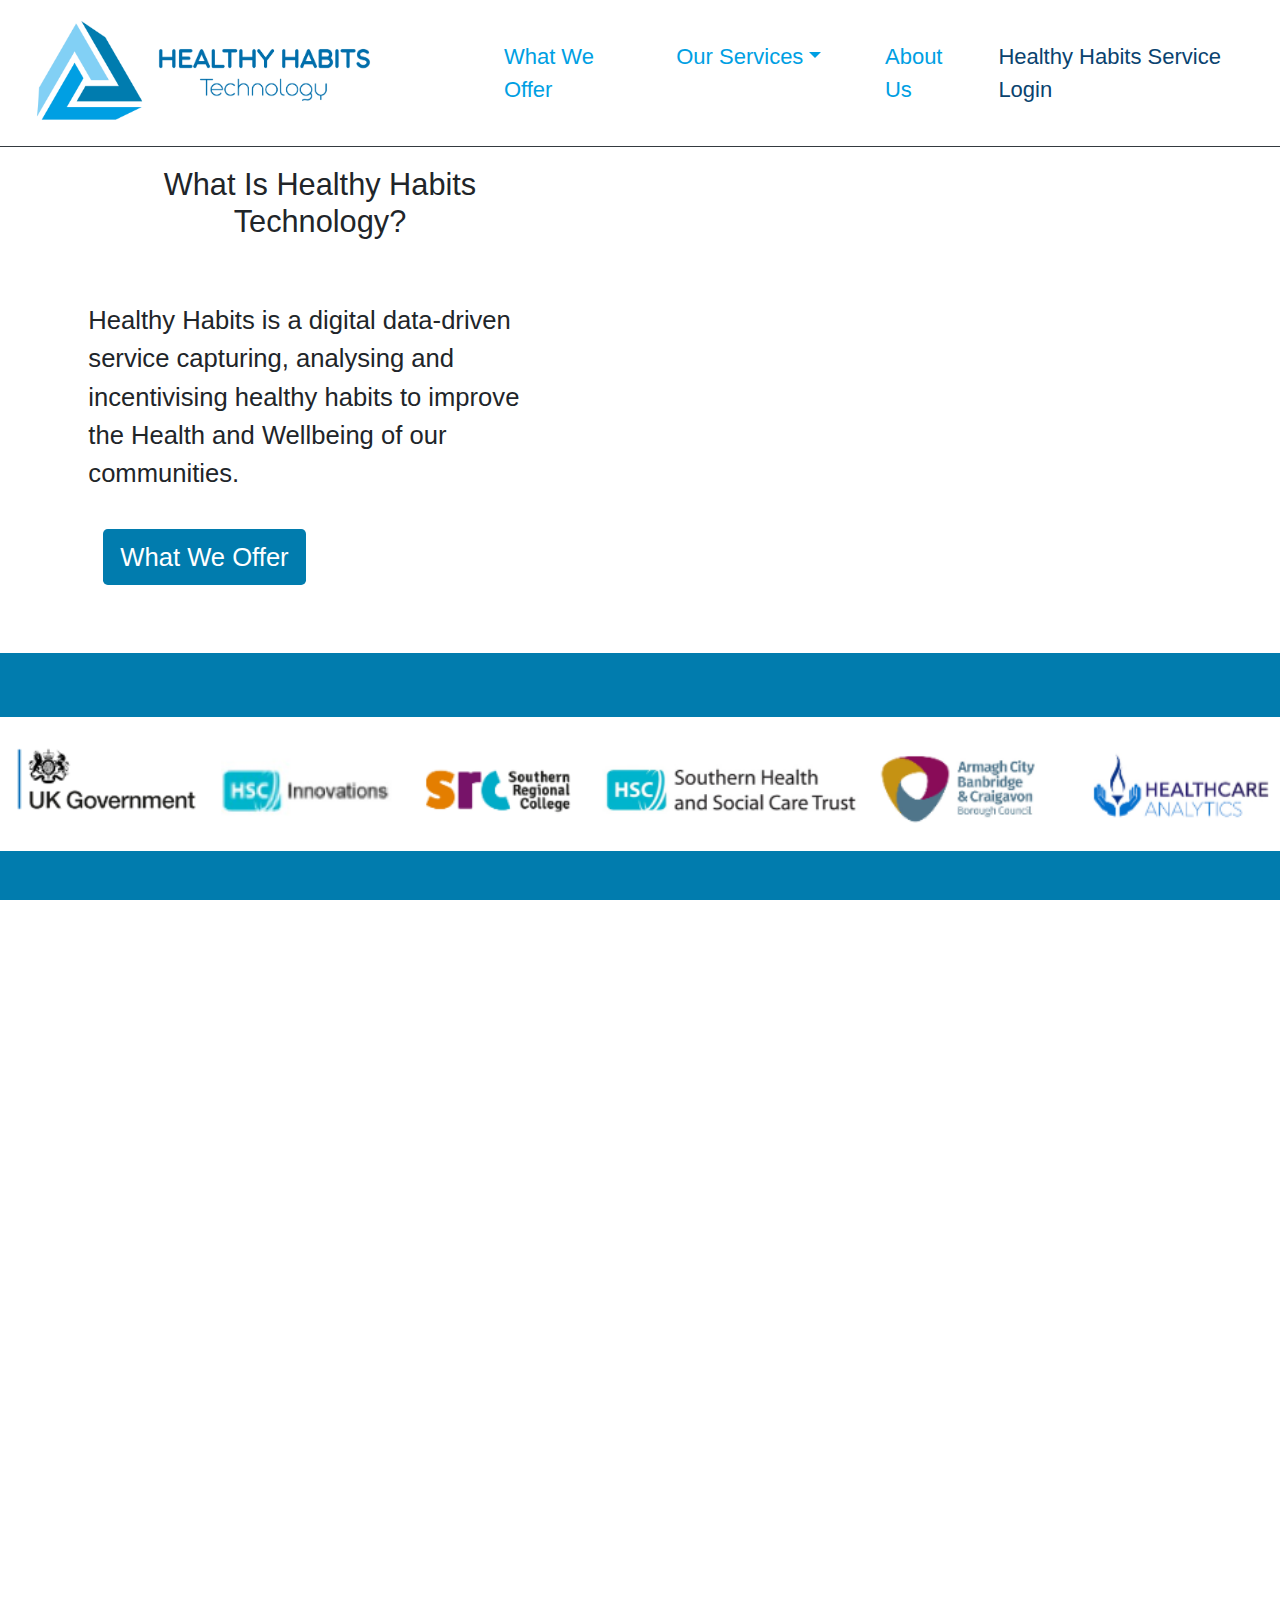
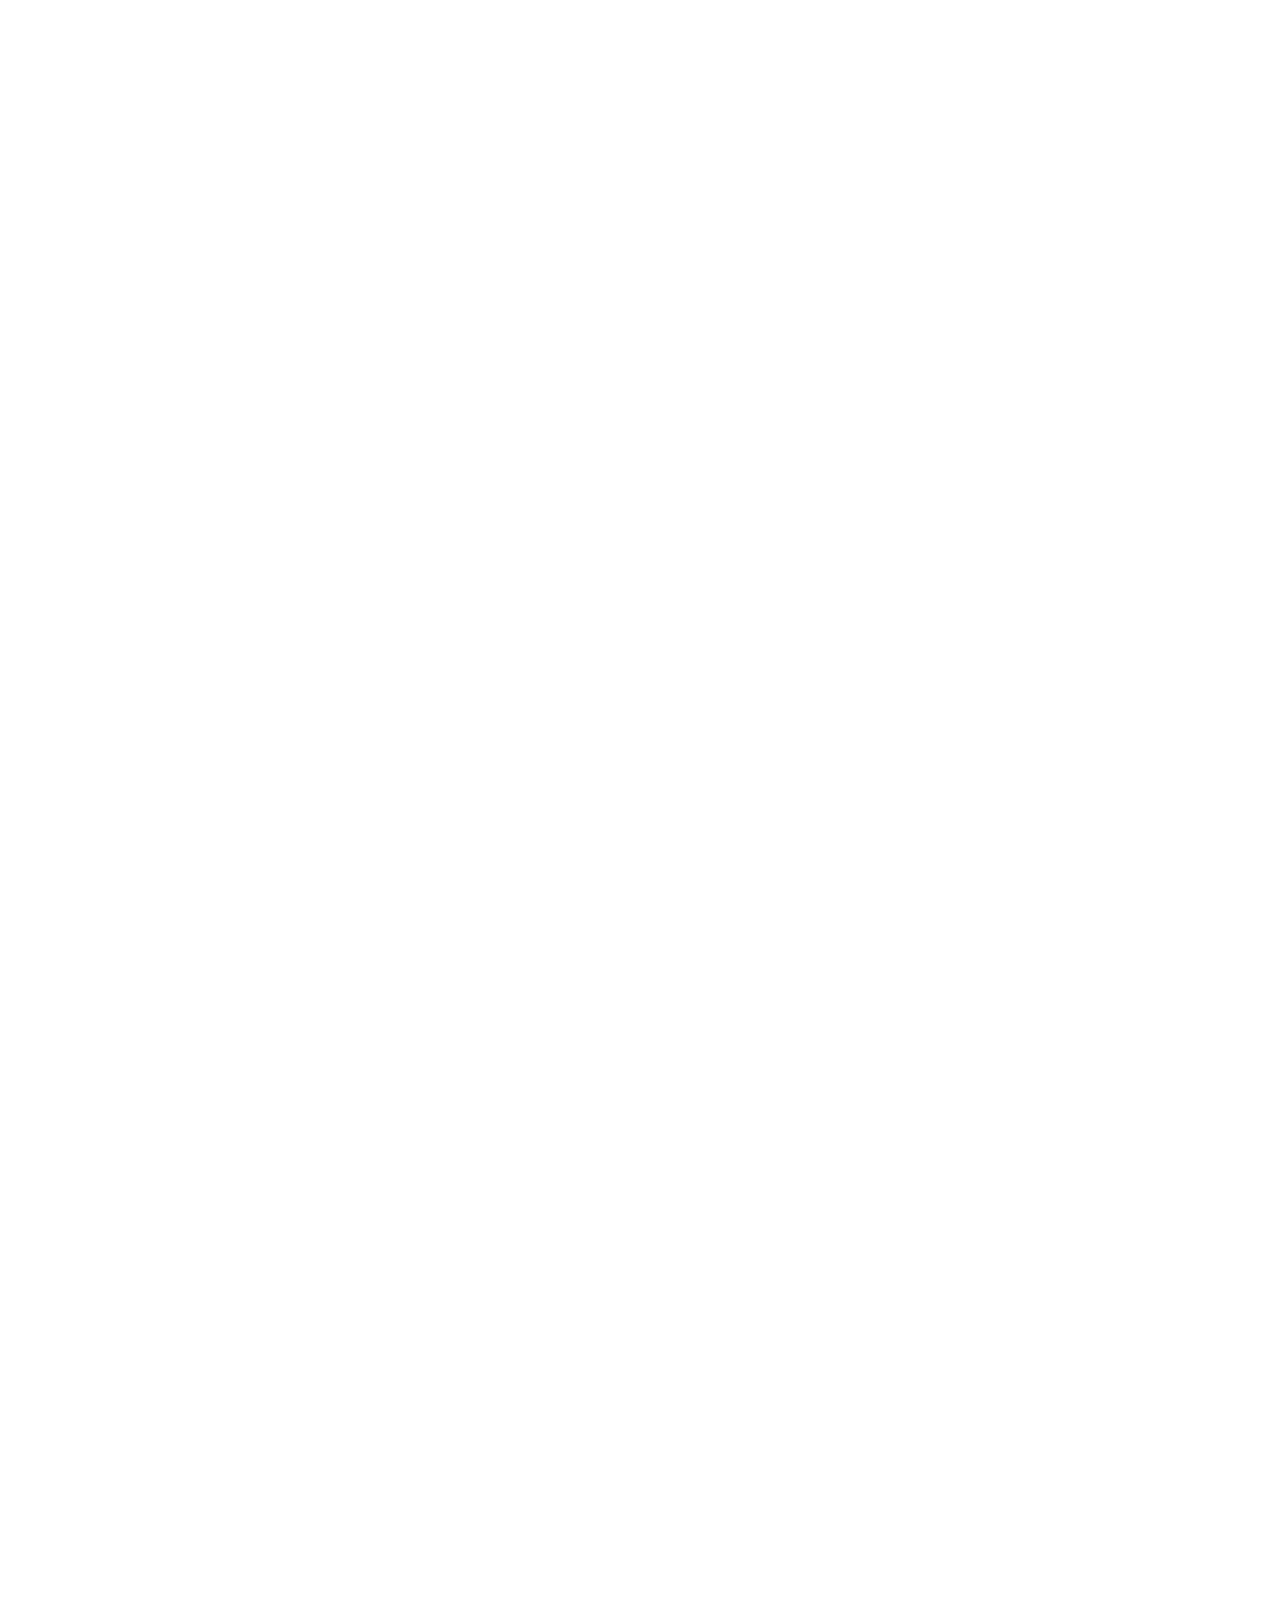
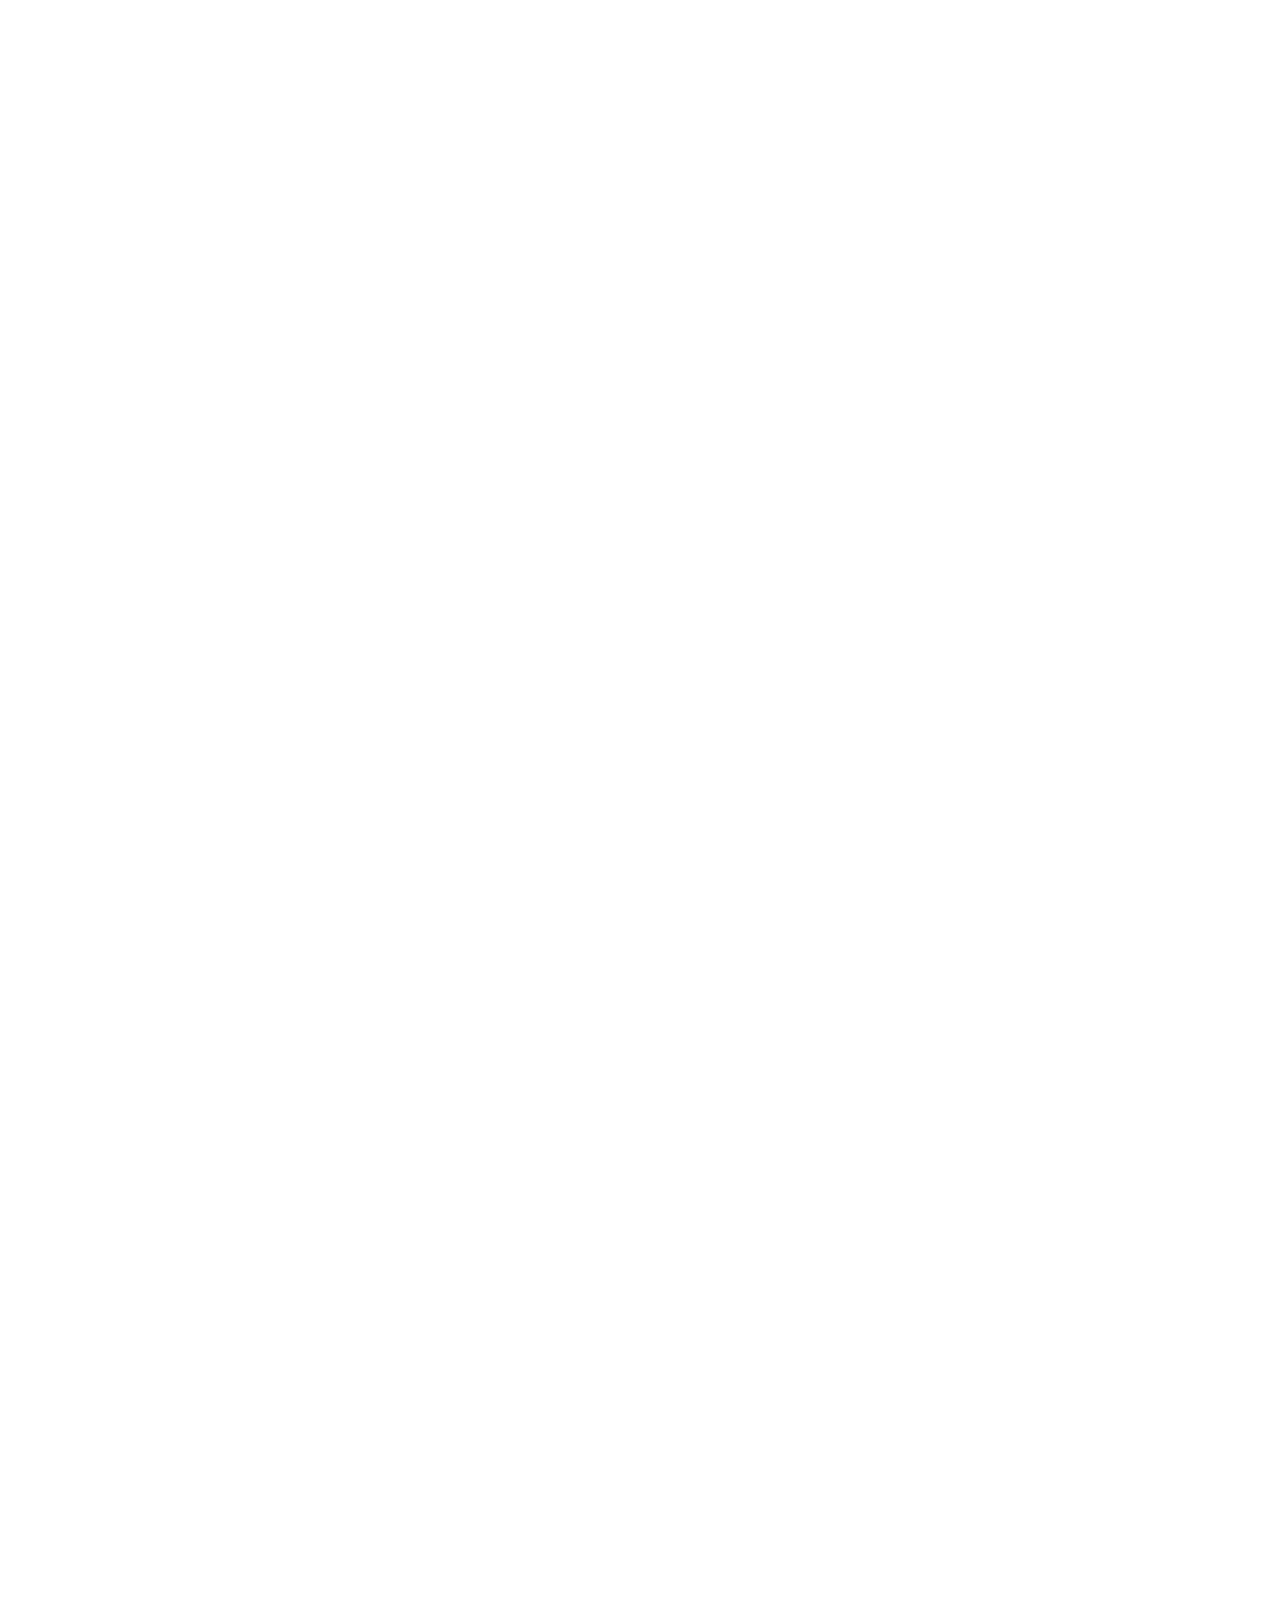
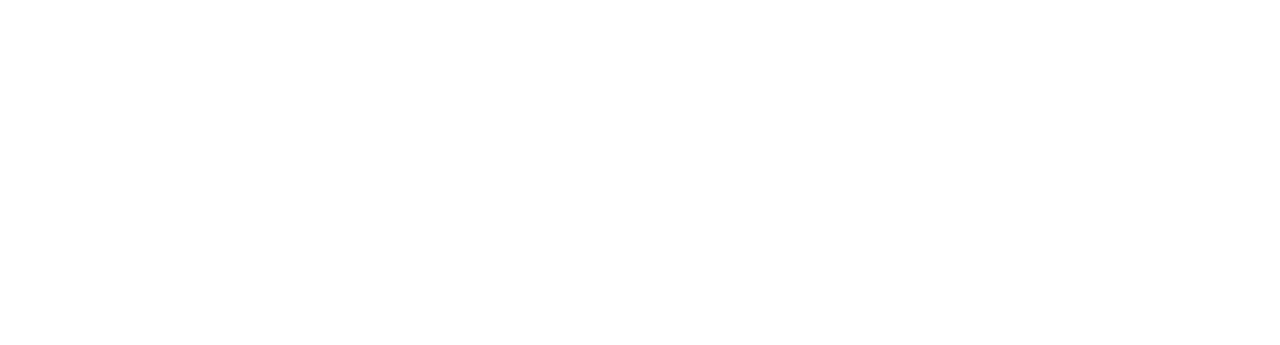
<file: index.html>
<!DOCTYPE html>
<html lang="en">
<head>
<meta charset="utf-8">
<meta http-equiv="X-UA-Compatible" content="IE=edge">
<meta name="viewport" content="width=device-width, initial-scale=1">

<!-- Google Tag Manager --> 

<script>(function(w,d,s,l,i){w[l]=w[l]||[];w[l].push({'gtm.start': 

new Date().getTime(),event:'gtm.js'});var f=d.getElementsByTagName(s)[0], 

j=d.createElement(s),dl=l!='dataLayer'?'&l='+l:'';j.async=true;j.src= 

'https://www.googletagmanager.com/gtm.js?id='+i+dl;f.parentNode.insertBefore(j,f); 

})(window,document,'script','dataLayer','GTM-5JJKHHJ');</script> 

<!-- End Google Tag Manager -->

<title>Healthy Habits</title>
<!-- Bootstrap -->
<link href="css/bootstrap-4.3.1.css" rel="stylesheet">
<link href="css/HealtyHabits.css" rel="stylesheet">
<link rel="stylesheet" href="https://cdnjs.cloudflare.com/ajax/libs/font-awesome/4.7.0/css/font-awesome.min.css">
</head>
<body>
<!-- Google Tag Manager (noscript) -->

<noscript>
<iframe src="https://www.googletagmanager.com/ns.html?id=GTM-5JJKHHJ" 

height="0" width="0" style="display:none;visibility:hidden"></iframe>
</noscript>

<!-- End Google Tag Manager (noscript) -->
<nav class="navbar navbar-expand-lg lead navbar-light border-bottom border-dark mx-auto">
  <div class="container"> <a class="navbar-brand" href="index.html" style="margin-right: 100px"> <img src="images/hhlogo.png" width="120" height="" alt=""> <img src="images/hhlogotext.png" width="" height="60" alt=""> </a>
    <button class="navbar-toggler" type="button" data-toggle="collapse" data-target="#hhnav" aria-controls="hhnav" aria-expanded="false" aria-label="Toggle navigation"> <span class="navbar-toggler-icon"></span> </button>
    <div class="collapse navbar-collapse" id="hhnav">
    <ul class="navbar-nav">
      <li class="nav-item active ml-4 mr-4"> <a class="nav-link" href="whatweoffer.html" style="color: #009FE3">What We Offer<span class="sr-only">(current)</span></a> </li>
      <li class="nav-item dropdown ml-4 mr-4"> <a class="nav-link dropdown-toggle" href="#" id="navbarDropdown" role="button" data-toggle="dropdown" aria-haspopup="true" aria-expanded="false" style="color: #009FE3">Our Services</a>
        <div class="dropdown-menu" aria-labelledby="navbarDropdown"> <a class="dropdown-item" href="healthyhabitsfamilies.html">Families</a> <a class="dropdown-item" href="healthyhabitsschools.html">Primary Schools</a> <a class="dropdown-item" href="healthyhabitssecondaryschools.html">Secondary Schools</a> <a class="dropdown-item" href="healthyhabitssports.html">Sports Clubs</a> <a class="dropdown-item" href="healthyhabitsworkplace.html">Workplaces</a> <a class="dropdown-item" href="healthyhabitscommunities.html">Communities</a> </div>
      </li>
      <li class="nav-item ml-4 mr-4"> <a class="nav-link" href="aboutus.html" id="navbarDropdown1" style="color: #009FE3" role="button" aria-haspopup="true" aria-expanded="false">About Us</a>
		</li>
      </div>
		
    </ul>

  </div>
	<span class="navbar-text">
     <a href="https://www.healthyhabits.technology/" style="color: #0A436F">Healthy Habits Service Login</a>  
    </span>	  
  </div>

</nav>
<section class="section-1">
<div class="container-fluid pb-5" style="background-color: white">
<div class="row justify-content-center">
  <div class="col-5 flex-column">
    <div class="card-body">
      <h5 class="card-title display-4 text-center pb-5" style="font-size: 2.4vw;"><strong>What Is Healthy Habits Technology?</strong></h5>
      <p class="card-text lead"  style="font-size: 2vw;">Healthy Habits is a digital data-driven service capturing, analysing and incentivising healthy habits to improve the Health and Wellbeing of our communities.</p>
		<div class="col-10">
      <a href="whatweoffer.html" class="btn-lg btn contactbutton" style="font-size: 2.0vw; margin-top: 20px">What We Offer</a>
			</div>
				<div class="col-10">
	
			</div>
	  </div>
  </div>
  <div class="col-6 flex-column mt-4">
 <iframe width="100%" height="100%" src="https://www.youtube.com/embed/0P9VeeNfGQc?autoplay=1&mute=1&loop=1&playlist=0P9VeeNfGQc" title="YouTube video player" frameborder="0" allow="accelerometer; autoplay; clipboard-write; encrypted-media; gyroscope; picture-in-picture" allowfullscreen></iframe>
  </div>
</div>
	</div>
	
</section>
<div class="jumbotron jumbotron-fluid mb-0">
  <div class="row justify-content-center"> <img class="img-fluid" src="images/logos.png" alt="An image of the organisations that Healthy Habits work with" width="1920rem" height="100%"> </div>
</div>
<section class="section-2">
  <div class="maincontent pt-5 col-xl-10 mx-auto"> 
    <!--margin: 50px 20px 70px;This is for changing the hexagons margin if needed-->
    <h2 class="text-center display-4 pb-5" style="font-weight: bold">We Are CONNECTING</h2>
    <div class="row justify-content-center">
      <div class="col">
        <div class="containerhex" >
          <div class="hexagon" >
            <div class="shape"  style="background-image: url('./images/workforce.jpg'); background-position: center; background-repeat: no-repeat; background-size: cover">
              <div class="content"> <a class="text-dark lead pb-5" href="healthyhabitsworkplace.html" style=" position: absolute; width: 100%; height: 100%; top: 0; left: 0; font-size: 40px">Workforce</a>
                <ul class="text-dark lead" style="font-size:18px; text-align: left; margin-top: 100px; z-index: 2">
                  <li>Increase Productivity</li>
                  <li>Reduce Absenteeism and burn out</li>
                  <li>Improve employee attraction and retention</li>
                  <li>Investment in health and wellbeing of the local community </li>
                </ul>
              </div>
            </div>
          </div>
        </div>
      </div>
      </a>
      <div class="col">
        <div class="containerhex">
          <div class="hexagon mx-auto">
            <div class="shape" style="background-image: url('./images/communitygroups.jpg'); background-position: center; background-repeat: no-repeat; background-size: cover">
              <div class="content"> <a class="text-dark lead pb-5" href="healthyhabitscommunities.html" style=" position: absolute; width: 100%; height: 100%; top: 0; left: 0; font-size: 30px">Communities</a>
                <ul class="text-dark lead"  style="font-size:17px; text-align: left; margin-top: 100px; z-index: 2">
                  <li>Improve the quality of your current health & wellbeing programmes</li>
                  <li>Increase physical activity</li>
                  <li>Promote health equity</li>
                  <li>Contribute to social responsibility</li>
                </ul>
              </div>
            </div>
          </div>
        </div>
      </div>
    </div>
    <div class="row justify-content-center">
      <div class="col">
        <div class="containerhex">
          <div class="hexagon" style="width: 500px; height: 500px">
            <div class="shape" style="background-image: url('./images/Families.jpg'); background-position: center; background-repeat: no-repeat; background-size: cover">
              <div class="content"> <a class="text-dark lead pb-5" href="healthyhabitsfamilies.html" style=" position: absolute; width: 100%; height: 100%; top: 0; left: 0; font-size: 50px">Families</a>
                <ul class="text-dark lead" style="font-size:20px; text-align: left; margin-top: 150px; z-index: 2">
                  <li>Empower your family to achieve your best health outcomes</li>
                  <li>Increase physical activity</li>
                  <li>Promote health equity</li>
                  <li>Contribute to social responsibility</li>
                </ul>
              </div>
            </div>
          </div>
        </div>
      </div>
    </div>
    <div class="row justify-content-center pb-5">
      <div class="col">
        <div class="containerhex">
          <div class="hexagon">
            <div class="shape" style="background-image: url('./images/schools.jpg'); background-position: center; background-repeat: no-repeat; background-size: cover"> <a href="healthyhabitsschools.html">
              <div class="content"> <a class="text-dark lead pb-5" href="healthyhabitsschools.html" style=" position: absolute; width: 100%; height: 100%; top: 0; left: 0; font-size: 40px">Schools</a>
                <ul class="text-dark lead" style="font-size:16px; text-align: left; margin-top: 100px; z-index: 2">
                  <li>Empower your pupils to achieve your best health outcomes</li>
                  <li>Prevent stigmatisation of children</li>
                  <li>Allow schools and PE coordinator overview of good practice in your school</li>
                  <li>Improve your quality of educational provision</li>
                </ul>
              </div>
              <a class="text-light bottomheader lead pb-5" href="healthyhabitsschools.html" style="font-size: 30px;  background: blue:">Schools</a> </div>
          </div>
        </div>
      </div>
      <div class="col">
        <div class="containerhex">
          <div class="hexagon mx-auto">
            <div class="shape" style="background-image: url('./images/sportsclubs.jpg'); background-position: center; background-repeat: no-repeat; background-size: cover">
              <div class="content"> <a class="text-dark lead pb-5" href="healthyhabitssports.html" style=" position: absolute; width: 100%; height: 100%; top: 0; left: 0; font-size: 30px">Sports Clubs</a>
                <ul class="text-dark lead" style="font-size:17px; text-align: left; margin-top: 100px; z-index: 2">
                  <li>Track long-term player development</li>
                  <li>Build better coaching sessions</li>
                  <li>Increase physical activity through utilisation of wearables</li>
                  <li>Improve the quality of your existing programmes</li>
                </ul>
              </div>
            </div>
          </div>
        </div>
      </div>
    </div>
  </div>
</section>
<section class="section-1">
  <div class="maincontent pt-5 col-xl-10 mx-auto">
    <div class="row border-between pb-5">
      <div class="col-md-6 mx-auto my-auto col-xl-3">
        <h1 class="display-1" style="font-size: 100px; font-weight: bold">Our Mission&nbsp;</h1>
      </div>
      <div class="col-md-5 col-xl-5 mx-auto">
        <h4 class="pb-3">Together with schools, sports clubs, workforces and communities we aspire to:</h4>
        <ul class="lead" style="font-size:25px">
          <li>Create  healthy and active physical active communities in which healthy minds and healthy bodies complement each other.</li>
          <li>Enable our communities to grow in confidence and self-belief.</li>
          <li>Empower the less sports enthusiastic to live a balanced and healthy life.</li>
          <li>Reveal health related inequalities and deliver high quality information to better inform decision makers.</li>
          <li>Inspire, incentivise, and enable everybody to adopt healthy habits in their day-to day life.</li>
        </ul>
      </div>
    </div>
  </div>
</section>
<section class="section-1">
  <div class="jumbotron jumbotron-fluid mb-0" >
    <div class="row justify-content-center mx-auto">
      <h1 class="text-light display-4" style="font-weight: bold">Who Do We Integrate With?</h1>
      <div id="carouselExampleSlidesOnly" class="carousel slide my-auto" data-ride="carousel">
        <div class="carousel-inner">
          <div class="carousel-item my-auto active"> <img  src="images/line1.png" alt="Second slide"  style="width: 100%"> </div>
          <div class="carousel-item my-auto"> <img  src="images/line2.png" alt="Third slide" style="width: 100%"> </div>
          <div class="carousel-item my-auto"> <img  src="images/line3.png" alt="Fourth slide"  style="width: 100%"> </div>
          <div class="carousel-item my-auto"> <img  src="images/line4.png" alt="Fifth slide"  style="width: 100%"> </div>
          <div class="carousel-item my-auto"> <img  src="images/line5.png" alt="Sixth slide"  style="width: 100%"> </div>
          <div class="carousel-item my-auto"> <img  src="images/line6.png" alt="Seventh slide"  style="width: 100%"> </div>
        </div>
      </div>
    </div>
  </div>
  </div>
</section>
<section class="section-1">
  <div class="maincontent container container-fluid pb-4 pt-4"  style="background-image: url('images/cycle.png'); background-repeat: no-repeat; background-position: center 79%; background-size: 500px ">
    <h1 class="text-center lead display-2 mb-5" style="font-weight: bold">How It Works</h1>
    <div class="row mx-auto pb-5" style="margin-bottom: 100px">
      <button type="button" id="testsettracesBtn1" class="btn btn-lg popobutton1 mx-auto" data-toggle="popover" data-placement="bottom" data-content="1. Provide us with your health & wellbeing data through self reporting and wearables connected to the platform.<br/> 2. Use our mobile app or desktop version to report data.<br/> 3. We record and analyse your data based on our Outcome-Based Accountability model, preparing the data for future use in our dashboards, reports and rewards." data-trigger="hover" data-html="true">1. The Data</button>
    </div>
    <div class="row mx-auto" style="padding-left: 50px; margin-bottom: 100px">
      <button type="button" class="btn btn-lg popobutton3 mx-auto" data-toggle="popover" data-placement="left" data-content="1. Our AI provides you with personalised interventions and nudges to help you reach your personal BEST health.<br/>2. Centralise all of your health & wellbeing data in your reports and dashboards. <br/>3. Share your results with family, friends, teachers and coaches to motivate yourself and others." data-trigger="hover" data-html="true">4. Your Health</button>
      <button type="button" class="btn btn-lg popobutton2 mx-auto" data-toggle="popover" data-placement="right" data-content="1. Monitor REAL progress by Recording, Encouraging, Analysing and Leading yourself, your children and your family with our mobile app.<br/>2. Build personalized dashboards & share valuable content with your family and friends.<br/> 3. Earn rewards for outstanding participation and engagement from your organisations, clubs and school." data-trigger="hover" data-html="true">2. The Mobile App</button>
    </div>
    <div class="row pt-5 mb-5 mx-auto">
      <button type="button" class="btn btn-lg contactbutton mx-auto" data-toggle="popover" data-placement="top" data-content="1. Create, manage & store new content and upload it to our platform in fully customisable sections. <br/>2. Manage your day-to-day life with our integrated calendar.<br/>3. Easily assign, manage and amend roles and permissions with our ready-to-go roles, members and teams lists!" data-trigger="hover" data-html="true">3. Your Content</button>
    </div>
  </div>
</section>
<div class="jumbotron jumbotron-fluid mb-0">
  <div class="row justify-content-center">
    <div class="col-sm-4">
      <div class="card mx-auto mb-4" style="height: 100%">
        <div class="card-body">
          <h1 class="card-title" style="font-size: 3vw"><strong>Fancy A Chat?</strong></h1>
          <p class="card-text lead">We tailor our product to your individual needs. Let's chat and determine your plans for your personal health and wellbeing journey with us.</p>
          <a href="contactus.html" class="btn btn-lg contactbutton btn-block text-center" data-toggle="modal" data-target="#exampleModalCenter">Let's Chat</a> </div>
      </div>
		<!-- Modal -->
<div class="modal fade" id="exampleModalCenter" tabindex="-1" role="dialog" aria-labelledby="exampleModalCenterTitle" aria-hidden="true">
  <div class="modal-dialog modal-dialog-centered" role="document">
    <div class="modal-content">
      <div class="modal-header">
        <h5 class="modal-title" id="exampleModalLongTitle">Contact Us</h5>
        <button type="button" class="close" data-dismiss="modal" aria-label="Close">
          <span aria-hidden="true">&times;</span>
        </button>
      </div>
      <div class="modal-body">
       <form action="mailto:info@healthy-habits.technology" method="post" enctype="text/plain">
      <h2 style="text-align: center">We're open for any suggestion or just to have a chat!</h2>
      <div class="row mt-4 mb-4 mx-auto">
        <div class="col-6 mx-auto">
          <h3 st>Address</h3>
          <p>1 Deans Road
            Bleary, Craigavon
            County Armagh BT66 7AS
            Northern Ireland</p>
        </div>
        <div class="col-6 mx-auto">
          <h3 style="text-align: center">E-mail</h3>
          <p style="text-align: center">info@healthy-habits.technology</p>
        </div>
      </div>
      <label for="fname">Name</label>
      <input type="text" id="fname" name="firstname" placeholder="Your name..">
      <label for="email">E-mail</label>
      <input type="text" id="email" name="email" placeholder="Your e-mail">
      <label for="subject">Subject</label>
      <input type="text" id="subject" name="subject" placeholder="The subject of the message">
      <label for="message">Type your message here</label>
      <textarea id="message" name="message" style="height:200px"></textarea>
      </div>
      <div class="modal-footer">
		   <div class="row mx-auto"> <a href="https://www.youtube.com/channel/UCdy-YYGPq7IrgLQi7a6-kOQ" class="fa fa-youtube"></a> <a href="https://www.facebook.com/HealthyHabitsTechnology" class="fa fa-facebook"></a> <a href="https://twitter.com/HealthyHabitsNI" class="fa fa-twitter"></a> <a href="https://www.linkedin.com/company/healthy-habits-technology/" class="fa fa-linkedin"></a> </div>
         <input type="submit" value="Send Message">
      </div>
		  </form>
    </div>
  </div>
</div>
	
    </div>
    <div class="col-sm-4">
      <div class="card mx-auto" style="height: 100%">
        <div class="card-body">
          <h1 class="card-title" style="font-size: 3vw"><strong>Newsletter</strong></h1>
          <p class="card-text lead">Want to stay up to date on our service? Subscribe to our newsletter and get all the hot and relevant information delivered straight to your inbox.
          Unsubscribe whenever you want.</p>
          <a href="#" class="btn btn-lg contactbutton btn-block text-center">Subscribe</a> </div>
      </div>
    </div>
  </div>
</div>
<footer class="text-center text-lg-start text-white"> 
  <!-- Section: Social media -->
  <section
    class="d-flex justify-content-center justify-content-lg-between p-4 border-bottom"
  > 
    <!-- Left -->
    <div class="me-5 d-none d-lg-block"> <span>Get connected with us on social networks:</span> </div>
    <!-- Left --> 
    
    <!-- Right -->
    <div> <a href="https://www.youtube.com/channel/UCdy-YYGPq7IrgLQi7a6-kOQ" class="fa fa-youtube"></a><a href="https://www.facebook.com/HealthyHabitsTechnology" class="fa fa-facebook"></a> <a href="https://twitter.com/HealthyHabitsNI" class="fa fa-twitter"></a> <a href="https://www.linkedin.com/company/healthy-habits-technology/" class="fa fa-linkedin"></a></div>
    <!-- Right --> 
  </section>
  <!-- Section: Social media --> 
  
  <!-- Section: Links  -->
  <section class="border-bottom">
    <div class="container text-center text-md-start mt-5"> 
      <!-- Grid row -->
      <div class="row mt-3"> 
        <!-- Grid column -->
        <div class="col-md-3 col-lg-4 col-xl-3 mx-auto mb-4"> 
          <!-- Content -->
          <h6 class="text-uppercase fw-bold mb-4"> </h6>
          <img src="images/Logo.png" height="125" width="225" alt="Healthy Habits logo"> </div>
        <!-- Grid column --> 
        
        <!-- Grid column -->
        <div class="col-md-2 col-lg-2 col-xl-2 mx-auto mb-4"> 
          <!-- Links -->
          <h6 class="text-uppercase fw-bold mb-4">Customers</h6>
          <p> <a href="healthyhabitsfamilies.html" class="text-reset">Families</a> </p>
          <p> <a href="healthyhabitsschools.html" class="text-reset">Schools</a> </p>
          <p> <a href="healthyhabitssports.html" class="text-reset">Sports Clubs</a> </p>
          <p> <a href="healthyhabitsworkplace.html" class="text-reset">Workplace</a> </p>
          <p> <a href="healthyhabitscommunities.html" class="text-reset">Communities</a> </p>
        </div>
        <!-- Grid column --> 
        
        <!-- Grid column --> 
        
        <!-- Grid column -->
        <div class="col-md-2 col-lg-2 col-xl-2 mx-auto mb-4"> 
          <!-- Links -->
          <h6 class="text-uppercase fw-bold mb-4">Company</h6>
          <p> <a href="aboutus.html" class="text-reset">About Us</a> </p>
        </div>
        <!-- Grid column -->
        <div class="col-md-2 col-lg-2 col-xl-2 mx-auto mb-4"> 
          <!-- Links -->
          <h6 class="text-uppercase fw-bold mb-4">Data</h6>
          <p> <a href="#!" class="text-reset">Data Use</a> </p>
          <p> <a href="#!" class="text-reset">Data Governance</a> </p>
          <p> <a href="#!" class="text-reset">Cookie Policy</a> </p>
        </div>
        <!-- Grid column --> 
      </div>
      <!-- Grid row --> 
    </div>
  </section>
  <!-- Section: Links  --> 
  
  <!-- Copyright -->
  <div class="p-4 text-left" style="background-color: rgba(0, 0, 0, 0.05);"><a class="text-reset fw-bold" href="">Healthy Habits Technology © All Rights Reserved.</a> </div>
  <!-- Copyright --> 
</footer>
<!-- jQuery (necessary for Bootstrap's JavaScript plugins) --> 
<script src="js/jquery-3.3.1.min.js"></script> 

<!-- Include all compiled plugins (below), or include individual files as needed --> 
<script src="js/popper.min.js"></script> 
<script src="js/bootstrap-4.3.1.js"></script> 
<script src="js/hh.js"> </script>
</body>
</html>
</file>
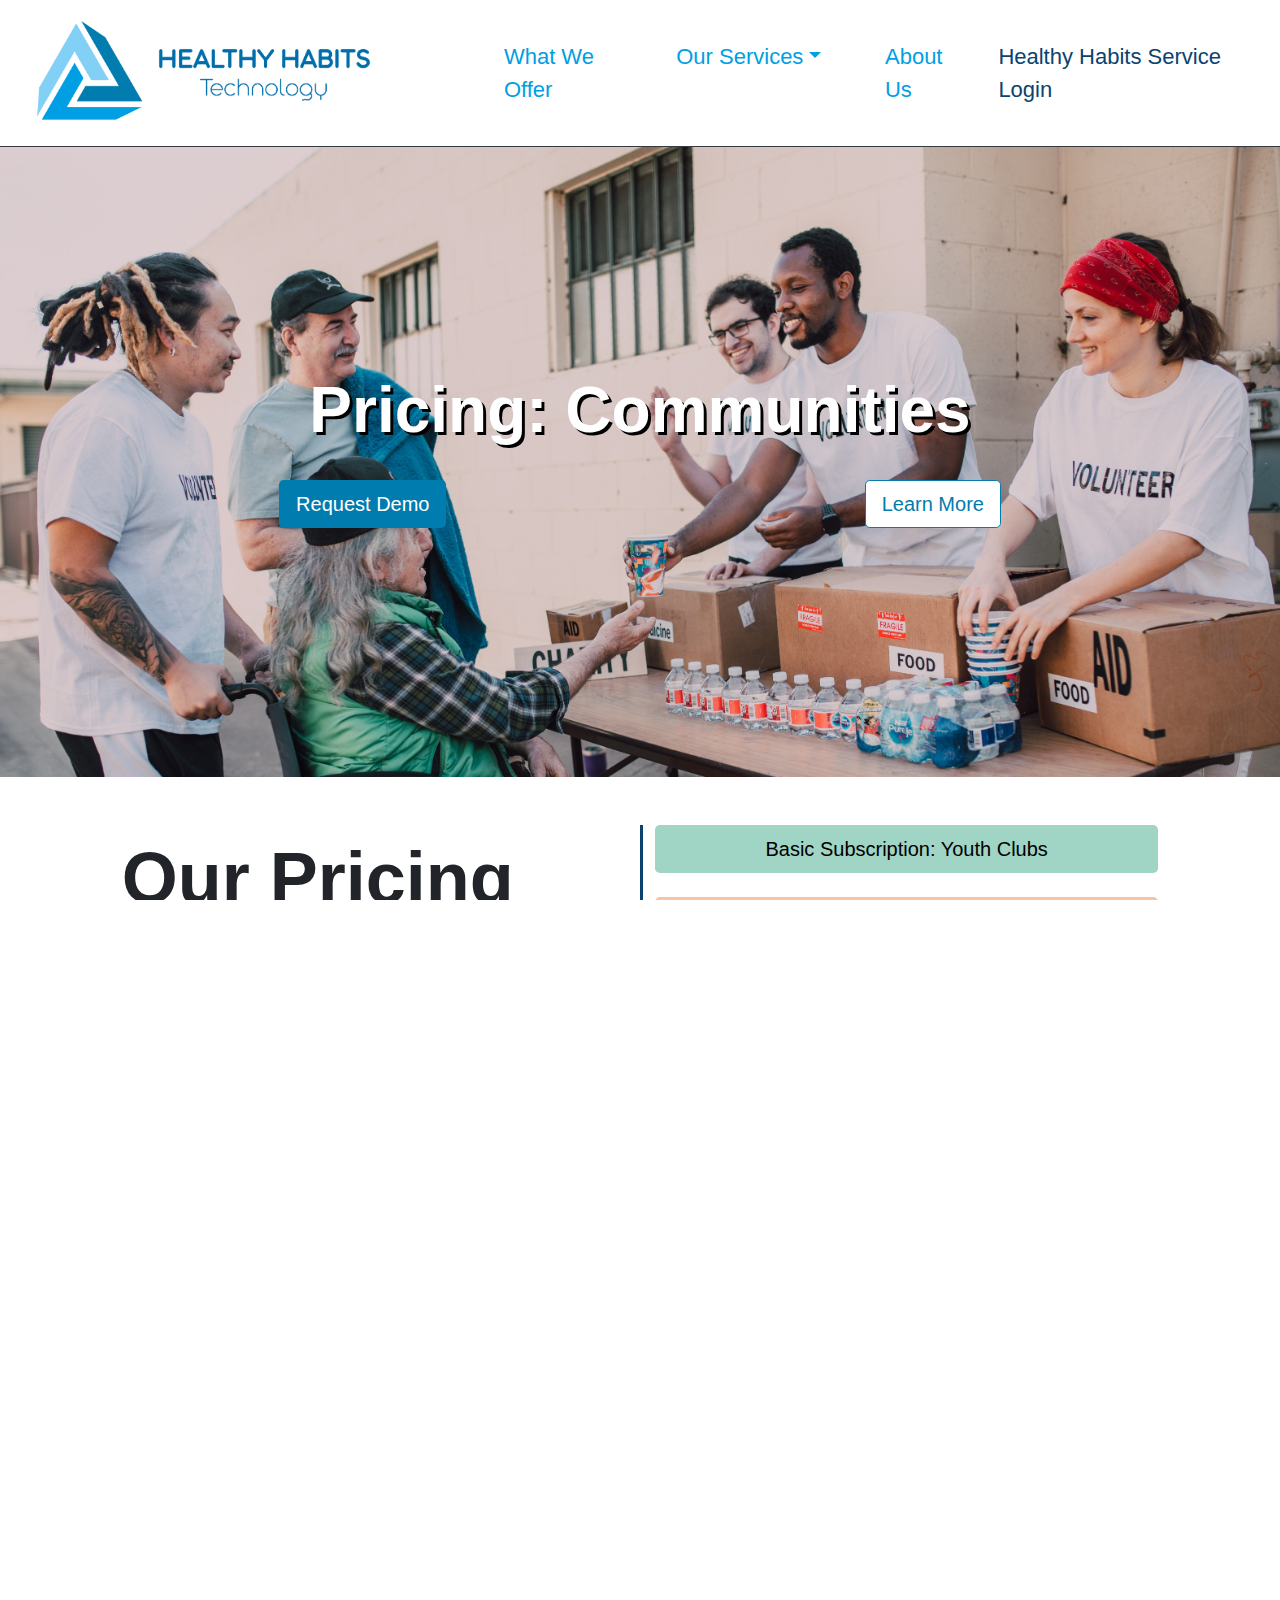
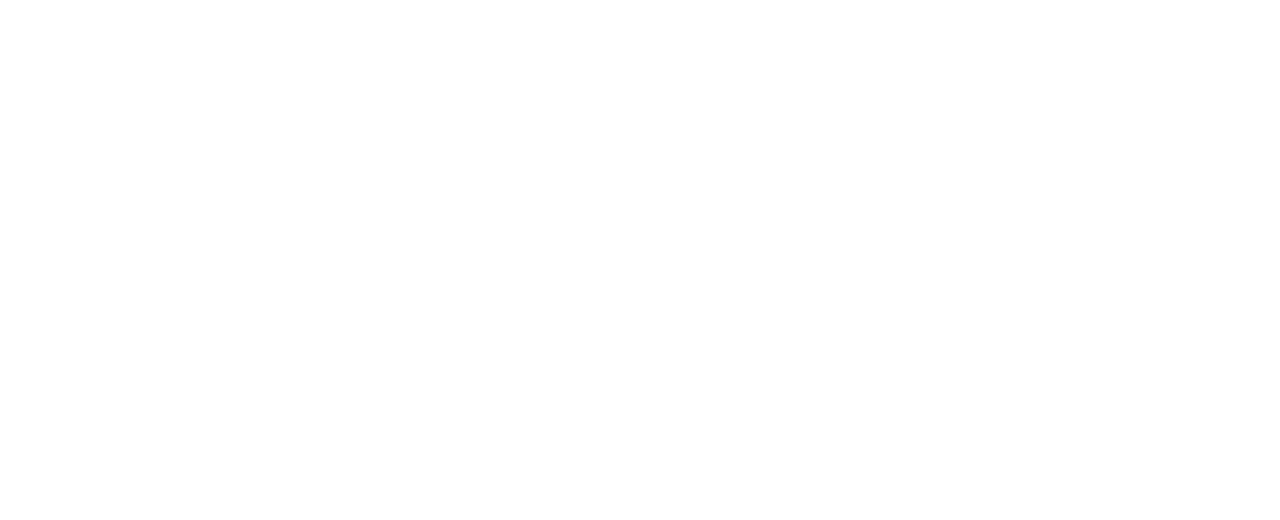
<file: communitiespricing.html>
<!DOCTYPE html>
<html lang="en">
<head>
<meta charset="utf-8">
<meta http-equiv="X-UA-Compatible" content="IE=edge">
<meta name="viewport" content="width=device-width, initial-scale=1">

<!-- Google Tag Manager --> 

<script>(function(w,d,s,l,i){w[l]=w[l]||[];w[l].push({'gtm.start': 

new Date().getTime(),event:'gtm.js'});var f=d.getElementsByTagName(s)[0], 

j=d.createElement(s),dl=l!='dataLayer'?'&l='+l:'';j.async=true;j.src= 

'https://www.googletagmanager.com/gtm.js?id='+i+dl;f.parentNode.insertBefore(j,f); 

})(window,document,'script','dataLayer','GTM-5JJKHHJ');</script> 

<!-- End Google Tag Manager -->

<title>Healthy Habits Communities: Pricing</title>

<!-- Bootstrap -->
<link href="css/bootstrap-4.3.1.css" rel="stylesheet">
<link href="css/HealtyHabits.css" rel="stylesheet">
<link rel="stylesheet" href="https://cdnjs.cloudflare.com/ajax/libs/font-awesome/4.7.0/css/font-awesome.min.css">
</head>
<body>
<!-- Google Tag Manager (noscript) -->

<noscript>
<iframe src="https://www.googletagmanager.com/ns.html?id=GTM-5JJKHHJ" 

height="0" width="0" style="display:none;visibility:hidden"></iframe>
</noscript>

<!-- End Google Tag Manager (noscript) -->
<nav class="navbar navbar-expand-lg lead navbar-light border-bottom border-dark mx-auto">
  <div class="container"> <a class="navbar-brand" href="index.html" style="margin-right: 100px"> <img src="images/hhlogo.png" width="120" height="" alt=""> <img src="images/hhlogotext.png" width="" height="60" alt=""> </a>
    <button class="navbar-toggler" type="button" data-toggle="collapse" data-target="#hhnav" aria-controls="hhnav" aria-expanded="false" aria-label="Toggle navigation"> <span class="navbar-toggler-icon"></span> </button>
    <div class="collapse navbar-collapse" id="hhnav">
    <ul class="navbar-nav">
      <li class="nav-item active ml-4 mr-4"> <a class="nav-link" href="whatweoffer.html" style="color: #009FE3">What We Offer<span class="sr-only">(current)</span></a> </li>
      <li class="nav-item dropdown ml-4 mr-4"> <a class="nav-link dropdown-toggle" href="#" id="navbarDropdown" role="button" data-toggle="dropdown" aria-haspopup="true" aria-expanded="false" style="color: #009FE3">Our Services</a>
        <div class="dropdown-menu" aria-labelledby="navbarDropdown"> <a class="dropdown-item" href="healthyhabitsfamilies.html">Families</a> <a class="dropdown-item" href="healthyhabitsschools.html">Primary Schools</a> <a class="dropdown-item" href="healthyhabitssecondaryschools.html">Secondary Schools</a> <a class="dropdown-item" href="healthyhabitssports.html">Sports Clubs</a> <a class="dropdown-item" href="healthyhabitsworkplace.html">Workplaces</a> <a class="dropdown-item" href="healthyhabitscommunities.html">Communities</a> </div>
      </li>
      <li class="nav-item ml-4 mr-4"> <a class="nav-link" href="aboutus.html" id="navbarDropdown1" style="color: #009FE3" role="button" aria-haspopup="true" aria-expanded="false">About Us</a>
		</li>
      </div>
		
    </ul>

  </div>
	<span class="navbar-text">
     <a href="https://www.healthyhabits.technology/" style="color: #0A436F">Healthy Habits Service Login</a>  
    </span>	  
  </div>

</nav>
<header class="communitiesheader">
  <div class="container h-100">
    <div class="row h-100 align-items-center">
      <div class="col-12 text-center">
        <h1 class="fw-light text-white display-4 pageheader pb-4">Pricing: Communities</h1>
        <div class="row justify-content-center pb-4"> <a href="contactus.html" class="btn btn-lg contactbutton mx-auto text-center" data-toggle="modal" data-target="#exampleModalCenter">Request Demo</a> <a href="healthyhabitscommunities.html" class="btn btn-lg offerbutton mx-auto">Learn More</a> </div>
      </div>
    </div>
  </div>
</header>
<div class="maincontent mx-auto pt-5 mb-5 col-xl-10" style="width: 100%">
  <div class="row border-between">
    <div class="col-md-6 mx-auto my-auto">
      <h1 class="display-3 pb-5" style="font-weight: bold">Our Pricing For Your Community</h1>
    </div>
    <div class="col-md-6 my-auto mx-auto">
      <div class="mx-auto flex-column d-flex">
        <button type="button" class="pricingbutton1 mb-4 btn btn-lg view-item" data-toggle="collapse" data-target="#collapseBasicYouth" aria-expanded="false" aria-controls="collapseBasicYouth">Basic Subscription: Youth Clubs</button>
        <div class="row collapse mx-auto" id="collapseBasicYouth">
          <div class="col-xl-12">
            <h6 class="lead mt-3" style="text-align: left">With our monthly subscription service of</h6>
            <h1 class="display-4" style="text-align: center">£0.25/member</h1>
            <h6 class="lead" style="text-align: center">you will unlock the healthy habits basic package</h6>
            <ul class="fa-ul" style="color: green">
              <li><i class="fa fa-check-circle"></i>Easily capture information on engagement & participation.</li>
              <li><i class="fa fa-check-circle"></i>Access to our pre-designed health and wellbeing programmes.</li>
              <li><i class="fa fa-check-circle"></i>Connect member's data to show how you're impacting their health.</li>
              <li><i class="fa fa-check-circle"></i>Reports that show activity, quality & impact of your programme.</li>
            </ul>
          </div>
        </div>
        <button type="button" class="pricingbutton2 mb-4 btn btn-lg view-item" data-toggle="collapse" data-target="#collapseBasicCommunity" aria-expanded="false" aria-controls="collapseBasicCommunity">Basic Subscription: Community Groups</button>
        <div class="row collapse mx-auto" id="collapseBasicCommunity">
          <div class="col-xl-12">
            <h6 class="lead mt-3" style="text-align: left">With our monthly subscription service of</h6>
            <h1 class="display-4" style="text-align: center">£1.00/member</h1>
            <h6 class="lead" style="text-align: center">you will unlock the healthy habits basic package</h6>
            <ul class="fa-ul" style="color: green">
              <li><i class="fa fa-check-circle"></i>Easily capture information on engagement & participation.</li>
              <li><i class="fa fa-check-circle"></i>Access to our pre-designed health and wellbeing programmes.</li>
              <li><i class="fa fa-check-circle"></i>Connect member's data to show how you're impacting their health.</li>
              <li><i class="fa fa-check-circle"></i>Reports that show activity, quality & impact of your programme.</li>
            </ul>
          </div>
        </div>
        <button type="button" class="btn pricingbutton3 btn-lg mb-4 view-item" data-toggle="collapse" data-target="#collapseWearables" aria-expanded="false" aria-controls="collapseWearables">Wearables</button>
          <div class="row collapse mx-auto" id="collapseWearables">
          <div class="col-xl-12">
 <h6 class="lead mt-3" style="text-align: left">With our <b>wearables</b> from GARMIN for</h6>
              <h1 class="display-3" style="text-align: center">£70.00/piece</h1>
              <h6 class="lead" style="text-align: center">you can access health data such as heart rate, sleep and steps</h6>
              <ul class="fa-ul" style="color: green">
                <li><i class="fa fa-check-circle"></i>Content storage & management included</li>
                <li><i class="fa fa-check-circle"></i>Access to our pre-designed health and wellbeing programmes</li>
                <li><i class="fa fa-check-circle"></i>Digital records, customised dashboards & reports</li>
              </ul>

          </div>
        </div>
        <button type="button"  class="btn pricingbutton5 btn-lg view-item mb-4" data-toggle="collapse" data-target="#collapsePremiumWearables" aria-expanded="false" aria-controls="collapsePremiumWearables" >Premium Wearable Upgrade For Individuals</button>
        <div class="row collapse mx-auto" id="collapsePremiumWearables">
          <div class="col-xl-12">
            <h6 class="lead mt-3" style="text-align: left">With our premium wearables upgrade of</h6>
            <h1 class="display-4" style="text-align: center">£24.99/year</h1>
            <h6 class="lead" style="text-align: center">you will unlock the full holistic health experience</h6>
            <ul class="fa-ul" style="color: green">
              <li><i class="fa fa-check-circle"></i>Content your wearable to the platform & record your data.</li>
              <li><i class="fa fa-check-circle"></i>Receive notifications and nudges on your wearable.</li>
              <li><i class="fa fa-check-circle"></i>Include wearable data in your overall health reports.</li>
              <li><i class="fa fa-check-circle"></i>Monitor and track your heart rate, sleep and steps.</li>
            </ul>
          </div>
        </div>
        <button type="button"  class="btn pricingbutton4 btn-lg view-item" data-toggle="collapse" data-target="#collapsePremiumFamilies" aria-expanded="false" aria-controls="collapsePremiumFamilies">Premium Wearables Upgrade For Families</button>
        <div class="row collapse mx-auto" id="collapsePremiumFamilies">
          <div class="col-xl-12">
            <h6 class="lead mt-5" style="text-align: left">With our premium wearables upgrade of</h6>
            <h1 class="display-4" style="text-align: center">£49.99/year</h1>
            <h6 class="lead" style="text-align: center">you will unlock the full holistic health experience</h6>
            <ul class="fa-ul" style="color: green">
              <li><i class="fa fa-check-circle"></i>Content your wearable to the platform & record your data.</li>
              <li><i class="fa fa-check-circle"></i>Receive notifications and nudges on your wearable.</li>
              <li><i class="fa fa-check-circle"></i>Include wearable data in your overall health reports.</li>
              <li><i class="fa fa-check-circle"></i>Monitor and track your heart rate, sleep and steps.</li>
            </ul>
          </div>
        </div>
      </div>
    </div>
  </div>
</div>
<div class="jumbotron jumbotron-fluid mb-0">
  <div class="row justify-content-center">
    <div class="col-sm-4">
      <div class="card mx-auto mb-4" style="height: 100%">
        <div class="card-body">
          <h1 class="card-title" style="font-size: 3vw"><strong>Fancy A Chat?</strong></h1>
          <p class="card-text lead">We tailor our product to your individual needs. Let's chat and determine your plans for your personal health and wellbeing journey with us.</p>
          <a href="contactus.html" class="btn btn-lg contactbutton btn-block text-center" data-toggle="modal" data-target="#exampleModalCenter">Let's Chat</a> </div>
      </div>
		<!-- Modal -->
<div class="modal fade" id="exampleModalCenter" tabindex="-1" role="dialog" aria-labelledby="exampleModalCenterTitle" aria-hidden="true">
  <div class="modal-dialog modal-dialog-centered" role="document">
    <div class="modal-content">
      <div class="modal-header">
        <h5 class="modal-title" id="exampleModalLongTitle">Contact Us</h5>
        <button type="button" class="close" data-dismiss="modal" aria-label="Close">
          <span aria-hidden="true">&times;</span>
        </button>
      </div>
      <div class="modal-body">
       <form action="mailto:info@healthy-habits.technology" method="post" enctype="text/plain">
      <h2 style="text-align: center">We're open for any suggestion or just to have a chat!</h2>
      <div class="row mt-4 mb-4 mx-auto">
        <div class="col-6 mx-auto">
          <h3 st>Address</h3>
          <p>1 Deans Road
            Bleary, Craigavon
            County Armagh BT66 7AS
            Northern Ireland</p>
        </div>
        <div class="col-6 mx-auto">
          <h3 style="text-align: center">E-mail</h3>
          <p style="text-align: center">info@healthy-habits.technology</p>
        </div>
      </div>
      <label for="fname">Name</label>
      <input type="text" id="fname" name="firstname" placeholder="Your name..">
      <label for="email">E-mail</label>
      <input type="text" id="email" name="email" placeholder="Your e-mail">
      <label for="subject">Subject</label>
      <input type="text" id="subject" name="subject" placeholder="The subject of the message">
      <label for="message">Type your message here</label>
      <textarea id="message" name="message" style="height:200px"></textarea>
      </div>
      <div class="modal-footer">
		   <div class="row mx-auto"> <a href="https://www.youtube.com/channel/UCdy-YYGPq7IrgLQi7a6-kOQ" class="fa fa-youtube"></a> <a href="https://www.facebook.com/HealthyHabitsTechnology" class="fa fa-facebook"></a> <a href="https://twitter.com/HealthyHabitsNI" class="fa fa-twitter"></a> <a href="https://www.linkedin.com/company/healthy-habits-technology/" class="fa fa-linkedin"></a> </div>
         <input type="submit" value="Send Message">
      </div>
		  </form>
    </div>
  </div>
</div>
	
    </div>
    <div class="col-sm-4">
      <div class="card mx-auto" style="height: 100%">
        <div class="card-body">
          <h1 class="card-title" style="font-size: 3vw"><strong>Newsletter</strong></h1>
          <p class="card-text lead">Want to stay up to date on our service? Subscribe to our newsletter and get all the hot and relevant information delivered straight to your inbox.
          Unsubscribe whenever you want.</p>
          <a href="#" class="btn btn-lg contactbutton btn-block text-center">Subscribe</a> </div>
      </div>
    </div>
  </div>
</div>

<!-- Footer -->
<footer class="text-center text-lg-start text-white"> 
  <!-- Section: Social media -->
  <section
    class="d-flex justify-content-center justify-content-lg-between p-4 border-bottom"
  > 
    <!-- Left -->
    <div class="me-5 d-none d-lg-block"> <span>Get connected with us on social networks:</span> </div>
    <!-- Left --> 
    
    <!-- Right -->
    <div> <a href="https://www.youtube.com/channel/UCdy-YYGPq7IrgLQi7a6-kOQ" class="fa fa-youtube"></a><a href="https://www.facebook.com/HealthyHabitsTechnology" class="fa fa-facebook"></a> <a href="https://twitter.com/HealthyHabitsNI" class="fa fa-twitter"></a> <a href="https://www.linkedin.com/company/healthy-habits-technology/" class="fa fa-linkedin"></a></div>
    <!-- Right --> 
  </section>
  <!-- Section: Social media --> 
  
  <!-- Section: Links  -->
  <section class="border-bottom">
    <div class="container text-center text-md-start mt-5"> 
      <!-- Grid row -->
      <div class="row mt-3"> 
        <!-- Grid column -->
        <div class="col-md-3 col-lg-4 col-xl-3 mx-auto mb-4"> 
          <!-- Content -->
          <h6 class="text-uppercase fw-bold mb-4"> </h6>
          <img src="images/Logo.png" height="125" width="225" alt="Healthy Habits logo"> </div>
        <!-- Grid column --> 
        
        <!-- Grid column -->
        <div class="col-md-2 col-lg-2 col-xl-2 mx-auto mb-4"> 
          <!-- Links -->
          <h6 class="text-uppercase fw-bold mb-4">Customers</h6>
          <p> <a href="healthyhabitsfamilies.html" class="text-reset">Families</a> </p>
          <p> <a href="healthyhabitsschools.html" class="text-reset">Schools</a> </p>
          <p> <a href="healthyhabitssports.html" class="text-reset">Sports Clubs</a> </p>
          <p> <a href="healthyhabitsworkplace.html" class="text-reset">Workplace</a> </p>
          <p> <a href="healthyhabitscommunities.html" class="text-reset">Communities</a> </p>
        </div>
        <!-- Grid column --> 
        
        <!-- Grid column --> 
        
        <!-- Grid column -->
        <div class="col-md-2 col-lg-2 col-xl-2 mx-auto mb-4"> 
          <!-- Links -->
          <h6 class="text-uppercase fw-bold mb-4">Company</h6>
          <p> <a href="aboutus.html" class="text-reset">About Us</a> </p>
        </div>
        <!-- Grid column -->
        <div class="col-md-2 col-lg-2 col-xl-2 mx-auto mb-4"> 
          <!-- Links -->
          <h6 class="text-uppercase fw-bold mb-4">Data</h6>
          <p> <a href="#!" class="text-reset">Data Use</a> </p>
          <p> <a href="#!" class="text-reset">Data Governance</a> </p>
          <p> <a href="#!" class="text-reset">Cookie Policy</a> </p>
        </div>
        <!-- Grid column --> 
      </div>
      <!-- Grid row --> 
    </div>
  </section>
  <!-- Section: Links  --> 
  
  <!-- Copyright -->
  <div class="p-4 text-left" style="background-color: rgba(0, 0, 0, 0.05);"><a class="text-reset fw-bold" href="">Healthy Habits Technology © All Rights Reserved.</a> </div>
  <!-- Copyright --> 
</footer>
<!-- Footer --> 
<!-- jQuery (necessary for Bootstrap's JavaScript plugins) --> 
<script src="js/jquery-3.3.1.min.js"></script> 
<!-- Include all compiled plugins (below), or include individual files as needed --> 
<script src="js/popper.min.js"></script> 
<script src="js/bootstrap-4.3.1.js"></script> 
<script src="js/hh.js"></script>
</body>
</html>
</file>
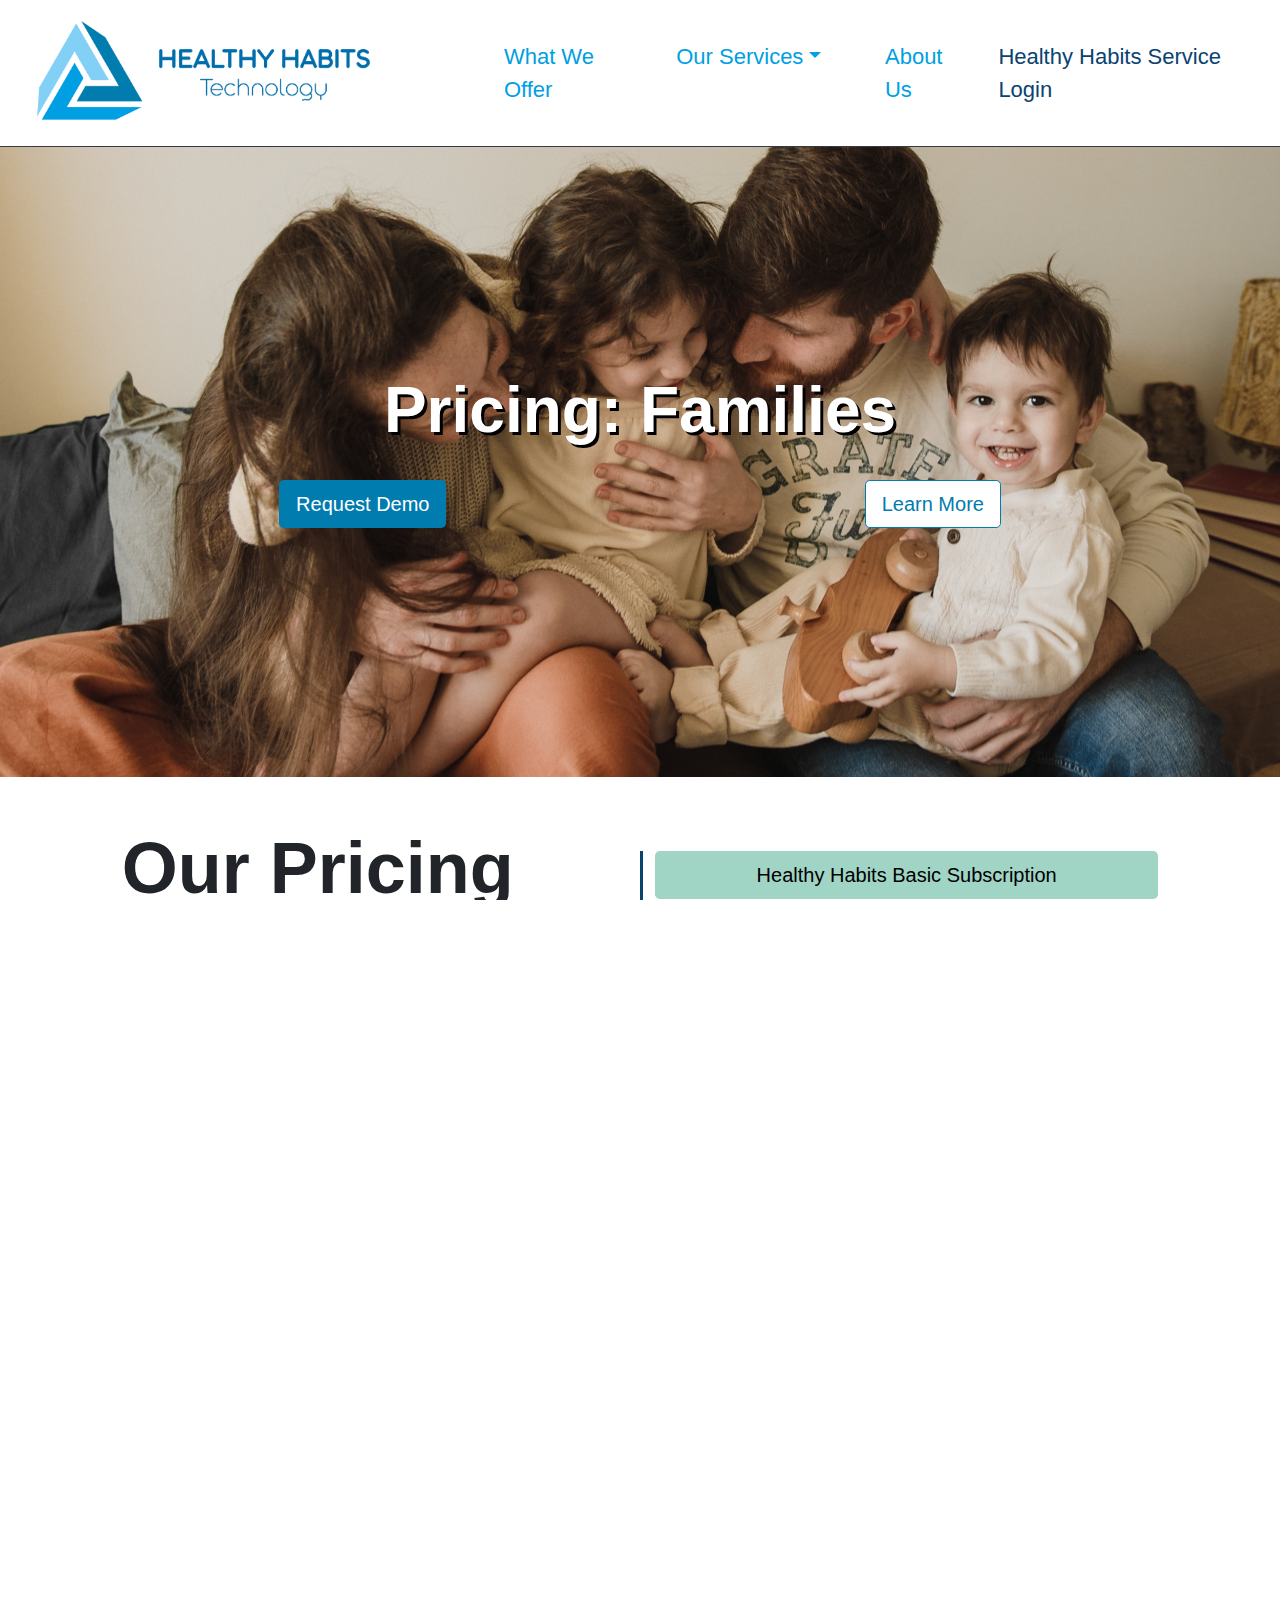
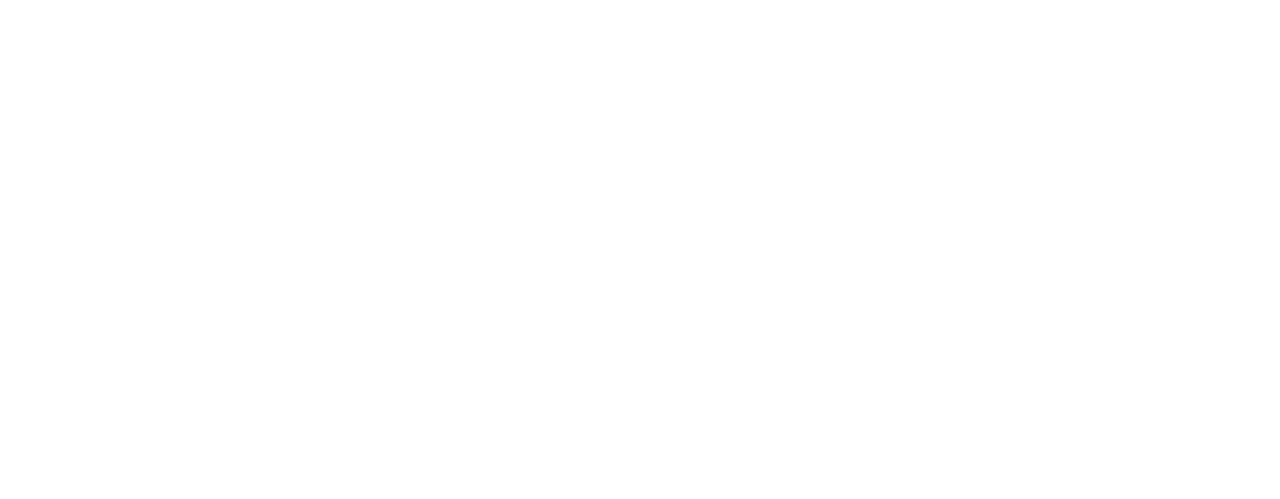
<file: familiespricing.html>
<!DOCTYPE html>
<html lang="en">
<head>
<meta charset="utf-8">
<meta http-equiv="X-UA-Compatible" content="IE=edge">
<meta name="viewport" content="width=device-width, initial-scale=1">

<!-- Google Tag Manager --> 

<script>(function(w,d,s,l,i){w[l]=w[l]||[];w[l].push({'gtm.start': 

new Date().getTime(),event:'gtm.js'});var f=d.getElementsByTagName(s)[0], 

j=d.createElement(s),dl=l!='dataLayer'?'&l='+l:'';j.async=true;j.src= 

'https://www.googletagmanager.com/gtm.js?id='+i+dl;f.parentNode.insertBefore(j,f); 

})(window,document,'script','dataLayer','GTM-5JJKHHJ');</script> 

<!-- End Google Tag Manager -->

<title>Healthy Habits Families: Pricing</title>

<!-- Bootstrap -->
<link href="css/bootstrap-4.3.1.css" rel="stylesheet">
<link href="css/HealtyHabits.css" rel="stylesheet">
<link rel="stylesheet" href="https://cdnjs.cloudflare.com/ajax/libs/font-awesome/4.7.0/css/font-awesome.min.css">
</head>
<body>
<!-- Google Tag Manager (noscript) -->

<noscript>
<iframe src="https://www.googletagmanager.com/ns.html?id=GTM-5JJKHHJ" 

height="0" width="0" style="display:none;visibility:hidden"></iframe>
</noscript>

<!-- End Google Tag Manager (noscript) -->
<nav class="navbar navbar-expand-lg lead navbar-light border-bottom border-dark mx-auto">
  <div class="container"> <a class="navbar-brand" href="index.html" style="margin-right: 100px"> <img src="images/hhlogo.png" width="120" height="" alt=""> <img src="images/hhlogotext.png" width="" height="60" alt=""> </a>
    <button class="navbar-toggler" type="button" data-toggle="collapse" data-target="#hhnav" aria-controls="hhnav" aria-expanded="false" aria-label="Toggle navigation"> <span class="navbar-toggler-icon"></span> </button>
    <div class="collapse navbar-collapse" id="hhnav">
    <ul class="navbar-nav">
      <li class="nav-item active ml-4 mr-4"> <a class="nav-link" href="whatweoffer.html" style="color: #009FE3">What We Offer<span class="sr-only">(current)</span></a> </li>
      <li class="nav-item dropdown ml-4 mr-4"> <a class="nav-link dropdown-toggle" href="#" id="navbarDropdown" role="button" data-toggle="dropdown" aria-haspopup="true" aria-expanded="false" style="color: #009FE3">Our Services</a>
        <div class="dropdown-menu" aria-labelledby="navbarDropdown"> <a class="dropdown-item" href="healthyhabitsfamilies.html">Families</a> <a class="dropdown-item" href="healthyhabitsschools.html">Primary Schools</a> <a class="dropdown-item" href="healthyhabitssecondaryschools.html">Secondary Schools</a> <a class="dropdown-item" href="healthyhabitssports.html">Sports Clubs</a> <a class="dropdown-item" href="healthyhabitsworkplace.html">Workplaces</a> <a class="dropdown-item" href="healthyhabitscommunities.html">Communities</a> </div>
      </li>
      <li class="nav-item ml-4 mr-4"> <a class="nav-link" href="aboutus.html" id="navbarDropdown1" style="color: #009FE3" role="button" aria-haspopup="true" aria-expanded="false">About Us</a>
		</li>
      </div>
		
    </ul>

  </div>
	<span class="navbar-text">
     <a href="https://www.healthyhabits.technology/" style="color: #0A436F">Healthy Habits Service Login</a>  
    </span>	  
  </div>

</nav>
<header class="familiesheader">
  <div class="container h-100">
    <div class="row h-100 align-items-center">
      <div class="col-12 text-center">
        <h1 class="fw-light text-white display-1 pageheader pb-4">Pricing: Families</h1>
        <div class="row justify-content-center pb-4"> <a href="contactus.html" class="btn btn-lg contactbutton mx-auto text-center" data-toggle="modal" data-target="#exampleModalCenter">Request Demo</a> <a href="healthyhabitsfamilies.html" class="btn btn-lg offerbutton mx-auto">Learn More</a> </div>
      </div>
    </div>
  </div>
</header>
  <div class="maincontent mx-auto pt-5 mb-5 col-xl-10">
    <div class="row border-between">
      <div class="col-md-6 mx-auto my-auto">
        <h1 class="display-3 pb-5" style="font-weight: bold">Our Pricing For Your Family</h1>
      </div>
      <div class="col-md-6 my-auto mx-auto">
        <div class="mx-auto flex-column d-flex">
          <button type="button" class="pricingbutton1 mb-4 btn btn-lg view-item" data-toggle="collapse" data-target="#collapseBasic" aria-expanded="false" aria-controls="collapseBasic">Healthy Habits Basic Subscription</button>
          <div class="row collapse mx-auto" id="collapseBasic">
            <div class="col-xl-12">
              <h6 class="lead mt-3" style="text-align: left">With our subscription service of</h6>
              <h1 class="display-4" style="text-align: center">£4.99/month</h1>
              <h6 class="lead" style="text-align: center">= equivalent to a cup of coffee.</h6>
              <ul class="fa-ul" style="color: green">
                <li><i class="fa fa-check-circle"></i>All of your family's health and wellbeing data in one place.</li>
                <li><i class="fa fa-check-circle"></i>Access to our pre-designed health and wellbeing programmes.</li>
                <li><i class="fa fa-check-circle"></i>Add family & friends and create custom groups.</li>
                <li><i class="fa fa-check-circle"></i>Fully personalised reports and dashboards.</li>
              </ul>
            </div>
          </div>
          <button type="button" class="btn pricingbutton3 btn-lg mb-4 view-item" data-toggle="collapse" data-target="#collapseWearables" aria-expanded="false" aria-controls="collapseWearables">Wearables</button>
         <div class="row collapse mx-auto" id="collapseWearables">
          <div class="col-xl-12">
 <h6 class="lead mt-3" style="text-align: left">With our <b>wearables</b> from GARMIN for</h6>
              <h1 class="display-3" style="text-align: center">£70.00/piece</h1>
              <h6 class="lead" style="text-align: center">you can access health data such as heart rate, sleep and steps</h6>
              <ul class="fa-ul" style="color: green">
                <li><i class="fa fa-check-circle"></i>Content storage & management included</li>
                <li><i class="fa fa-check-circle"></i>Access to our pre-designed health and wellbeing programmes</li>
                <li><i class="fa fa-check-circle"></i>Digital records, customised dashboards & reports</li>
              </ul>

          </div>
        </div>
          <button type="button"  class="btn pricingbutton5 btn-lg view-item mb-4" data-toggle="collapse" data-target="#collapsePremiumWearables" aria-expanded="false" aria-controls="collapsePremiumWearables" >Premium Wearable Upgrade For Individuals</button>
          <div class="row collapse mx-auto" id="collapsePremiumWearables">
            <div class="col-xl-12">
              <h6 class="lead mt-3" style="text-align: left">With our premium wearables upgrade of</h6>
              <h1 class="display-4" style="text-align: center">£24.99/year</h1>
              <h6 class="lead" style="text-align: center">you will unlock the full holistic health experience</h6>
              <ul class="fa-ul" style="color: green">
                <li><i class="fa fa-check-circle"></i>Content your wearable to the platform & record your data.</li>
                <li><i class="fa fa-check-circle"></i>Receive notifications and nudges on your wearable.</li>
                <li><i class="fa fa-check-circle"></i>Include wearable data in your overall health reports.</li>
                <li><i class="fa fa-check-circle"></i>Monitor and track your heart rate, sleep and steps.</li>
              </ul>
            </div>
          </div>
          <button type="button"  class="btn  pricingbutton4 btn-lg view-item" data-toggle="collapse" data-target="#collapsePremiumFamilies" aria-expanded="false" aria-controls="collapsePremiumFamilies">Premium Wearables Upgrade For Families</button>
          <div class="row collapse mx-auto" id="collapsePremiumFamilies">
            <div class="col-xl-12">
              <h6 class="lead mt-5" style="text-align: left">With our premium wearables upgrade of</h6>
              <h1 class="display-4" style="text-align: center">£49.99/year</h1>
              <h6 class="lead" style="text-align: center">you will unlock the full holistic health experience</h6>
              <ul class="fa-ul" style="color: green">
                <li><i class="fa fa-check-circle"></i>Content your wearable to the platform & record your data.</li>
                <li><i class="fa fa-check-circle"></i>Receive notifications and nudges on your wearable.</li>
                <li><i class="fa fa-check-circle"></i>Include wearable data in your overall health reports.</li>
                <li><i class="fa fa-check-circle"></i>Monitor and track your heart rate, sleep and steps.</li>
              </ul>
            </div>
          </div>
        </div>
      </div>
    </div>
  </div>

	<div class="jumbotron jumbotron-fluid mb-0">
  <div class="row justify-content-center">
    <div class="col-sm-4">
      <div class="card mx-auto mb-4" style="height: 100%">
        <div class="card-body">
          <h1 class="card-title" style="font-size: 3vw"><strong>Fancy A Chat?</strong></h1>
          <p class="card-text lead">We tailor our product to your individual needs. Let's chat and determine your plans for your personal health and wellbeing journey with us.</p>
          <a href="contactus.html" class="btn btn-lg contactbutton btn-block text-center" data-toggle="modal" data-target="#exampleModalCenter">Let's Chat</a> </div>
      </div>
		<!-- Modal -->
<div class="modal fade" id="exampleModalCenter" tabindex="-1" role="dialog" aria-labelledby="exampleModalCenterTitle" aria-hidden="true">
  <div class="modal-dialog modal-dialog-centered" role="document">
    <div class="modal-content">
      <div class="modal-header">
        <h5 class="modal-title" id="exampleModalLongTitle">Contact Us</h5>
        <button type="button" class="close" data-dismiss="modal" aria-label="Close">
          <span aria-hidden="true">&times;</span>
        </button>
      </div>
      <div class="modal-body">
       <form action="mailto:info@healthy-habits.technology" method="post" enctype="text/plain">
      <h2 style="text-align: center">We're open for any suggestion or just to have a chat!</h2>
      <div class="row mt-4 mb-4 mx-auto">
        <div class="col-6 mx-auto">
          <h3 st>Address</h3>
          <p>1 Deans Road
            Bleary, Craigavon
            County Armagh BT66 7AS
            Northern Ireland</p>
        </div>
        <div class="col-6 mx-auto">
          <h3 style="text-align: center">E-mail</h3>
          <p style="text-align: center">info@healthy-habits.technology</p>
        </div>
      </div>
      <label for="fname">Name</label>
      <input type="text" id="fname" name="firstname" placeholder="Your name..">
      <label for="email">E-mail</label>
      <input type="text" id="email" name="email" placeholder="Your e-mail">
      <label for="subject">Subject</label>
      <input type="text" id="subject" name="subject" placeholder="The subject of the message">
      <label for="message">Type your message here</label>
      <textarea id="message" name="message" style="height:200px"></textarea>
      </div>
      <div class="modal-footer">
		   <div class="row mx-auto"> <a href="https://www.youtube.com/channel/UCdy-YYGPq7IrgLQi7a6-kOQ" class="fa fa-youtube"></a> <a href="https://www.facebook.com/HealthyHabitsTechnology" class="fa fa-facebook"></a> <a href="https://twitter.com/HealthyHabitsNI" class="fa fa-twitter"></a> <a href="https://www.linkedin.com/company/healthy-habits-technology/" class="fa fa-linkedin"></a> </div>
         <input type="submit" value="Send Message">
      </div>
		  </form>
    </div>
  </div>
</div>
	
    </div>
    <div class="col-sm-4">
      <div class="card mx-auto" style="height: 100%">
        <div class="card-body">
          <h1 class="card-title" style="font-size: 3vw"><strong>Newsletter</strong></h1>
          <p class="card-text lead">Want to stay up to date on our service? Subscribe to our newsletter and get all the hot and relevant information delivered straight to your inbox.
          Unsubscribe whenever you want.</p>
          <a href="#" class="btn btn-lg contactbutton btn-block text-center">Subscribe</a> </div>
      </div>
    </div>
  </div>
</div>
	
<!-- Footer -->
<footer class="text-center text-lg-start text-white"> 
  <!-- Section: Social media -->
  <section
    class="d-flex justify-content-center justify-content-lg-between p-4 border-bottom"
  > 
    <!-- Left -->
    <div class="me-5 d-none d-lg-block"> <span>Get connected with us on social networks:</span> </div>
    <!-- Left --> 
    
    <!-- Right -->
    <div> <a href="https://www.youtube.com/channel/UCdy-YYGPq7IrgLQi7a6-kOQ" class="fa fa-youtube"></a><a href="https://www.facebook.com/HealthyHabitsTechnology" class="fa fa-facebook"></a> <a href="https://twitter.com/HealthyHabitsNI" class="fa fa-twitter"></a> <a href="https://www.linkedin.com/company/healthy-habits-technology/" class="fa fa-linkedin"></a></div>
    <!-- Right --> 
  </section>
  <!-- Section: Social media --> 
  
  <!-- Section: Links  -->
  <section class="border-bottom">
    <div class="container text-center text-md-start mt-5"> 
      <!-- Grid row -->
      <div class="row mt-3"> 
        <!-- Grid column -->
        <div class="col-md-3 col-lg-4 col-xl-3 mx-auto mb-4"> 
          <!-- Content -->
          <h6 class="text-uppercase fw-bold mb-4"> </h6>
          <img src="images/Logo.png" height="125" width="225" alt="Healthy Habits logo"> </div>
        <!-- Grid column --> 
        
        <!-- Grid column -->
        <div class="col-md-2 col-lg-2 col-xl-2 mx-auto mb-4"> 
          <!-- Links -->
          <h6 class="text-uppercase fw-bold mb-4">Customers</h6>
          <p> <a href="healthyhabitsfamilies.html" class="text-reset">Families</a> </p>
          <p> <a href="healthyhabitsschools.html" class="text-reset">Schools</a> </p>
          <p> <a href="healthyhabitssports.html" class="text-reset">Sports Clubs</a> </p>
          <p> <a href="healthyhabitsworkplace.html" class="text-reset">Workplace</a> </p>
          <p> <a href="healthyhabitscommunities.html" class="text-reset">Communities</a> </p>
        </div>
        <!-- Grid column --> 
        
        <!-- Grid column --> 
        
        <!-- Grid column -->
        <div class="col-md-2 col-lg-2 col-xl-2 mx-auto mb-4"> 
          <!-- Links -->
          <h6 class="text-uppercase fw-bold mb-4">Company</h6>
          <p> <a href="aboutus.html" class="text-reset">About Us</a> </p>
        </div>
        <!-- Grid column -->
        <div class="col-md-2 col-lg-2 col-xl-2 mx-auto mb-4"> 
          <!-- Links -->
          <h6 class="text-uppercase fw-bold mb-4">Data</h6>
          <p> <a href="#!" class="text-reset">Data Use</a> </p>
          <p> <a href="#!" class="text-reset">Data Governance</a> </p>
          <p> <a href="#!" class="text-reset">Cookie Policy</a> </p>
        </div>
        <!-- Grid column --> 
      </div>
      <!-- Grid row --> 
    </div>
  </section>
  <!-- Section: Links  --> 
  
  <!-- Copyright -->
  <div class="p-4 text-left" style="background-color: rgba(0, 0, 0, 0.05);"><a class="text-reset fw-bold" href="">Healthy Habits Technology © All Rights Reserved.</a> </div>
  <!-- Copyright --> 
</footer>
<!-- Footer --> 
<!-- jQuery (necessary for Bootstrap's JavaScript plugins) --> 
<script src="js/jquery-3.3.1.min.js"></script> 
<!-- Include all compiled plugins (below), or include individual files as needed --> 
<script src="js/popper.min.js"></script> 
<script src="js/bootstrap-4.3.1.js"></script> 
<script src="js/hh.js"></script>
</body>
</html>
</file>
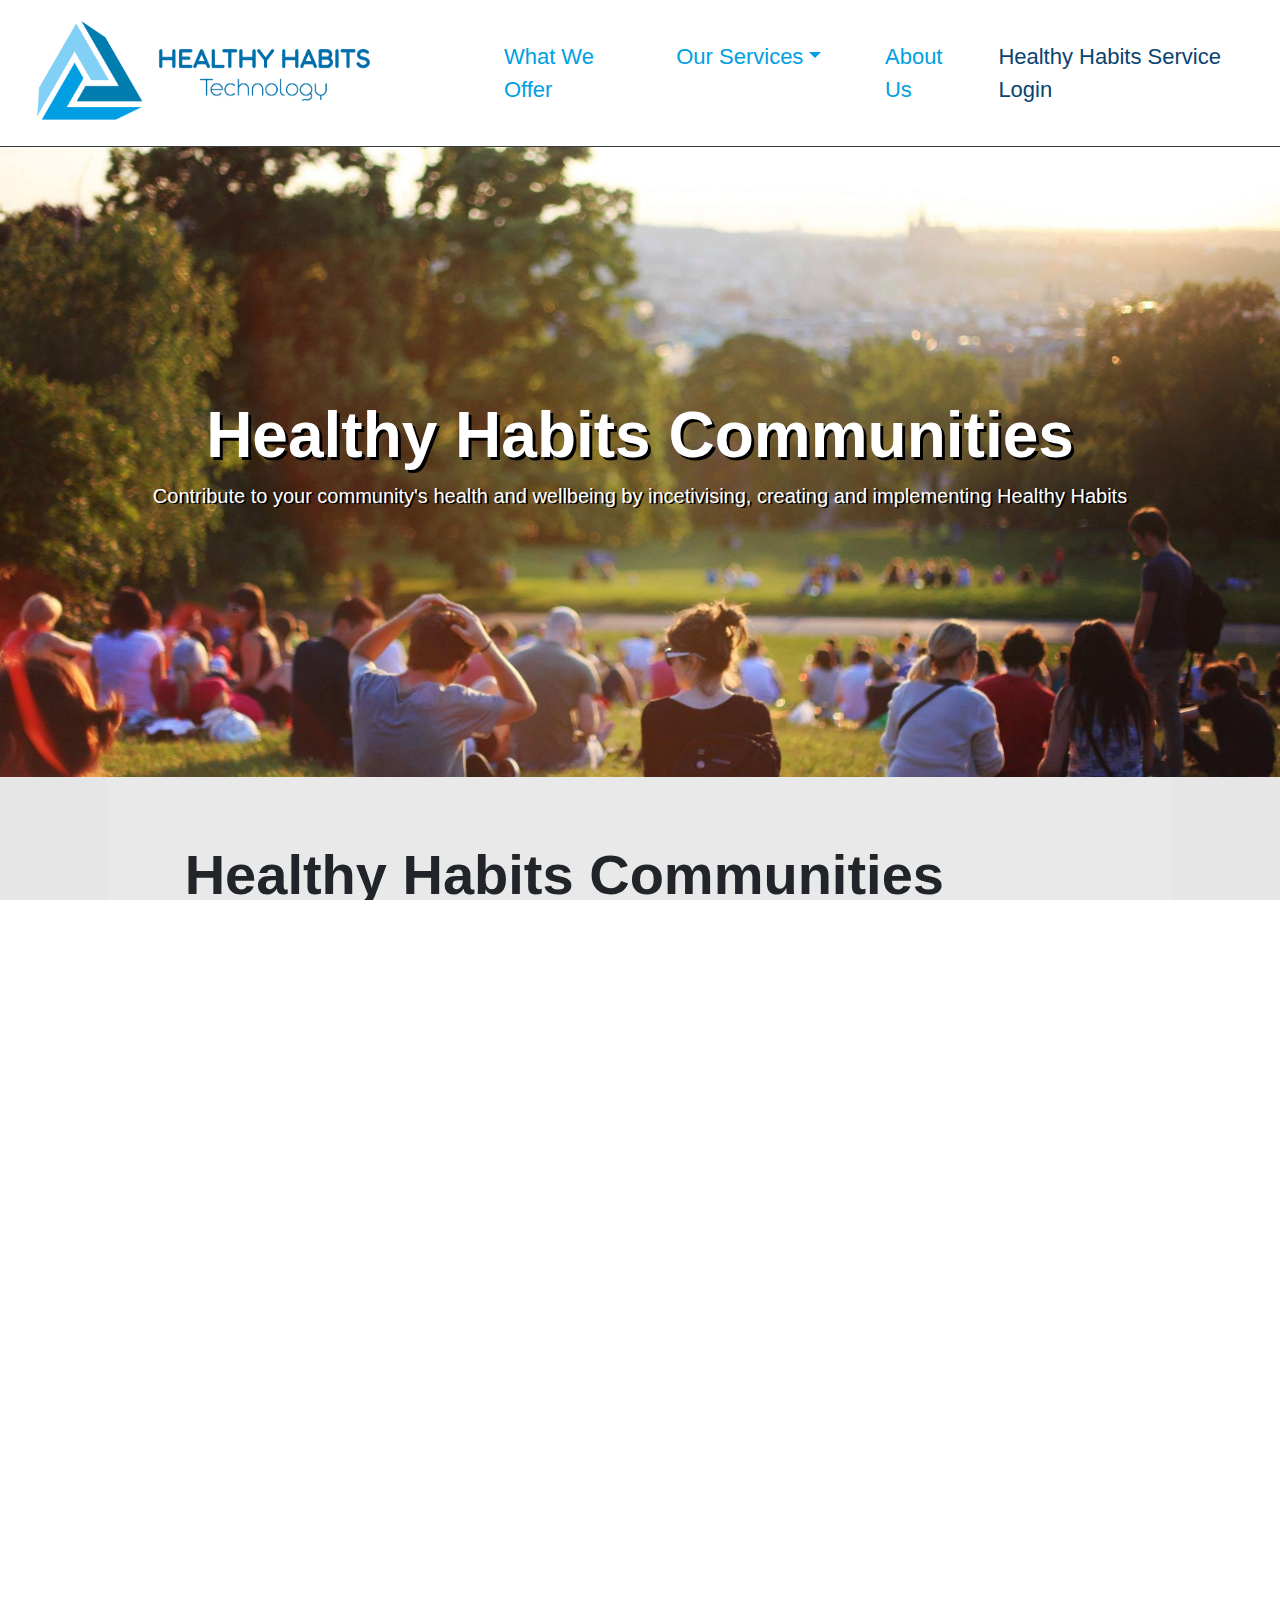
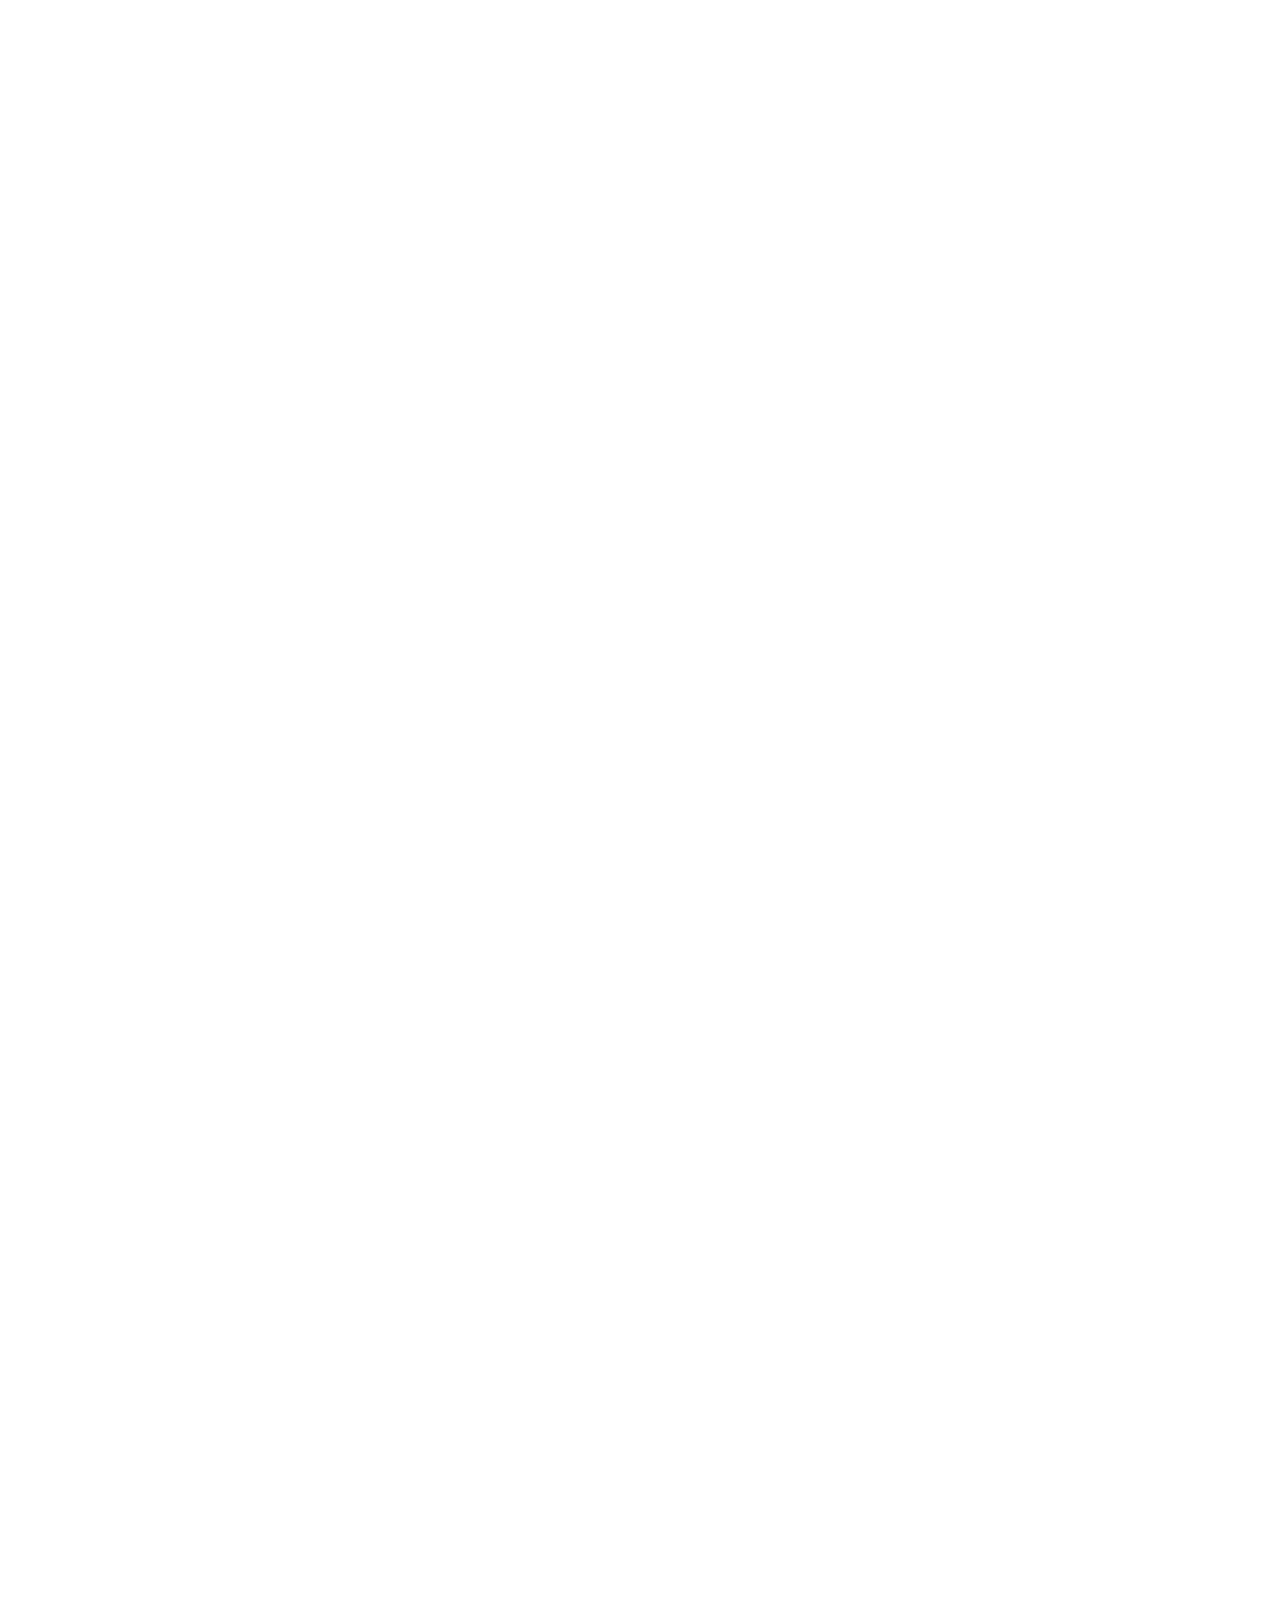
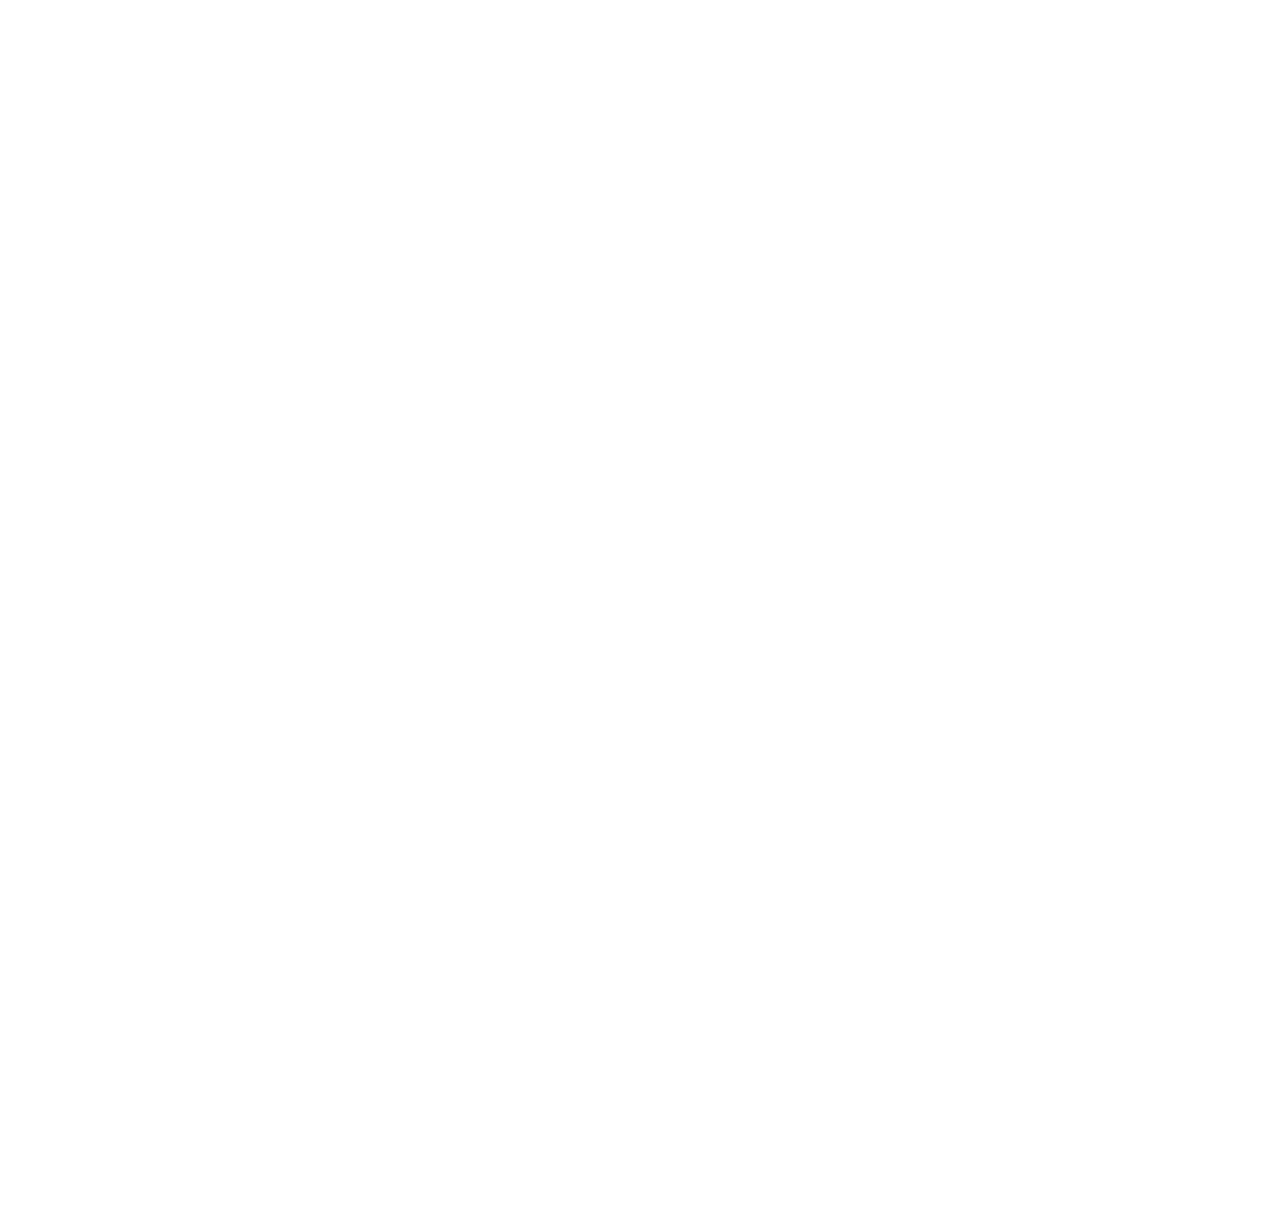
<file: healthyhabitscommunities.html>
<!DOCTYPE html>
<html lang="en">
<head>
<meta charset="utf-8">
<meta http-equiv="X-UA-Compatible" content="IE=edge">
<meta name="viewport" content="width=device-width, initial-scale=1">

<!-- Google Tag Manager --> 

<script>(function(w,d,s,l,i){w[l]=w[l]||[];w[l].push({'gtm.start': 

new Date().getTime(),event:'gtm.js'});var f=d.getElementsByTagName(s)[0], 

j=d.createElement(s),dl=l!='dataLayer'?'&l='+l:'';j.async=true;j.src= 

'https://www.googletagmanager.com/gtm.js?id='+i+dl;f.parentNode.insertBefore(j,f); 

})(window,document,'script','dataLayer','GTM-5JJKHHJ');</script> 

<!-- End Google Tag Manager -->

<title>Healthy Habits Communities</title>

<!-- Bootstrap -->
<link href="css/bootstrap-4.3.1.css" rel="stylesheet">
<link href="css/HealtyHabits.css" rel="stylesheet">
<link rel="stylesheet" href="https://cdnjs.cloudflare.com/ajax/libs/font-awesome/4.7.0/css/font-awesome.min.css">
</head>
<body>
<!-- Google Tag Manager (noscript) -->

<noscript>
<iframe src="https://www.googletagmanager.com/ns.html?id=GTM-5JJKHHJ" 

height="0" width="0" style="display:none;visibility:hidden"></iframe>
</noscript>

<!-- End Google Tag Manager (noscript) -->
<nav class="navbar navbar-expand-lg lead navbar-light border-bottom border-dark mx-auto">
  <div class="container"> <a class="navbar-brand" href="index.html" style="margin-right: 100px"> <img src="images/hhlogo.png" width="120" height="" alt=""> <img src="images/hhlogotext.png" width="" height="60" alt=""> </a>
    <button class="navbar-toggler" type="button" data-toggle="collapse" data-target="#hhnav" aria-controls="hhnav" aria-expanded="false" aria-label="Toggle navigation"> <span class="navbar-toggler-icon"></span> </button>
    <div class="collapse navbar-collapse" id="hhnav">
    <ul class="navbar-nav">
      <li class="nav-item active ml-4 mr-4"> <a class="nav-link" href="whatweoffer.html" style="color: #009FE3">What We Offer<span class="sr-only">(current)</span></a> </li>
      <li class="nav-item dropdown ml-4 mr-4"> <a class="nav-link dropdown-toggle" href="#" id="navbarDropdown" role="button" data-toggle="dropdown" aria-haspopup="true" aria-expanded="false" style="color: #009FE3">Our Services</a>
        <div class="dropdown-menu" aria-labelledby="navbarDropdown"> <a class="dropdown-item" href="healthyhabitsfamilies.html">Families</a> <a class="dropdown-item" href="healthyhabitsschools.html">Primary Schools</a> <a class="dropdown-item" href="healthyhabitssecondaryschools.html">Secondary Schools</a> <a class="dropdown-item" href="healthyhabitssports.html">Sports Clubs</a> <a class="dropdown-item" href="healthyhabitsworkplace.html">Workplaces</a> <a class="dropdown-item" href="healthyhabitscommunities.html">Communities</a> </div>
      </li>
      <li class="nav-item ml-4 mr-4"> <a class="nav-link" href="aboutus.html" id="navbarDropdown1" style="color: #009FE3" role="button" aria-haspopup="true" aria-expanded="false">About Us</a>
		</li>
      </div>
		
    </ul>

  </div>
	<span class="navbar-text">
     <a href="https://www.healthyhabits.technology/" style="color: #0A436F">Healthy Habits Service Login</a>  
    </span>	  
  </div>

</nav>
<header class="habitscommunityheader">
  <div class="container h-100">
    <div class="row h-100 align-items-center">
      <div class="col-12 text-center">
        <h1 class="fw-light text-white display-1 pageheader">Healthy Habits Communities</h1>
        <p class="lead text-white pageheadertext">Contribute to your community's health and wellbeing by incetivising, creating and implementing Healthy Habits</p>
      </div>
    </div>
  </div>
</header>
<section class="section-1">
<div class="maincontent pt-5 col-xl-10 mx-auto">
    <div class="col-xl-12 d-inline-block  pb-5">
		    <h2 class="display-4 pl-5 pt-3" style="font-weight: bold">Healthy Habits Communities</h2>
    <p></p>
    <p class="text-left lead pl-5 pb-5" style="font-size:25px">Demonstrate the impact of your programmes.</p>
      <div class="row justify-content-center">
        <div class="card border-0 mx-auto" style="width: 14rem;"> <img class="card-img-top" src="images/healthyhabitscommunities/comm 1st.png" height="" alt="Card image cap">
          <div class="card-body">
            <p class="card-text lead">Easily capture active participation and reward engagement with our in-built reward system</p>
          </div>
        </div>
        <div class="card  border-0 mx-auto" style="width: 14rem; height: auto"> <img class="card-img-top" src="images/healthyhabitscommunities/comm 2nd.svg" height="180" alt="Card image cap">
          <div class="card-body">
            <p class="card-text lead">Safely share digital content about activities, health or wellbeing with users for spread & scale</p>
          </div>
        </div>
        <div class="card  border-0 mx-auto" style="width: 14rem; height: auto"> <img class="card-img-top" src="images/healthyhabitscommunities/comm 3rd.svg" alt="Card image cap" height="180">
          <div class="card-body">
            <p class="card-text lead">With out OBA model reports you effectively showcase the quality, amount and impact of your activities</p>
          </div>
        </div>
        <div class="card   border-0 mx-auto" style="width: 14rem; height: auto"> <img class="card-img-top" src="images/healthyhabitscommunities/comm 4th.png" alt="Card image cap" height="180">
          <div class="card-body">
            <p class="card-text lead">Connect your participants data to show how you are contributing to their holistic health and wellbeing</p>
          </div>
        </div>
      </div>
    </div>
    <div class="row justify-content-center pb-4"> <a href="communitiespricing.html" class="btn btn-lg offerbutton mx-auto">OUR PRICING</a> </div>
  </div>
	<section class="section-2">
<div class="maincontent mx-auto pt-5 pb-5 col-xl-10">
  <div class="col-xl-12">
      <p class="lead display-4 pb-3 pl-5" style="font-weight: bold"> Did You Know That...</p>
      <div class="row flex-row justify-content-center">
        <ul class="lead pb-4" style="font-size:25px">
          <li>80% of obese children remain obese adults</li>
          <li>Taking 10,000 steps a day changes the way your body uses food to fuel your key systems resulting in less calories being stored as fat.</li>
          <li>80% of women leaders played team sports growing up but girls are twice as likely as boys to drop out of physical activities.</li>
          <li>There is mounting evidence from Ofsted and others that the disruption in early years services during the COVID pandemic is likely to widen the achievement gap between disadvantaged children and their peers.</li>
        </ul>
      </div>
    </div>
</div>
</section>
		<section class="section-1">
<div class ="maincontent col-xl-12 mx-auto">
<div class="col-xl-12 d-inline-block">
  <h2 class="display-4 pt-5" style="text-align: center; font-weight: bold"><b>How YOUR Community Will Benefit</b></h2>
  <p class="lead pb-5 mb-5" style="text-align: center">From our Healthy Habits Technology</p>
  <div class="row justify-content-center">
    <ul class="grid cs-style-2">
      <li>
        <figure> <img src="images/hhshared/benefit 1.svg" alt="img01" style="z-index: 1; background: #ECBEBE; border-radius: 5% ;">
          <figcaption>
            <p class="text-center lead">Improve the quality of your training and programmes</p>
          </figcaption>
        </figure>
      </li>
      <li>
        <figure> <img src="images/hhshared/benefit 2.svg" alt="img01" style="z-index: 1; background: #E7DCB1; border-radius: 5% ;">
          <figcaption>
            <p class="text-center lead">Contribute to each member’s health by sharing your data</p>
          </figcaption>
        </figure>
      </li>
      <li>
        <figure> <img src="images/hhshared/benefit 3.svg" alt="img01" style="z-index: 1; background: #0ACF83; border-radius: 5% ;">
          <figcaption>
            <p class="text-center lead">Track engagement & participation within your programmes</p>
          </figcaption>
        </figure>
      </li>
      <li>
        <figure> <img src="images/hhshared/benefit 4.svg" alt="img01" style="z-index: 1; background: #2D9BF0; border-radius: 5% ; width: 100%; height: 100%">
          <figcaption>
            <p class="text-center lead">Build customised & personalised reports and dashboards</p>
          </figcaption>
        </figure>
      </li>
      <li>
        <figure> <img src="images/hhshared/benefit 5 comm.svg" alt="img01" style="z-index: 1; background: #F37121; border-radius: 5% ;">
          <figcaption>
            <p class="text-center lead">Play your part to make our society and population healthier</p>
          </figcaption>
        </figure>
      </li>
      <li>
        <figure> <img src="images/hhshared/benefit 6.svg" alt="img01" style="z-index: 1; background: #A259FF; border-radius: 5% ;">
          <figcaption>
            <p class="text-center lead">Promote health equity by connecting communities</p>
          </figcaption>
        </figure>
      </li>
      <li>
        <figure> <img src="images/hhshared/benefit 7.svg" alt="img01" style="z-index: 1; background: #59F322; border-radius: 5% ;">
          <figcaption>
            <p class="text-center lead">Help your members achieve 60 minutes of activity per day</p>
          </figcaption>
        </figure>
      </li>
      <li>
        <figure> <img src="images/hhshared/benefit 8.svg" alt="img01" style="z-index: 1; background: #C1FA64; border-radius: 5% ;">
          <figcaption>
            <p class="text-center lead">Incentivise, create, and implement Healthy Habits</p>
          </figcaption>
        </figure>
      </li>
    </ul>
  </div>
  <div class="row justify-content-center pb-4">  <a href="contactus.html" class="btn btn-lg contactbutton mx-auto text-center mb-5" data-toggle="modal" data-target="#exampleModalCenter">Request Demo</a> </div>
</div>
</section>
  <div class="jumbotron jumbotron-fluid mb-0">
  <div class="row justify-content-center">
    <div class="col-sm-4">
      <div class="card mx-auto mb-4" style="height: 100%">
        <div class="card-body">
          <h1 class="card-title" style="font-size: 3vw"><strong>Fancy A Chat?</strong></h1>
          <p class="card-text lead">We tailor our product to your individual needs. Let's chat and determine your plans for your personal health and wellbeing journey with us.</p>
          <a href="contactus.html" class="btn btn-lg contactbutton btn-block text-center" data-toggle="modal" data-target="#exampleModalCenter">Let's Chat</a> </div>
      </div>
		<!-- Modal -->
<div class="modal fade" id="exampleModalCenter" tabindex="-1" role="dialog" aria-labelledby="exampleModalCenterTitle" aria-hidden="true">
  <div class="modal-dialog modal-dialog-centered" role="document">
    <div class="modal-content">
      <div class="modal-header">
        <h5 class="modal-title" id="exampleModalLongTitle">Contact Us</h5>
        <button type="button" class="close" data-dismiss="modal" aria-label="Close">
          <span aria-hidden="true">&times;</span>
        </button>
      </div>
      <div class="modal-body">
       <form action="mailto:info@healthy-habits.technology" method="post" enctype="text/plain">
      <h2 style="text-align: center">We're open for any suggestion or just to have a chat!</h2>
      <div class="row mt-4 mb-4 mx-auto">
        <div class="col-6 mx-auto">
          <h3 st>Address</h3>
          <p>1 Deans Road
            Bleary, Craigavon
            County Armagh BT66 7AS
            Northern Ireland</p>
        </div>
        <div class="col-6 mx-auto">
          <h3 style="text-align: center">E-mail</h3>
          <p style="text-align: center">info@healthy-habits.technology</p>
        </div>
      </div>
      <label for="fname">Name</label>
      <input type="text" id="fname" name="firstname" placeholder="Your name..">
      <label for="email">E-mail</label>
      <input type="text" id="email" name="email" placeholder="Your e-mail">
      <label for="subject">Subject</label>
      <input type="text" id="subject" name="subject" placeholder="The subject of the message">
      <label for="message">Type your message here</label>
      <textarea id="message" name="message" style="height:200px"></textarea>
      </div>
      <div class="modal-footer">
		   <div class="row mx-auto"> <a href="https://www.youtube.com/channel/UCdy-YYGPq7IrgLQi7a6-kOQ" class="fa fa-youtube"></a> <a href="https://www.facebook.com/HealthyHabitsTechnology" class="fa fa-facebook"></a> <a href="https://twitter.com/HealthyHabitsNI" class="fa fa-twitter"></a> <a href="https://www.linkedin.com/company/healthy-habits-technology/" class="fa fa-linkedin"></a> </div>
         <input type="submit" value="Send Message">
      </div>
		  </form>
    </div>
  </div>
</div>
	
    </div>
    <div class="col-sm-4">
      <div class="card mx-auto" style="height: 100%">
        <div class="card-body">
          <h1 class="card-title" style="font-size: 3vw"><strong>Newsletter</strong></h1>
          <p class="card-text lead">Want to stay up to date on our service? Subscribe to our newsletter and get all the hot and relevant information delivered straight to your inbox.
          Unsubscribe whenever you want.</p>
          <a href="#" class="btn btn-lg contactbutton btn-block text-center">Subscribe</a> </div>
      </div>
    </div>
  </div>
</div>
</section>

<!-- Footer -->
<footer class="text-center text-lg-start text-white"> 
  <!-- Section: Social media -->
  <section
    class="d-flex justify-content-center justify-content-lg-between p-4 border-bottom"
  > 
    <!-- Left -->
    <div class="me-5 d-none d-lg-block"> <span>Get connected with us on social networks:</span> </div>
    <!-- Left --> 
    
    <!-- Right -->
    <div> <a href="https://www.youtube.com/channel/UCdy-YYGPq7IrgLQi7a6-kOQ" class="fa fa-youtube"></a><a href="https://www.facebook.com/HealthyHabitsTechnology" class="fa fa-facebook"></a> <a href="https://twitter.com/HealthyHabitsNI" class="fa fa-twitter"></a> <a href="https://www.linkedin.com/company/healthy-habits-technology/" class="fa fa-linkedin"></a></div>
    <!-- Right --> 
  </section>
  <!-- Section: Social media --> 
  
  <!-- Section: Links  -->
  <section class="border-bottom">
    <div class="container text-center text-md-start mt-5"> 
      <!-- Grid row -->
      <div class="row mt-3"> 
        <!-- Grid column -->
        <div class="col-md-3 col-lg-4 col-xl-3 mx-auto mb-4"> 
          <!-- Content -->
          <h6 class="text-uppercase fw-bold mb-4"> </h6>
          <img src="images/Logo.png" height="125" width="225" alt="Healthy Habits logo"> </div>
        <!-- Grid column --> 
        
        <!-- Grid column -->
        <div class="col-md-2 col-lg-2 col-xl-2 mx-auto mb-4"> 
          <!-- Links -->
          <h6 class="text-uppercase fw-bold mb-4">Customers</h6>
          <p> <a href="healthyhabitsfamilies.html" class="text-reset">Families</a> </p>
          <p> <a href="healthyhabitsschools.html" class="text-reset">Schools</a> </p>
          <p> <a href="healthyhabitssports.html" class="text-reset">Sports Clubs</a> </p>
          <p> <a href="healthyhabitsworkplace.html" class="text-reset">Workplace</a> </p>
          <p> <a href="healthyhabitscommunities.html" class="text-reset">Communities</a> </p>
        </div>
        <!-- Grid column --> 
        
        <!-- Grid column --> 
        
        <!-- Grid column -->
        <div class="col-md-2 col-lg-2 col-xl-2 mx-auto mb-4"> 
          <!-- Links -->
          <h6 class="text-uppercase fw-bold mb-4">Company</h6>
          <p> <a href="aboutus.html" class="text-reset">About Us</a> </p>
        </div>
        <!-- Grid column -->
        <div class="col-md-2 col-lg-2 col-xl-2 mx-auto mb-4"> 
          <!-- Links -->
          <h6 class="text-uppercase fw-bold mb-4">Data</h6>
          <p> <a href="#!" class="text-reset">Data Use</a> </p>
          <p> <a href="#!" class="text-reset">Data Governance</a> </p>
          <p> <a href="#!" class="text-reset">Cookie Policy</a> </p>
        </div>
        <!-- Grid column --> 
      </div>
      <!-- Grid row --> 
    </div>
  </section>
  <!-- Section: Links  --> 
  
  <!-- Copyright -->
  <div class="p-4 text-left" style="background-color: rgba(0, 0, 0, 0.05);"><a class="text-reset fw-bold" href="">Healthy Habits Technology © All Rights Reserved.</a> </div>
  <!-- Copyright --> 
</footer>
<!-- Footer --> 
<!-- jQuery (necessary for Bootstrap's JavaScript plugins) --> 
<script src="js/jquery-3.3.1.min.js"></script> 
<!-- Include all compiled plugins (below), or include individual files as needed --> 
<script src="js/popper.min.js"></script> 
<script src="js/bootstrap-4.3.1.js"></script> 
<script src="js/hh.js"></script>
</body>
</html>
</file>
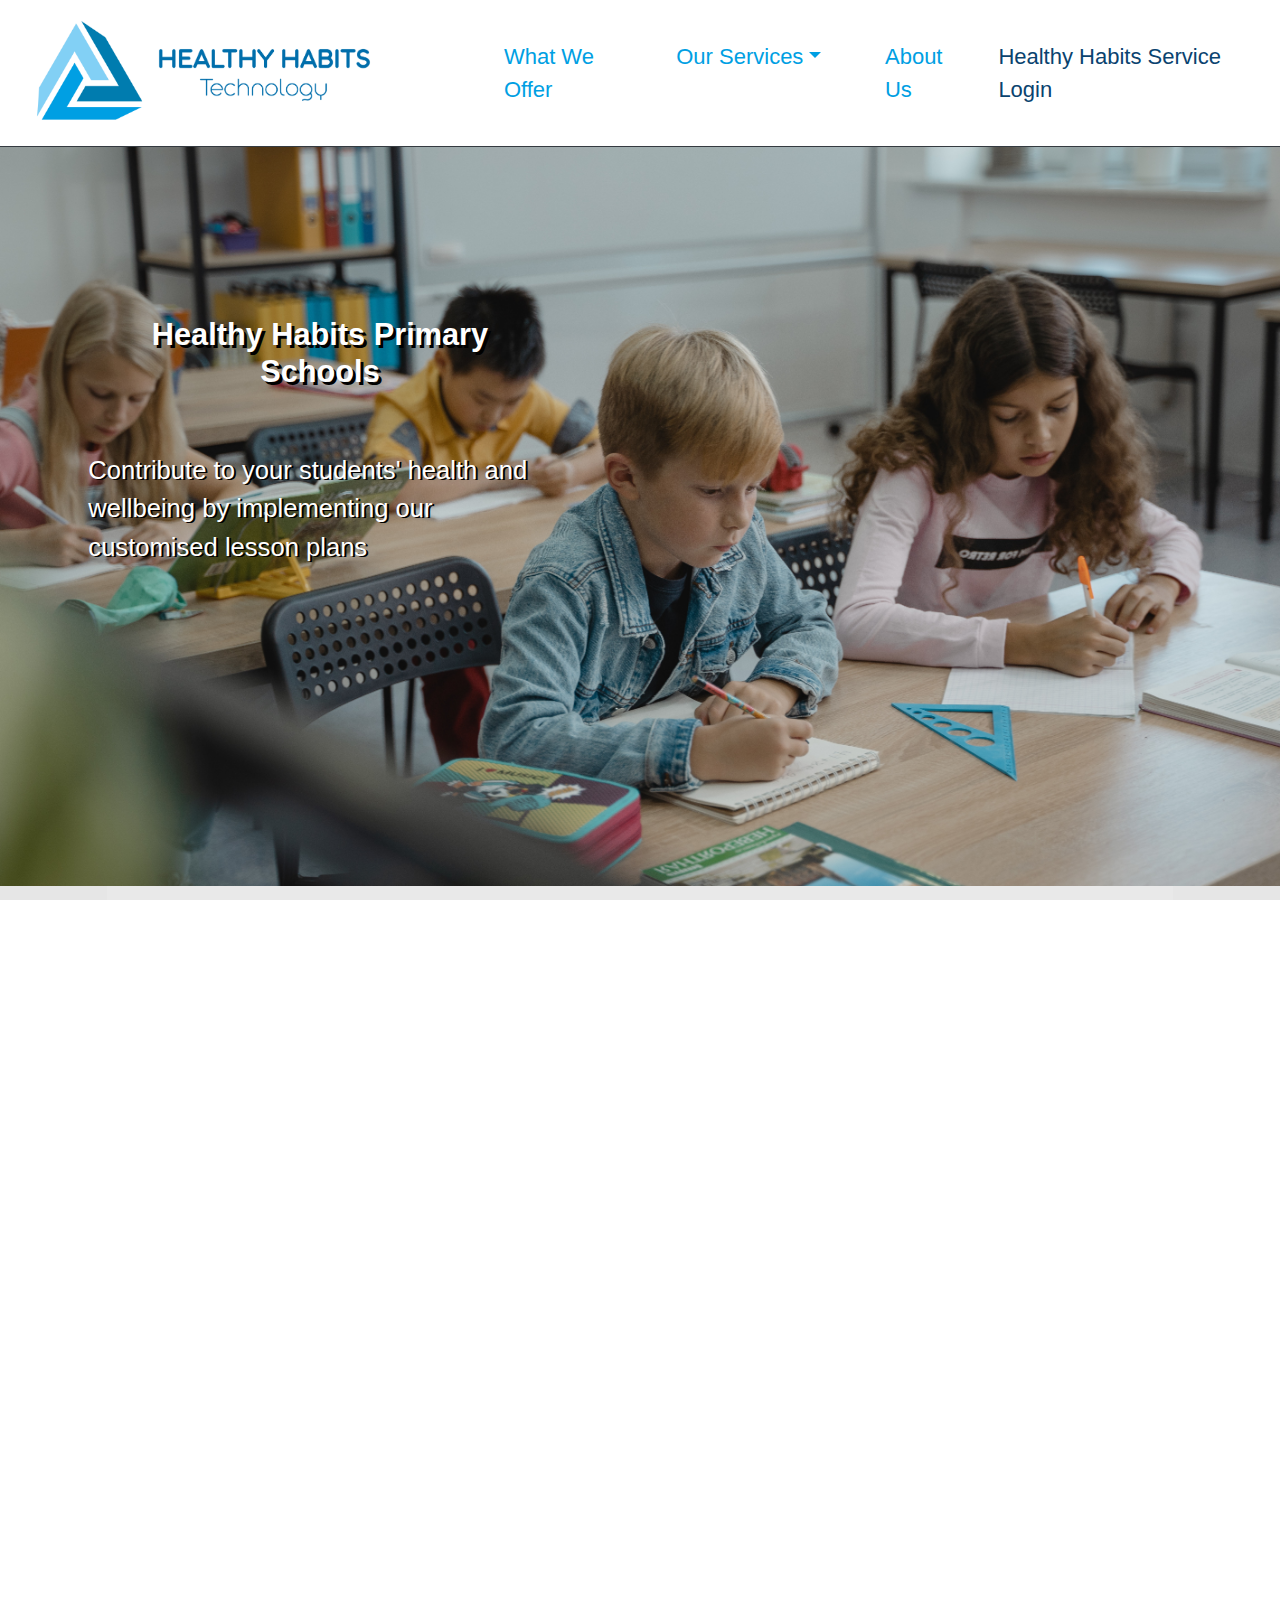
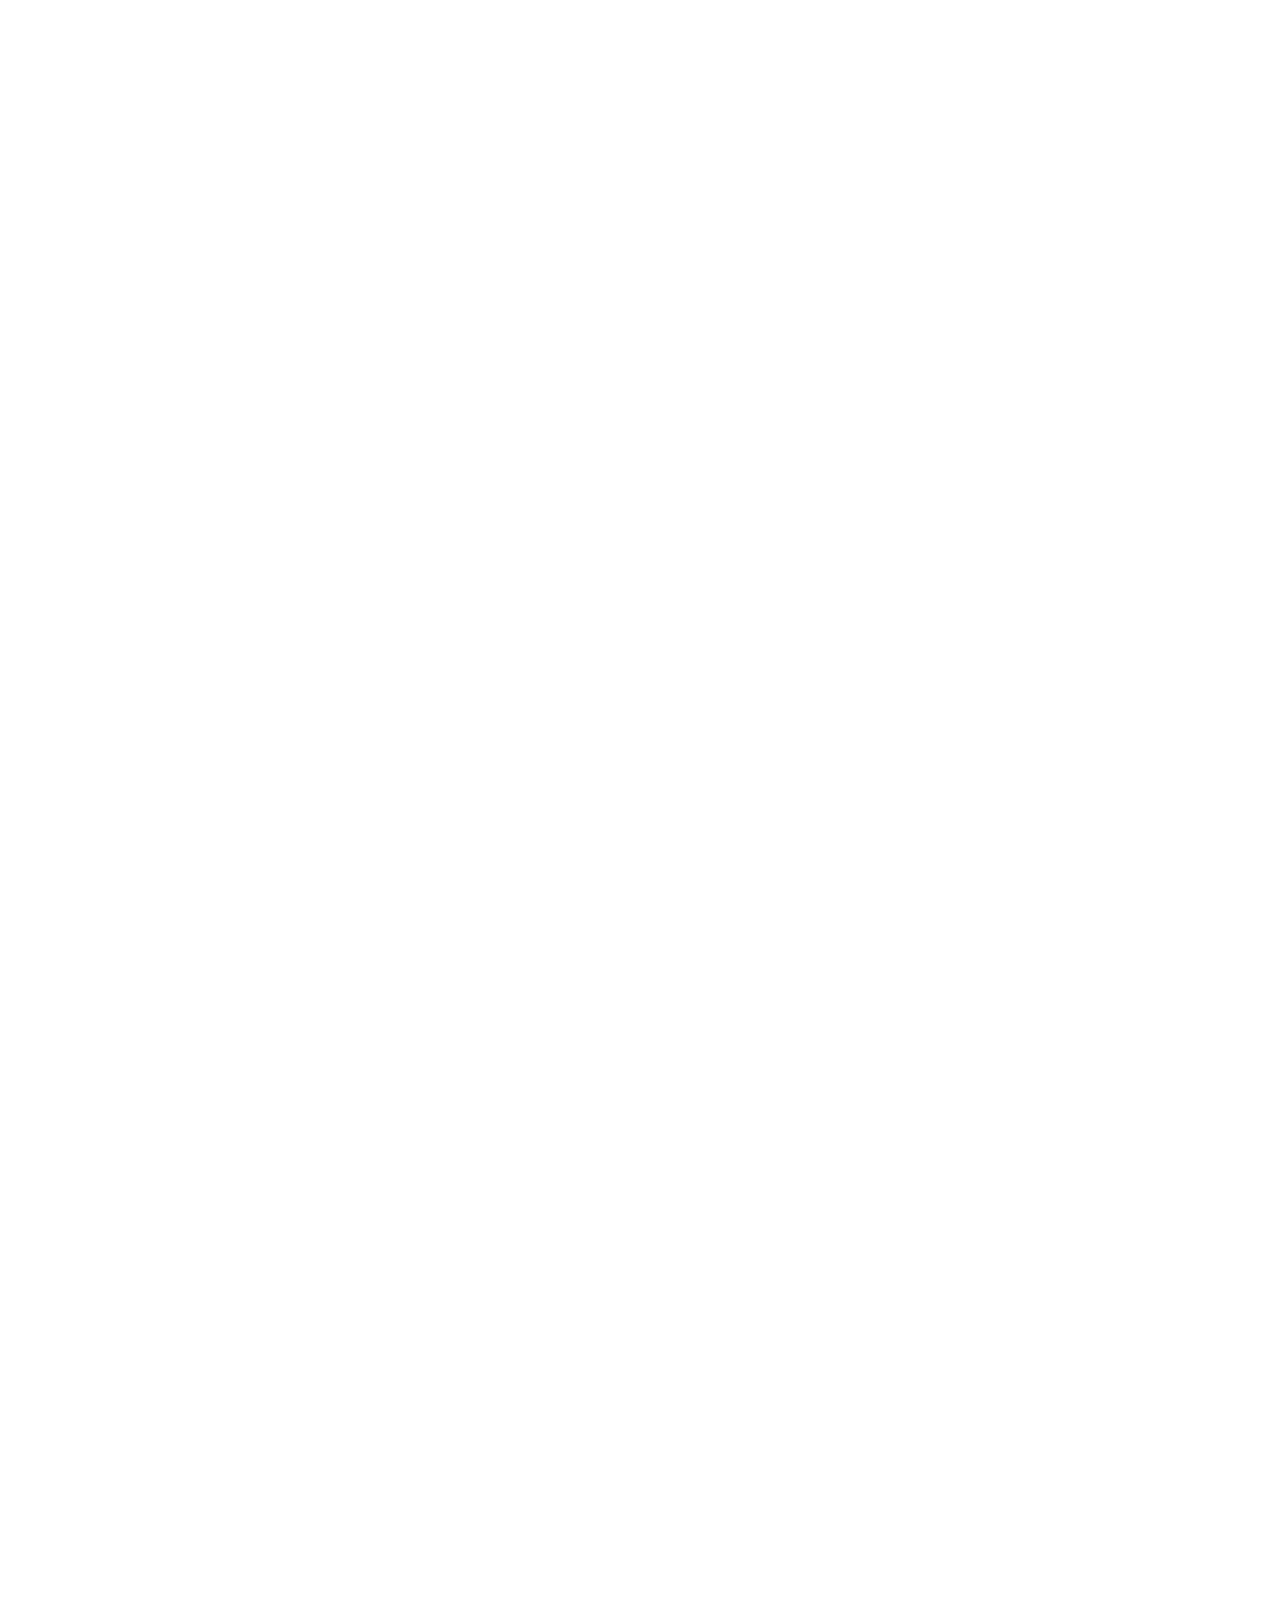
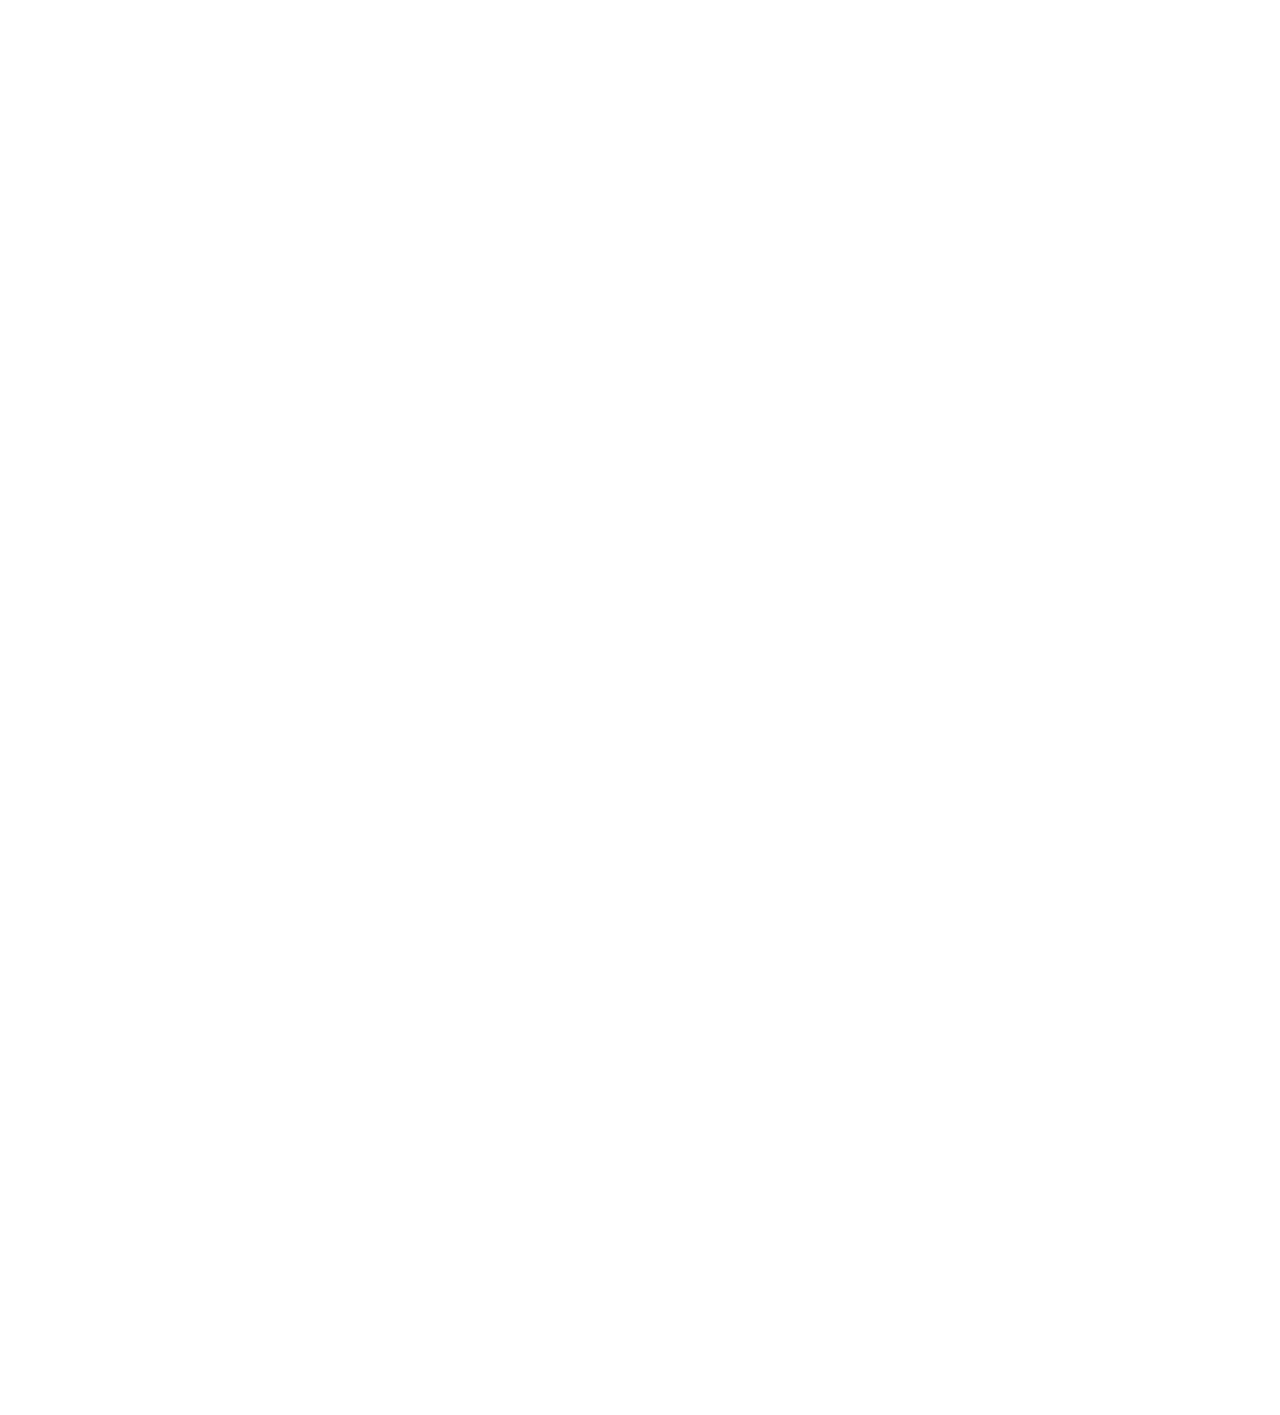
<file: healthyhabitsschools.html>
<!DOCTYPE html>
<html lang="en">
<head>
<meta charset="utf-8">
<meta http-equiv="X-UA-Compatible" content="IE=edge">
<meta name="viewport" content="width=device-width, initial-scale=1">

<!-- Google Tag Manager --> 

<script>(function(w,d,s,l,i){w[l]=w[l]||[];w[l].push({'gtm.start': 

new Date().getTime(),event:'gtm.js'});var f=d.getElementsByTagName(s)[0], 

j=d.createElement(s),dl=l!='dataLayer'?'&l='+l:'';j.async=true;j.src= 

'https://www.googletagmanager.com/gtm.js?id='+i+dl;f.parentNode.insertBefore(j,f); 

})(window,document,'script','dataLayer','GTM-5JJKHHJ');</script> 

<!-- End Google Tag Manager -->

<title>Healthy Habits Primary Schools</title>

<!-- Bootstrap -->
<link href="css/bootstrap-4.3.1.css" rel="stylesheet">
<link href="css/HealtyHabits.css" rel="stylesheet">
<link rel="stylesheet" href="https://cdnjs.cloudflare.com/ajax/libs/font-awesome/4.7.0/css/font-awesome.min.css">
</head>
<body>
<!-- Google Tag Manager (noscript) -->

<noscript>
<iframe src="https://www.googletagmanager.com/ns.html?id=GTM-5JJKHHJ" 

height="0" width="0" style="display:none;visibility:hidden"></iframe>
</noscript>

<!-- End Google Tag Manager (noscript) -->
<nav class="navbar navbar-expand-lg lead navbar-light border-bottom border-dark mx-auto">
  <div class="container"> <a class="navbar-brand" href="index.html" style="margin-right: 100px"> <img src="images/hhlogo.png" width="120" height="" alt=""> <img src="images/hhlogotext.png" width="" height="60" alt=""> </a>
    <button class="navbar-toggler" type="button" data-toggle="collapse" data-target="#hhnav" aria-controls="hhnav" aria-expanded="false" aria-label="Toggle navigation"> <span class="navbar-toggler-icon"></span> </button>
    <div class="collapse navbar-collapse" id="hhnav">
    <ul class="navbar-nav">
      <li class="nav-item active ml-4 mr-4"> <a class="nav-link" href="whatweoffer.html" style="color: #009FE3">What We Offer<span class="sr-only">(current)</span></a> </li>
      <li class="nav-item dropdown ml-4 mr-4"> <a class="nav-link dropdown-toggle" href="#" id="navbarDropdown" role="button" data-toggle="dropdown" aria-haspopup="true" aria-expanded="false" style="color: #009FE3">Our Services</a>
        <div class="dropdown-menu" aria-labelledby="navbarDropdown"> <a class="dropdown-item" href="healthyhabitsfamilies.html">Families</a> <a class="dropdown-item" href="healthyhabitsschools.html">Primary Schools</a> <a class="dropdown-item" href="healthyhabitssecondaryschools.html">Secondary Schools</a> <a class="dropdown-item" href="healthyhabitssports.html">Sports Clubs</a> <a class="dropdown-item" href="healthyhabitsworkplace.html">Workplaces</a> <a class="dropdown-item" href="healthyhabitscommunities.html">Communities</a> </div>
      </li>
      <li class="nav-item ml-4 mr-4"> <a class="nav-link" href="aboutus.html" id="navbarDropdown1" style="color: #009FE3" role="button" aria-haspopup="true" aria-expanded="false">About Us</a>
		</li>
      </div>
		
    </ul>

  </div>
	<span class="navbar-text">
     <a href="https://www.healthyhabits.technology/" style="color: #0A436F">Healthy Habits Service Login</a>  
    </span>	  
  </div>

</nav>
<section class="section-1" style="background-image: url('./images/healthyhabitsschools/schoolspageheader.jpg'); background-position: center; background-repeat: no-repeat; background-size: cover">
<div class="container-fluid" style="padding-top: 150px; padding-bottom: 150px">
<div class="row justify-content-center">
  <div class="col-5 flex-column">
    <div class="card-body">
      <h5 class="card-title pageheader display-4 text-center pb-5" style="font-size: 2.4vw; color: white"><strong>Healthy Habits Primary Schools</strong></h5>
      <p class="card-text pageheadertext lead"  style="font-size: 2vw; padding-bottom: 150px; color: white">Contribute to your students' health and wellbeing by implementing our customised lesson plans</p>
	  </div>
  </div>
  <div class="col-6 flex-column mt-4">
 <iframe width="100%" height="100%" src="https://www.youtube.com/embed/bF1apC2vvTQ?autoplay=1&mute=1&loop=1&playlist=bF1apC2vvTQ" title="YouTube video player" frameborder="0" allow="accelerometer; autoplay; clipboard-write; encrypted-media; gyroscope; picture-in-picture" allowfullscreen></iframe>
  </div>
</div>
	</div>
	
</section>
<section class="section-1">
<div class ="maincontent pt-5 col-xl-10 mx-auto">
  <div class="col-xl-12 d-inline-block  pb-5">
    <h2 class="display-4 pl-5 pt-3" style="font-weight: bold">Healthy Habits Schools</h2>
    <p>&nbsp;</p>
    <p class="text-left lead pl-5 pb-5" style="font-size:25px">Enable your students to achieve 60 minutes of activity per day</p>
    <div class="row justify-content-center">
      <div class="card border-0 mx-auto" style="width: 14rem;"> <img class="card-img-top" src="images/healthyhabitsschools/school 1st.svg" height="270" alt="Card image cap">
        <div class="card-body">
          <p class="card-text lead">Encourage your pupils to achieve 60 minutes of  activity each day with our in-built reward system</p>
        </div>
      </div>
      <div class="card  border-0 mx-auto" style="width: 14rem; height: auto"> <img class="card-img-top" src="images/healthyhabitsschools/school 2nd.svg" height="270" alt="Card image cap">
        <div class="card-body">
          <p class="card-text lead">Utilise wearable tech to gain insight to your family's activities and health data in one place</p>
        </div>
      </div>
      <div class="card  border-0 mx-auto" style="width: 14rem; height: auto"> <img class="card-img-top" src="images/healthyhabitsschools/school 3rd.svg" alt="Card image cap" height="270">
        <div class="card-body">
          <p class="card-text lead">Plan & Store lessons across the curriculum with our in-built content management system</p>
        </div>
      </div>
      <div class="card   border-0 mx-auto" style="width: 14rem; height: auto"> <img class="card-img-top" src="images/healthyhabitsschools/school 4th.svg" alt="Card image cap" height="270">
        <div class="card-body">
          <p class="card-text lead">Educate your students about health and wellbeing by forming Healthy Habits</p>
        </div>
      </div>
    </div>
  </div>
  <div class="row justify-content-center pb-4"><a href="schoolspricing.html" class="btn btn-lg offerbutton mx-auto">Our Pricing</a> </div>
</div>
<section class="section-2">
  <div class="maincontent pt-5 col-xl-10 mx-auto">
    <div class="col-xl-12">
      <p class="lead display-4 pb-3 pl-5" style="font-weight: bold"> Did You Know...</p>
      <div class="row flex-row justify-content-center">
        <ul class="lead pb-4" style="font-size:25px">
          <li>80% of obese children remain obese adults</li>
          <li>Merely 20% of sports clubs participants meet the recommended average of 60 minutes of activity per day.</li>
          <li>80% of women leaders played team sports growing up but girls are twice as likely as boys to drop out of physical activities.</li>
          <li>There is mounting evidence from Ofsted and others that the disruption in early years services during the COVID pandemic is likely to widen the achievement gap between disadvantaged children and their peers.</li>
        </ul>
      </div>
    </div>
  </div>
</section>
<section class="section-1">
<div class ="maincontent col-xl-12 mx-auto">
<div class="col-xl-12 d-inline-block  pb-5">
  <h2 class="display-4 pt-5" style="text-align: center; font-weight: bold"><b>How YOUR School Will Benefit</b></h2>
  <p class="lead pb-5 mb-5" style="text-align: center">From our Healthy Habits Technology</p>
  <div class="row justify-content-center">
    <ul class="grid cs-style-2 mx-auto">
      <li>
        <figure> <img src="images/hhshared/benefit 1.svg" alt="img01" style="z-index: 1; background: #ECBEBE; border-radius: 5% ;">
          <figcaption>
            <p class="text-center lead">Improve the quality of your health and wellbeing activities</p>
          </figcaption>
        </figure>
      </li>
      <li>
        <figure> <img src="images/hhshared/benefit 2.svg" alt="img01" style="z-index: 1; background: #E7DCB1; border-radius: 5% ;">
          <figcaption>
            <p class="text-center lead">Empower your pupils to achieve their best health outcomes</p>
          </figcaption>
        </figure>
      </li>
      <li>
        <figure> <img src="images/hhshared/benefit 3.svg" alt="img01" style="z-index: 1; background: #0ACF83; border-radius: 5% ;">
          <figcaption>
            <p class="text-center lead">Track engagement & participation within your programmes</p>
          </figcaption>
        </figure>
      </li>
      <li>
        <figure> <img src="images/hhshared/benefit 4.svg" alt="img01" style="z-index: 1; background: #2D9BF0; border-radius: 5% ; width: 100%; height: 100%">
          <figcaption>
            <p class="text-center lead">Build customised & personalised reports and dashboards</p>
          </figcaption>
        </figure>
      </li>
      <li>
        <figure> <img src="images/hhshared/benefit 5 schools.svg" alt="img01" style="z-index: 1; background: #F37121; border-radius: 5% ;">
          <figcaption>
            <p class="text-center lead">Improve your quality of educational provision</p>
          </figcaption>
        </figure>
      </li>
      <li>
        <figure> <img src="images/hhshared/benefit 6.svg" alt="img01" style="z-index: 1; background: #A259FF; border-radius: 5% ;">
          <figcaption>
            <p class="text-center lead">Promote health equity by connecting communities</p>
          </figcaption>
        </figure>
      </li>
      <li>
        <figure> <img src="images/hhshared/benefit 7.svg" alt="img01" style="z-index: 1; background: #59F322; border-radius: 5% ;">
          <figcaption>
            <p class="text-center lead">Help your students achieve 60 minutes of activity per day</p>
          </figcaption>
        </figure>
      </li>
      <li>
        <figure> <img src="images/hhshared/benefit 8.svg" alt="img01" style="z-index: 1; background: #C1FA64; border-radius: 5% ;">
          <figcaption>
            <p class="text-center lead">Incentivise, create, and implement Healthy Habits</p>
          </figcaption>
        </figure>
      </li>
    </ul>
  </div>
  <div class="row justify-content-center pb-4"> <a href="contactus.html" class="btn btn-lg contactbutton mx-auto text-center" data-toggle="modal" data-target="#exampleModalCenter">Request Demo</a> </div>
</div>
</section>
<div class="jumbotron jumbotron-fluid mb-0">
  <div class="row justify-content-center">
    <div class="col-sm-4">
      <div class="card mx-auto mb-4" style="height: 100%">
        <div class="card-body">
          <h1 class="card-title" style="font-size: 3vw"><strong>Fancy A Chat?</strong></h1>
          <p class="card-text lead">We tailor our product to your individual needs. Let's chat and determine your plans for your personal health and wellbeing journey with us.</p>
          <a href="contactus.html" class="btn btn-lg contactbutton btn-block text-center" data-toggle="modal" data-target="#exampleModalCenter">Let's Chat</a> </div>
      </div>
		<!-- Modal -->
<div class="modal fade" id="exampleModalCenter" tabindex="-1" role="dialog" aria-labelledby="exampleModalCenterTitle" aria-hidden="true">
  <div class="modal-dialog modal-dialog-centered" role="document">
    <div class="modal-content">
      <div class="modal-header">
        <h5 class="modal-title" id="exampleModalLongTitle">Contact Us</h5>
        <button type="button" class="close" data-dismiss="modal" aria-label="Close">
          <span aria-hidden="true">&times;</span>
        </button>
      </div>
      <div class="modal-body">
       <form action="mailto:info@healthy-habits.technology" method="post" enctype="text/plain">
      <h2 style="text-align: center">We're open for any suggestion or just to have a chat!</h2>
      <div class="row mt-4 mb-4 mx-auto">
        <div class="col-6 mx-auto">
          <h3 st>Address</h3>
          <p>1 Deans Road
            Bleary, Craigavon
            County Armagh BT66 7AS
            Northern Ireland</p>
        </div>
        <div class="col-6 mx-auto">
          <h3 style="text-align: center">E-mail</h3>
          <p style="text-align: center">info@healthy-habits.technology</p>
        </div>
      </div>
      <label for="fname">Name</label>
      <input type="text" id="fname" name="firstname" placeholder="Your name..">
      <label for="email">E-mail</label>
      <input type="text" id="email" name="email" placeholder="Your e-mail">
      <label for="subject">Subject</label>
      <input type="text" id="subject" name="subject" placeholder="The subject of the message">
      <label for="message">Type your message here</label>
      <textarea id="message" name="message" style="height:200px"></textarea>
      </div>
      <div class="modal-footer">
		   <div class="row mx-auto"> <a href="https://www.youtube.com/channel/UCdy-YYGPq7IrgLQi7a6-kOQ" class="fa fa-youtube"></a> <a href="https://www.facebook.com/HealthyHabitsTechnology" class="fa fa-facebook"></a> <a href="https://twitter.com/HealthyHabitsNI" class="fa fa-twitter"></a> <a href="https://www.linkedin.com/company/healthy-habits-technology/" class="fa fa-linkedin"></a> </div>
         <input type="submit" value="Send Message">
      </div>
		  </form>
    </div>
  </div>
</div>
	
    </div>
    <div class="col-sm-4">
      <div class="card mx-auto" style="height: 100%">
        <div class="card-body">
          <h1 class="card-title" style="font-size: 3vw"><strong>Newsletter</strong></h1>
          <p class="card-text lead">Want to stay up to date on our service? Subscribe to our newsletter and get all the hot and relevant information delivered straight to your inbox.
          Unsubscribe whenever you want.</p>
          <a href="#" class="btn btn-lg contactbutton btn-block text-center">Subscribe</a> </div>
      </div>
    </div>
  </div>
</div>
</section>

<!-- Footer -->
<footer class="text-center text-lg-start text-white"> 
  <!-- Section: Social media -->
  <section
    class="d-flex justify-content-center justify-content-lg-between p-4 border-bottom"
  > 
    <!-- Left -->
    <div class="me-5 d-none d-lg-block"> <span>Get connected with us on social networks:</span> </div>
    <!-- Left --> 
    
    <!-- Right -->
    <div> <a href="https://www.youtube.com/channel/UCdy-YYGPq7IrgLQi7a6-kOQ" class="fa fa-youtube"></a><a href="https://www.facebook.com/HealthyHabitsTechnology" class="fa fa-facebook"></a> <a href="https://twitter.com/HealthyHabitsNI" class="fa fa-twitter"></a> <a href="https://www.linkedin.com/company/healthy-habits-technology/" class="fa fa-linkedin"></a></div>
    <!-- Right --> 
  </section>
  <!-- Section: Social media --> 
  
  <!-- Section: Links  -->
  <section class="border-bottom">
    <div class="container text-center text-md-start mt-5"> 
      <!-- Grid row -->
      <div class="row mt-3"> 
        <!-- Grid column -->
        <div class="col-md-3 col-lg-4 col-xl-3 mx-auto mb-4"> 
          <!-- Content -->
          <h6 class="text-uppercase fw-bold mb-4"> </h6>
          <img src="images/Logo.png" height="125" width="225" alt="Healthy Habits logo"> </div>
        <!-- Grid column --> 
        
        <!-- Grid column -->
        <div class="col-md-2 col-lg-2 col-xl-2 mx-auto mb-4"> 
          <!-- Links -->
          <h6 class="text-uppercase fw-bold mb-4">Customers</h6>
          <p> <a href="healthyhabitsfamilies.html" class="text-reset">Families</a> </p>
          <p> <a href="healthyhabitsschools.html" class="text-reset">Schools</a> </p>
          <p> <a href="healthyhabitssports.html" class="text-reset">Sports Clubs</a> </p>
          <p> <a href="healthyhabitsworkplace.html" class="text-reset">Workplace</a> </p>
          <p> <a href="healthyhabitscommunities.html" class="text-reset">Communities</a> </p>
        </div>
        <!-- Grid column --> 
        
        <!-- Grid column --> 
        
        <!-- Grid column -->
        <div class="col-md-2 col-lg-2 col-xl-2 mx-auto mb-4"> 
          <!-- Links -->
          <h6 class="text-uppercase fw-bold mb-4">Company</h6>
          <p> <a href="aboutus.html" class="text-reset">About Us</a> </p>
        </div>
        <!-- Grid column -->
        <div class="col-md-2 col-lg-2 col-xl-2 mx-auto mb-4"> 
          <!-- Links -->
          <h6 class="text-uppercase fw-bold mb-4">Data</h6>
          <p> <a href="#!" class="text-reset">Data Use</a> </p>
          <p> <a href="#!" class="text-reset">Data Governance</a> </p>
          <p> <a href="#!" class="text-reset">Cookie Policy</a> </p>
        </div>
        <!-- Grid column --> 
      </div>
      <!-- Grid row --> 
    </div>
  </section>
  <!-- Section: Links  --> 
  
  <!-- Copyright -->
  <div class="p-4 text-left" style="background-color: rgba(0, 0, 0, 0.05);"><a class="text-reset fw-bold" href="">Healthy Habits Technology © All Rights Reserved.</a> </div>
  <!-- Copyright --> 
</footer>
<!-- Footer --> 
<!-- jQuery (necessary for Bootstrap's JavaScript plugins) --> 
<script src="js/jquery-3.3.1.min.js"></script> 
<!-- Include all compiled plugins (below), or include individual files as needed --> 
<script src="js/popper.min.js"></script> 
<script src="js/bootstrap-4.3.1.js"></script> 
<script src="js/hh.js"></script>
</body>
</html>
</file>
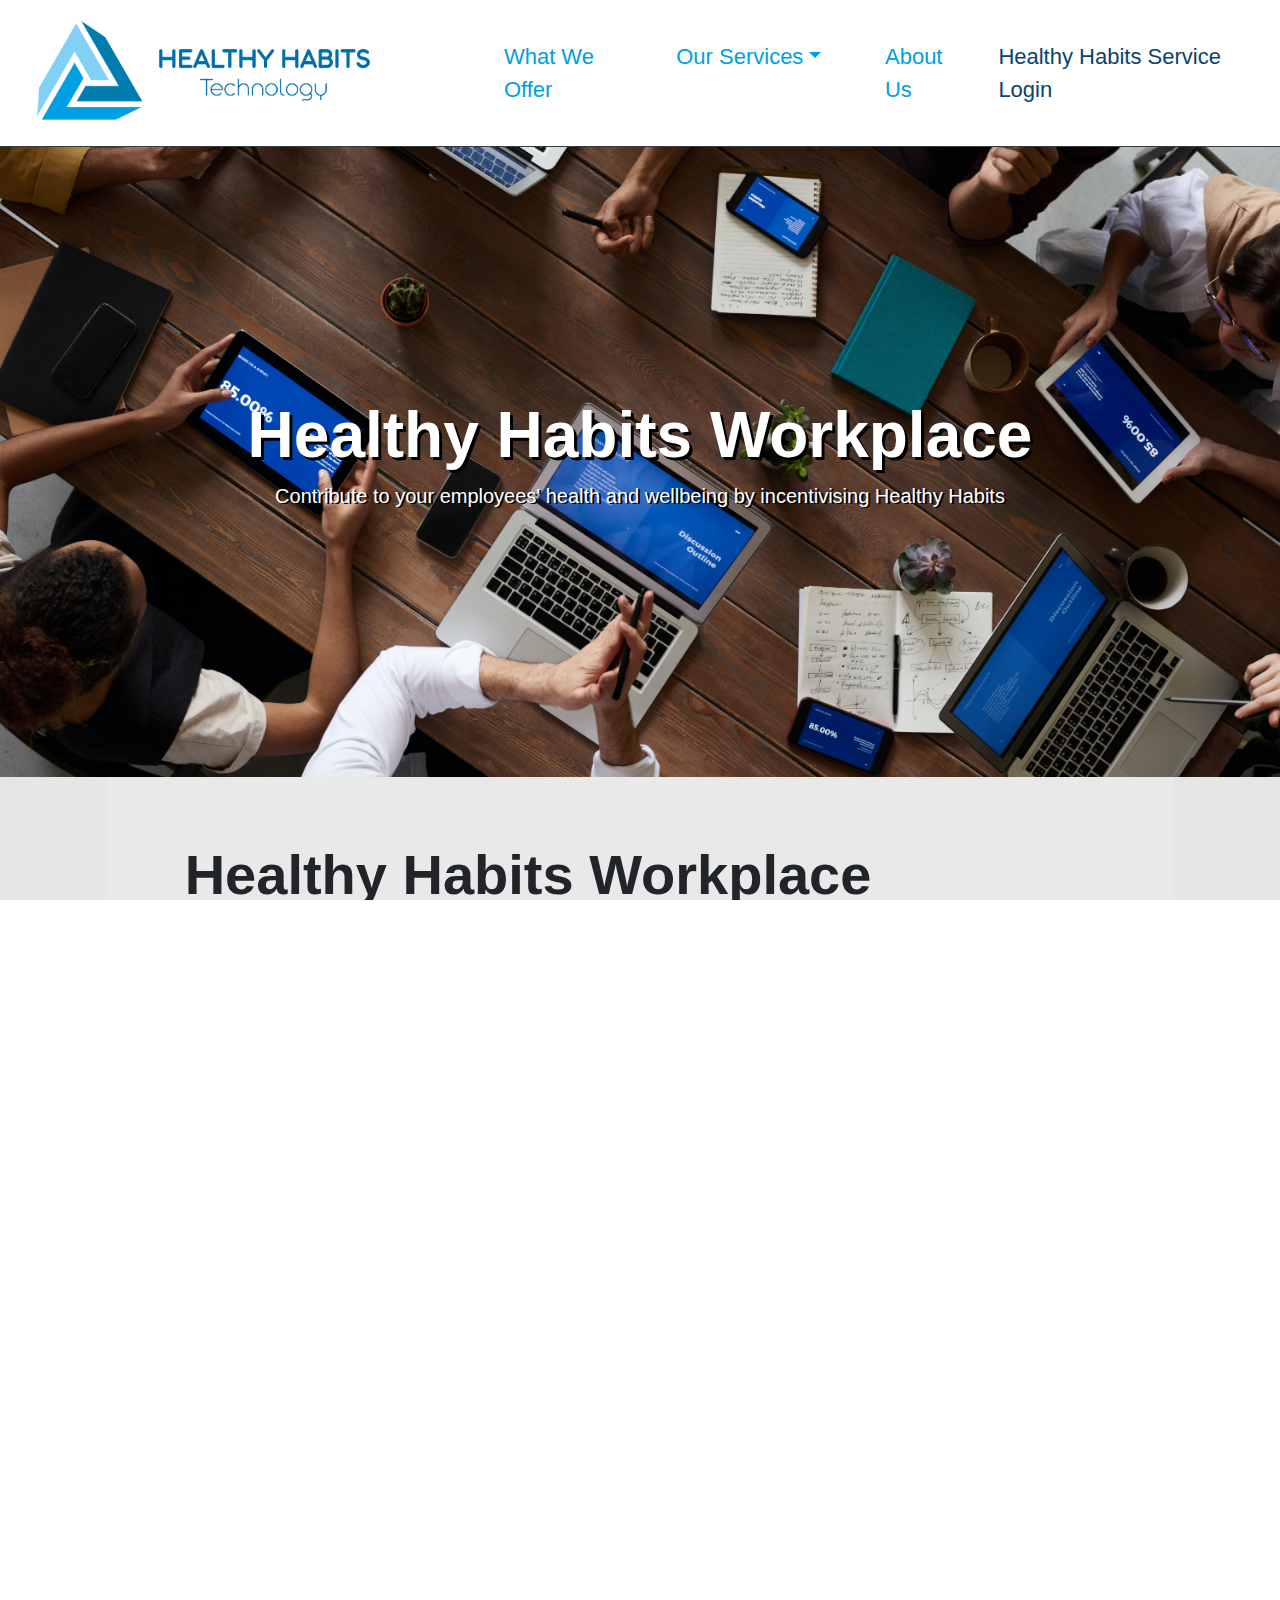
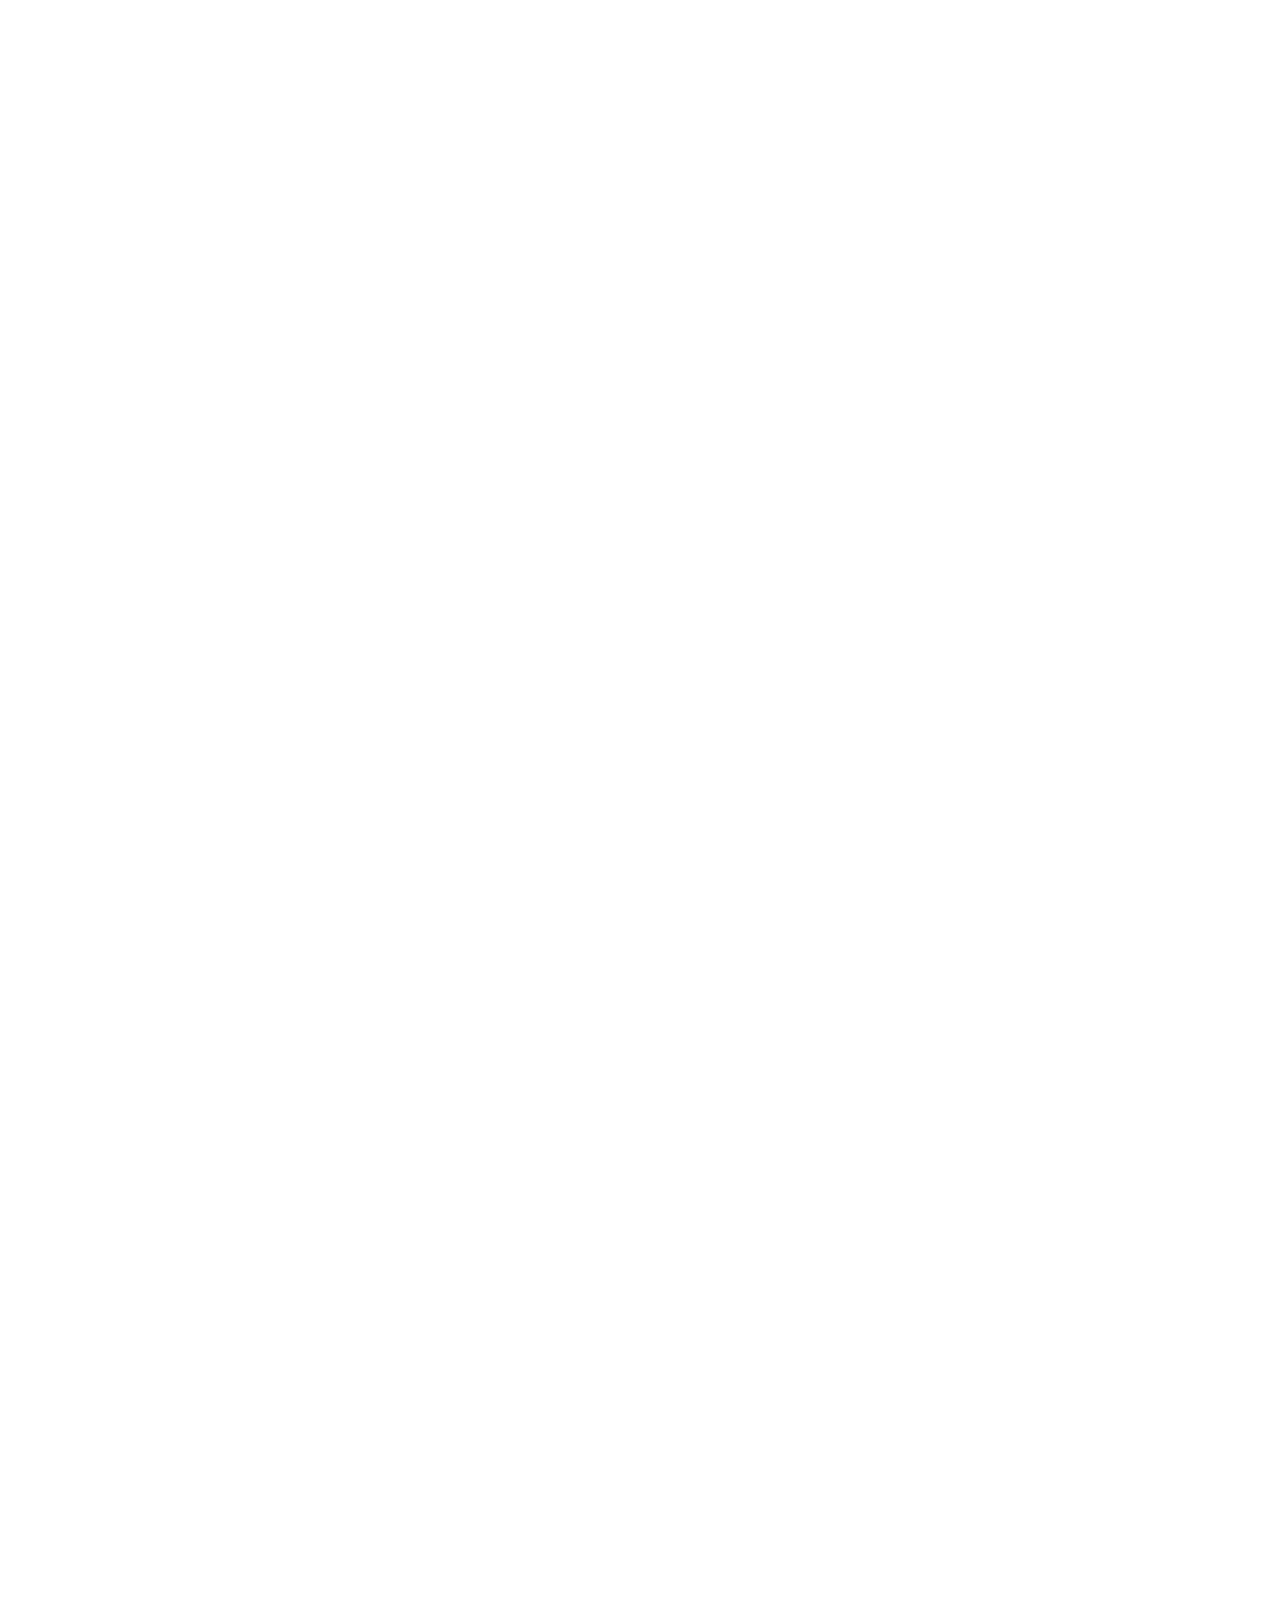
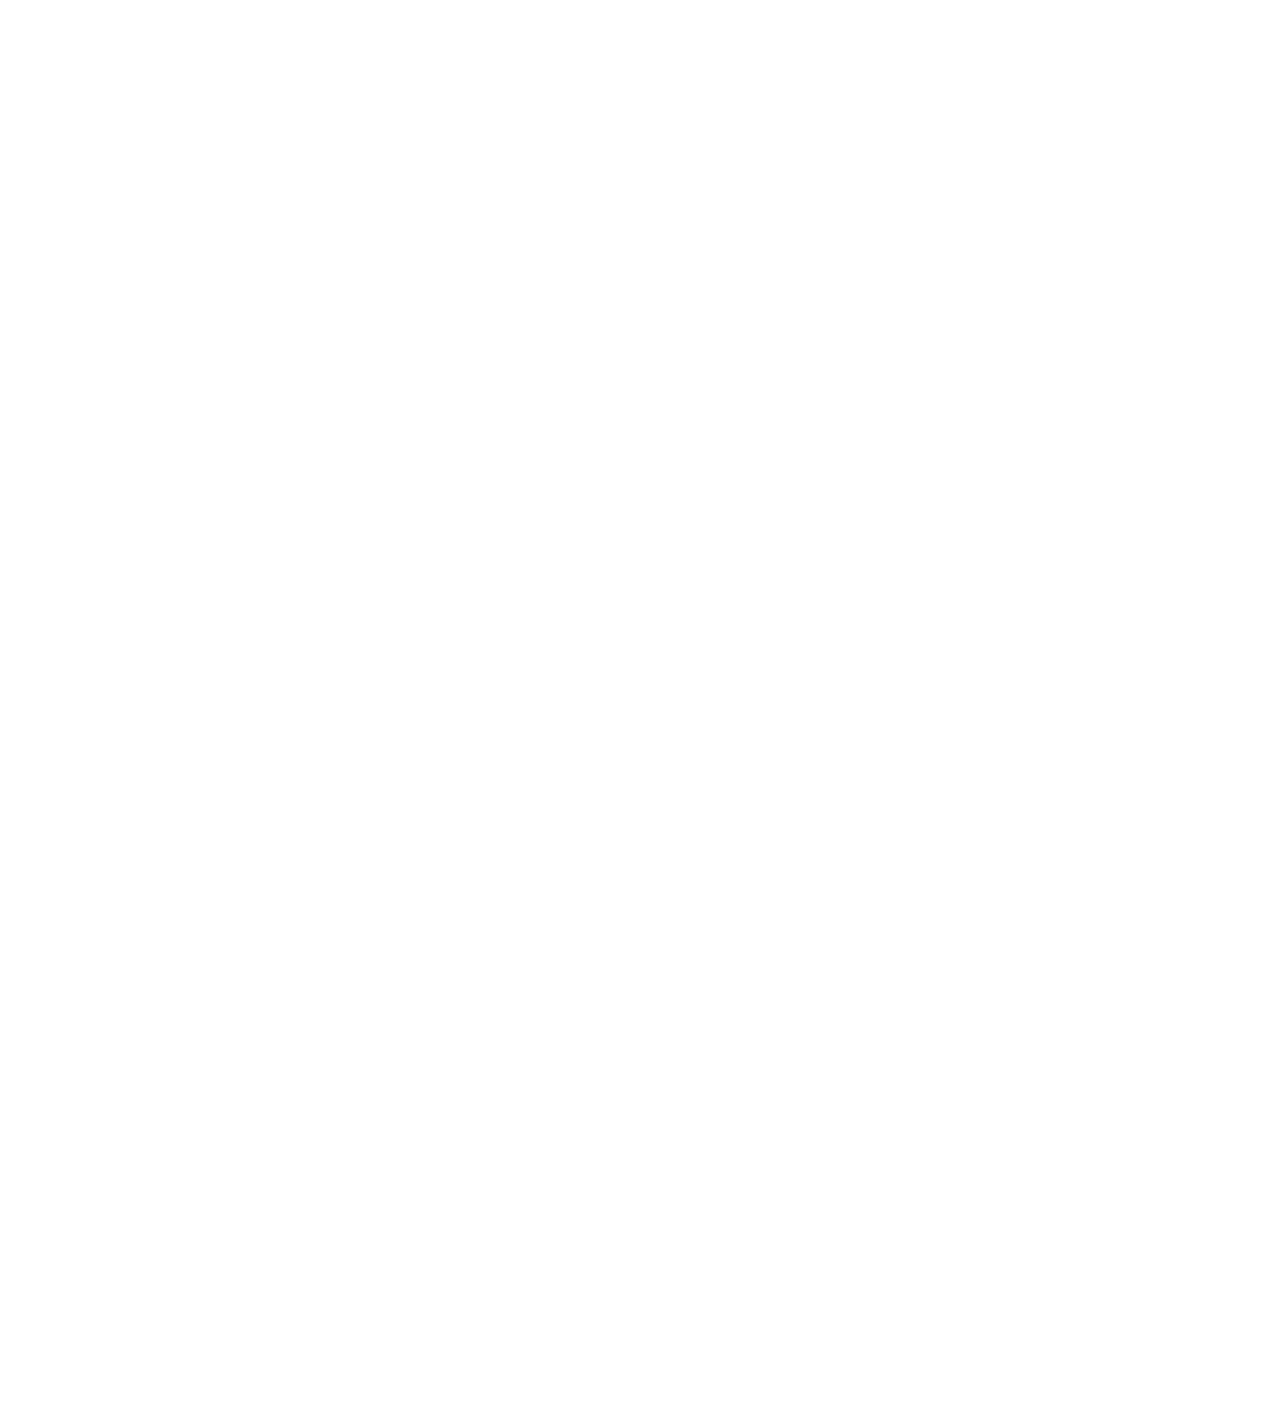
<file: healthyhabitsworkplace.html>
<!DOCTYPE html>
<html lang="en">
<head>
<meta charset="utf-8">
<meta http-equiv="X-UA-Compatible" content="IE=edge">
<meta name="viewport" content="width=device-width, initial-scale=1">

<!-- Google Tag Manager --> 

<script>(function(w,d,s,l,i){w[l]=w[l]||[];w[l].push({'gtm.start': 

new Date().getTime(),event:'gtm.js'});var f=d.getElementsByTagName(s)[0], 

j=d.createElement(s),dl=l!='dataLayer'?'&l='+l:'';j.async=true;j.src= 

'https://www.googletagmanager.com/gtm.js?id='+i+dl;f.parentNode.insertBefore(j,f); 

})(window,document,'script','dataLayer','GTM-5JJKHHJ');</script> 

<!-- End Google Tag Manager -->

<title>Healthy Habits Workplace</title>

<!-- Bootstrap -->
<link href="css/bootstrap-4.3.1.css" rel="stylesheet">
<link href="css/HealtyHabits.css" rel="stylesheet">
<link rel="stylesheet" href="https://cdnjs.cloudflare.com/ajax/libs/font-awesome/4.7.0/css/font-awesome.min.css">
</head>
<body>
<!-- Google Tag Manager (noscript) -->

<noscript>
<iframe src="https://www.googletagmanager.com/ns.html?id=GTM-5JJKHHJ" 

height="0" width="0" style="display:none;visibility:hidden"></iframe>
</noscript>

<!-- End Google Tag Manager (noscript) -->
<nav class="navbar navbar-expand-lg lead navbar-light border-bottom border-dark mx-auto">
  <div class="container"> <a class="navbar-brand" href="index.html" style="margin-right: 100px"> <img src="images/hhlogo.png" width="120" height="" alt=""> <img src="images/hhlogotext.png" width="" height="60" alt=""> </a>
    <button class="navbar-toggler" type="button" data-toggle="collapse" data-target="#hhnav" aria-controls="hhnav" aria-expanded="false" aria-label="Toggle navigation"> <span class="navbar-toggler-icon"></span> </button>
    <div class="collapse navbar-collapse" id="hhnav">
    <ul class="navbar-nav">
      <li class="nav-item active ml-4 mr-4"> <a class="nav-link" href="whatweoffer.html" style="color: #009FE3">What We Offer<span class="sr-only">(current)</span></a> </li>
      <li class="nav-item dropdown ml-4 mr-4"> <a class="nav-link dropdown-toggle" href="#" id="navbarDropdown" role="button" data-toggle="dropdown" aria-haspopup="true" aria-expanded="false" style="color: #009FE3">Our Services</a>
        <div class="dropdown-menu" aria-labelledby="navbarDropdown"> <a class="dropdown-item" href="healthyhabitsfamilies.html">Families</a> <a class="dropdown-item" href="healthyhabitsschools.html">Primary Schools</a> <a class="dropdown-item" href="healthyhabitssecondaryschools.html">Secondary Schools</a> <a class="dropdown-item" href="healthyhabitssports.html">Sports Clubs</a> <a class="dropdown-item" href="healthyhabitsworkplace.html">Workplaces</a> <a class="dropdown-item" href="healthyhabitscommunities.html">Communities</a> </div>
      </li>
      <li class="nav-item ml-4 mr-4"> <a class="nav-link" href="aboutus.html" id="navbarDropdown1" style="color: #009FE3" role="button" aria-haspopup="true" aria-expanded="false">About Us</a>
		</li>
      </div>
		
    </ul>

  </div>
	<span class="navbar-text">
     <a href="https://www.healthyhabits.technology/" style="color: #0A436F">Healthy Habits Service Login</a>  
    </span>	  
  </div>

</nav>
<header class="habitsworkplaceheader">
  <div class="container h-100">
    <div class="row h-100 align-items-center">
      <div class="col-12 text-center">
        <h1 class="fw-light text-white display-3 pageheader">Healthy Habits Workplace</h1>
        <p class="lead text-white pageheadertext">Contribute to your employees' health and wellbeing by incentivising Healthy Habits</p>
      </div>
    </div>
  </div>
</header>
<section class="section-1">
  <div class ="maincontent pt-5 col-xl-10 mx-auto">
    <div class="col-xl-12 d-inline-block  pb-5">
<h2 class="display-4 pl-5 pt-3" style="font-weight: bold">Healthy Habits Workplace</h2>
      <p>&nbsp;</p>
      <p  class="text-left lead pl-5 pb-5" style="font-size:25px">Empower and encourage your employees to stay healthy</p>
      <div class="row justify-content-center">
        <div class="card border-0 mx-auto" style="width: 14rem;"> <img class="card-img-top" src="images/healthyhabitsworkplace/work 1st.svg" height="270" alt="Card image cap">
          <div class="card-body">
            <p class="card-text lead">Integrated data capture from any device or wearable with AI informed nudges and interventions.</p>
          </div>
        </div>
        <div class="card  border-0 mx-auto" style="width: 14rem; height: auto"> <img class="card-img-top" src="images/healthyhabitsworkplace/work 2nd.svg" height="270" alt="Card image cap">
          <div class="card-body">
            <p class="card-text lead">Design customised dashboards and receive personalised reports about your activities.</p>
          </div>
        </div>
        <div class="card  border-0 mx-auto" style="width: 14rem; height: auto"> <img class="card-img-top" src="images/healthyhabitsworkplace/work 4rd.svg" alt="Card image cap" height="270">
          <div class="card-body">
            <p class="card-text lead">Manage & store documents, videos and presentations with our in-built content management systems.</p>
          </div>
        </div>
        <div class="card   border-0 mx-auto" style="width: 14rem; height: auto"> <img class="card-img-top" src="images/healthyhabitsworkplace/work 4th.svg" alt="Card image cap" height="270">
          <div class="card-body">
            <p class="card-text lead">20% of subscription fees paid by you will go to purchasing wearables for vulnerable children.</p>
          </div>
        </div>
      </div>
    </div>
    <div class="row justify-content-center pb-4"><a href="workplacepricing.html" class="btn btn-lg offerbutton mx-auto">Our Pricing</a> </div>
  </div>
	<section class="section-2">
<div class="maincontent pt-5 col-xl-10 mx-auto">
  <div class="col-xl-12">
          <p class="lead display-4 pb-3 pl-5" style="font-weight: bold"> Did you know...</p>
      <div class="row flex-row justify-content-center">
        <ul class="lead pb-4" style="font-size:25px">
          <li>According to the CDC, healthier employees are less likely to call in sick, use holiday time or burn out.</li>
          <li>20 minutes of exercise a day fuels and fosters information processing and memory functions. (Accessperks, 2020).</li>
          <li>Furthermore, a study (RAND, Vitality) revealed that "physical exercise could add five days of productivity per employee per year." (ebn. 2019)</li>
          <li>35% of adults do not get enough sleep. Good sleep improves problem-solving skills, enhances memory, performance, and reduces anxiety and depression.</li>
		  <li>80% of women leaders played team sports growing up but girls are twice as likely as boys to drop out of physical activities.</li>
        </ul>
      </div>
    </div>
</div>
</section>
	<section class="section-1">
<div class ="maincontent col-xl-12 mx-auto">
<div class="col-xl-12 d-inline-block  pb-5">
  <h2 class="display-4 pt-5" style="text-align: center; font-weight: bold"><b>How YOUR workplace will benefit</b></h2>
  <p class="lead pb-5 mb-5" style="text-align: center">From our Healthy Habits Technology</p>
  <div class="row justify-content-center">
    <ul class="grid cs-style-2">
      <li>
        <figure> <img src="images/hhshared/benefit 1.svg" alt="img01" style="z-index: 1; background: #ECBEBE; border-radius: 5% ;">
          <figcaption>
            <p class="text-center lead">Increase productivity and motivation of your employees</p>
          </figcaption>
        </figure>
      </li>
      <li>
        <figure> <img src="images/hhshared/benefit 2.svg" alt="img01" style="z-index: 1; background: #E7DCB1; border-radius: 5% ;">
          <figcaption>
            <p class="text-center lead">Improve employee satisfaction and retention</p>
          </figcaption>
        </figure>
      </li>
      <li>
        <figure> <img src="images/hhshared/benefit 3.svg" alt="img01" style="z-index: 1; background: #0ACF83; border-radius: 5% ;">
          <figcaption>
            <p class="text-center lead">Track engagement & participation within your programmes</p>
          </figcaption>
        </figure>
      </li>
      <li>
        <figure> <img src="images/hhshared/benefit 4.svg" alt="img01" style="z-index: 1; background: #2D9BF0; border-radius: 5% ; width: 100%; height: 100%">
          <figcaption>
            <p class="text-center lead">Build customised & personalised reports and dashboards</p>
          </figcaption>
        </figure>
      </li>
      <li>
        <figure> <img src="images/hhshared/benefit 5 work.svg" alt="img01" style="z-index: 1; background: #F37121; border-radius: 5% ;">
          <figcaption>
            <p class="text-center lead">Cut health costs by reducing absenteeism and burn out</p>
          </figcaption>
        </figure>
      </li>
      <li>
        <figure> <img src="images/hhshared/benefit 6.svg" alt="img01" style="z-index: 1; background: #A259FF; border-radius: 5% ;">
          <figcaption>
            <p class="text-center lead">Invest in health and wellbeing of your local community</p>
          </figcaption>
        </figure>
      </li>
      <li>
        <figure> <img src="images/hhshared/benefit 7.svg" alt="img01" style="z-index: 1; background: #59F322; border-radius: 5% ;">
          <figcaption>
            <p class="text-center lead">Help your employees achieve 60 minutes of activity per day</p>
          </figcaption>
        </figure>
      </li>
      <li>
        <figure> <img src="images/hhshared/benefit 8.svg" alt="img01" style="z-index: 1; background: #C1FA64; border-radius: 5% ;">
          <figcaption>
            <p class="text-center lead">Incentivise, create, and implement Healthy Habits</p>
          </figcaption>
        </figure>
      </li>
    </ul>
  </div>
  <div class="row justify-content-center pb-4"> <a href="contactus.html" class="btn btn-lg contactbutton mx-auto text-center" data-toggle="modal" data-target="#exampleModalCenter">Request Demo</a> </div>
</div>
</section>
  <div class="jumbotron jumbotron-fluid mb-0">
  <div class="row justify-content-center">
    <div class="col-sm-4">
      <div class="card mx-auto mb-4" style="height: 100%">
        <div class="card-body">
          <h1 class="card-title" style="font-size: 3vw"><strong>Fancy A Chat?</strong></h1>
          <p class="card-text lead">We tailor our product to your individual needs. Let's chat and determine your plans for your personal health and wellbeing journey with us.</p>
          <a href="contactus.html" class="btn btn-lg contactbutton btn-block text-center" data-toggle="modal" data-target="#exampleModalCenter">Let's Chat</a> </div>
      </div>
		<!-- Modal -->
<div class="modal fade" id="exampleModalCenter" tabindex="-1" role="dialog" aria-labelledby="exampleModalCenterTitle" aria-hidden="true">
  <div class="modal-dialog modal-dialog-centered" role="document">
    <div class="modal-content">
      <div class="modal-header">
        <h5 class="modal-title" id="exampleModalLongTitle">Contact Us</h5>
        <button type="button" class="close" data-dismiss="modal" aria-label="Close">
          <span aria-hidden="true">&times;</span>
        </button>
      </div>
      <div class="modal-body">
       <form action="mailto:info@healthy-habits.technology" method="post" enctype="text/plain">
      <h2 style="text-align: center">We're open for any suggestion or just to have a chat!</h2>
      <div class="row mt-4 mb-4 mx-auto">
        <div class="col-6 mx-auto">
          <h3 st>Address</h3>
          <p>1 Deans Road
            Bleary, Craigavon
            County Armagh BT66 7AS
            Northern Ireland</p>
        </div>
        <div class="col-6 mx-auto">
          <h3 style="text-align: center">E-mail</h3>
          <p style="text-align: center">info@healthy-habits.technology</p>
        </div>
      </div>
      <label for="fname">Name</label>
      <input type="text" id="fname" name="firstname" placeholder="Your name..">
      <label for="email">E-mail</label>
      <input type="text" id="email" name="email" placeholder="Your e-mail">
      <label for="subject">Subject</label>
      <input type="text" id="subject" name="subject" placeholder="The subject of the message">
      <label for="message">Type your message here</label>
      <textarea id="message" name="message" style="height:200px"></textarea>
      </div>
      <div class="modal-footer">
		   <div class="row mx-auto"> <a href="https://www.youtube.com/channel/UCdy-YYGPq7IrgLQi7a6-kOQ" class="fa fa-youtube"></a> <a href="https://www.facebook.com/HealthyHabitsTechnology" class="fa fa-facebook"></a> <a href="https://twitter.com/HealthyHabitsNI" class="fa fa-twitter"></a> <a href="https://www.linkedin.com/company/healthy-habits-technology/" class="fa fa-linkedin"></a> </div>
         <input type="submit" value="Send Message">
      </div>
		  </form>
    </div>
  </div>
</div>
	
    </div>
    <div class="col-sm-4">
      <div class="card mx-auto" style="height: 100%">
        <div class="card-body">
          <h1 class="card-title" style="font-size: 3vw"><strong>Newsletter</strong></h1>
          <p class="card-text lead">Want to stay up to date on our service? Subscribe to our newsletter and get all the hot and relevant information delivered straight to your inbox.
          Unsubscribe whenever you want.</p>
          <a href="#" class="btn btn-lg contactbutton btn-block text-center">Subscribe</a> </div>
      </div>
    </div>
  </div>
</div>
</section>

<!-- Footer -->
<footer class="text-center text-lg-start text-white"> 
  <!-- Section: Social media -->
  <section
    class="d-flex justify-content-center justify-content-lg-between p-4 border-bottom"
  > 
    <!-- Left -->
    <div class="me-5 d-none d-lg-block"> <span>Get connected with us on social networks:</span> </div>
    <!-- Left --> 
    
    <!-- Right -->
    <div> <a href="https://www.youtube.com/channel/UCdy-YYGPq7IrgLQi7a6-kOQ" class="fa fa-youtube"></a><a href="https://www.facebook.com/HealthyHabitsTechnology" class="fa fa-facebook"></a> <a href="https://twitter.com/HealthyHabitsNI" class="fa fa-twitter"></a> <a href="https://www.linkedin.com/company/healthy-habits-technology/" class="fa fa-linkedin"></a></div>
    <!-- Right --> 
  </section>
  <!-- Section: Social media --> 
  
  <!-- Section: Links  -->
  <section class="border-bottom">
    <div class="container text-center text-md-start mt-5"> 
      <!-- Grid row -->
      <div class="row mt-3"> 
        <!-- Grid column -->
        <div class="col-md-3 col-lg-4 col-xl-3 mx-auto mb-4"> 
          <!-- Content -->
          <h6 class="text-uppercase fw-bold mb-4"> </h6>
          <img src="images/Logo.png" height="125" width="225" alt="Healthy Habits logo"> </div>
        <!-- Grid column --> 
        
        <!-- Grid column -->
        <div class="col-md-2 col-lg-2 col-xl-2 mx-auto mb-4"> 
          <!-- Links -->
          <h6 class="text-uppercase fw-bold mb-4">Customers</h6>
          <p> <a href="healthyhabitsfamilies.html" class="text-reset">Families</a> </p>
          <p> <a href="healthyhabitsschools.html" class="text-reset">Schools</a> </p>
          <p> <a href="healthyhabitssports.html" class="text-reset">Sports Clubs</a> </p>
          <p> <a href="healthyhabitsworkplace.html" class="text-reset">Workplace</a> </p>
          <p> <a href="healthyhabitscommunities.html" class="text-reset">Communities</a> </p>
        </div>
        <!-- Grid column --> 
        
        <!-- Grid column --> 
        
        <!-- Grid column -->
        <div class="col-md-2 col-lg-2 col-xl-2 mx-auto mb-4"> 
          <!-- Links -->
          <h6 class="text-uppercase fw-bold mb-4">Company</h6>
          <p> <a href="aboutus.html" class="text-reset">About Us</a> </p>
        </div>
        <!-- Grid column -->
        <div class="col-md-2 col-lg-2 col-xl-2 mx-auto mb-4"> 
          <!-- Links -->
          <h6 class="text-uppercase fw-bold mb-4">Data</h6>
          <p> <a href="#!" class="text-reset">Data Use</a> </p>
          <p> <a href="#!" class="text-reset">Data Governance</a> </p>
          <p> <a href="#!" class="text-reset">Cookie Policy</a> </p>
        </div>
        <!-- Grid column --> 
      </div>
      <!-- Grid row --> 
    </div>
  </section>
  <!-- Section: Links  --> 
  
  <!-- Copyright -->
  <div class="p-4 text-left" style="background-color: rgba(0, 0, 0, 0.05);"><a class="text-reset fw-bold" href="">Healthy Habits Technology © All Rights Reserved.</a> </div>
  <!-- Copyright --> 
</footer>
<!-- Footer --> 
<!-- jQuery (necessary for Bootstrap's JavaScript plugins) --> 
<script src="js/jquery-3.3.1.min.js"></script> 
<!-- Include all compiled plugins (below), or include individual files as needed --> 
<script src="js/popper.min.js"></script> 
<script src="js/bootstrap-4.3.1.js"></script> 
<script src="js/hh.js"></script>
</body>
</html>
</file>
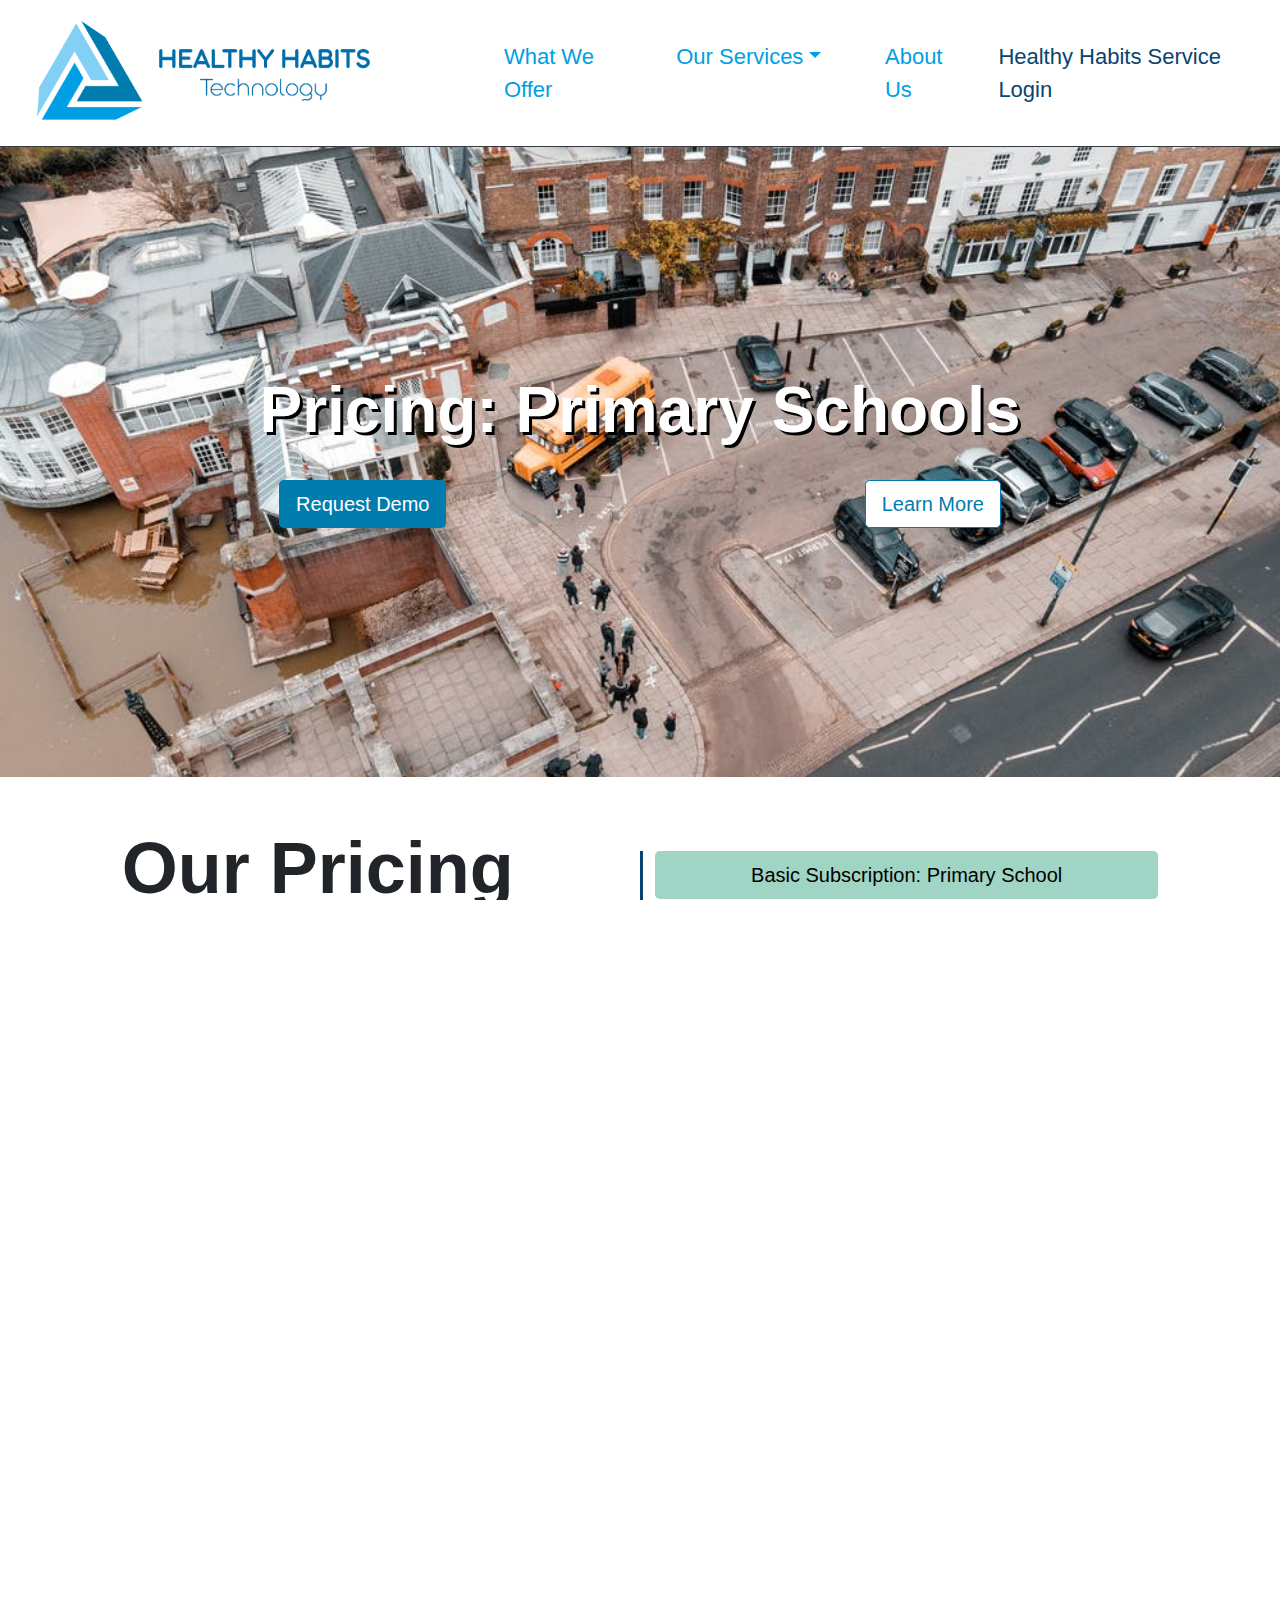
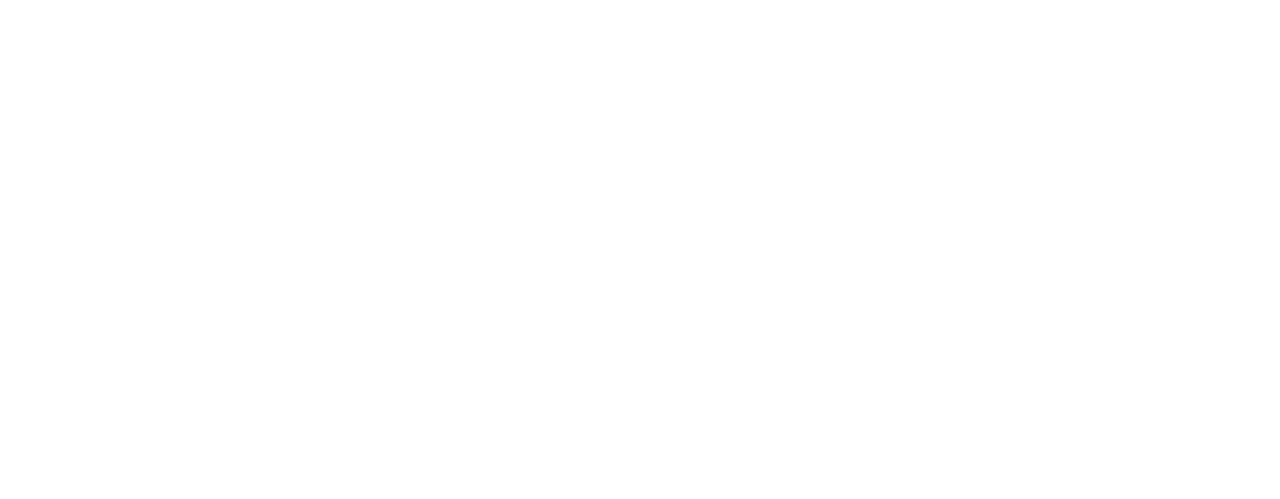
<file: schoolspricing.html>
<!DOCTYPE html>
<html lang="en">
<head>
<meta charset="utf-8">
<meta http-equiv="X-UA-Compatible" content="IE=edge">
<meta name="viewport" content="width=device-width, initial-scale=1">

<!-- Google Tag Manager --> 

<script>(function(w,d,s,l,i){w[l]=w[l]||[];w[l].push({'gtm.start': 

new Date().getTime(),event:'gtm.js'});var f=d.getElementsByTagName(s)[0], 

j=d.createElement(s),dl=l!='dataLayer'?'&l='+l:'';j.async=true;j.src= 

'https://www.googletagmanager.com/gtm.js?id='+i+dl;f.parentNode.insertBefore(j,f); 

})(window,document,'script','dataLayer','GTM-5JJKHHJ');</script> 

<!-- End Google Tag Manager -->

<title>Healthy Habits Primary Schools: Pricing</title>

<!-- Bootstrap -->
<link href="css/bootstrap-4.3.1.css" rel="stylesheet">
<link href="css/HealtyHabits.css" rel="stylesheet">
<link rel="stylesheet" href="https://cdnjs.cloudflare.com/ajax/libs/font-awesome/4.7.0/css/font-awesome.min.css">
</head>
<body>
<!-- Google Tag Manager (noscript) -->

<noscript>
<iframe src="https://www.googletagmanager.com/ns.html?id=GTM-5JJKHHJ" 

height="0" width="0" style="display:none;visibility:hidden"></iframe>
</noscript>

<!-- End Google Tag Manager (noscript) -->
<nav class="navbar navbar-expand-lg lead navbar-light border-bottom border-dark mx-auto">
  <div class="container"> <a class="navbar-brand" href="index.html" style="margin-right: 100px"> <img src="images/hhlogo.png" width="120" height="" alt=""> <img src="images/hhlogotext.png" width="" height="60" alt=""> </a>
    <button class="navbar-toggler" type="button" data-toggle="collapse" data-target="#hhnav" aria-controls="hhnav" aria-expanded="false" aria-label="Toggle navigation"> <span class="navbar-toggler-icon"></span> </button>
    <div class="collapse navbar-collapse" id="hhnav">
    <ul class="navbar-nav">
      <li class="nav-item active ml-4 mr-4"> <a class="nav-link" href="whatweoffer.html" style="color: #009FE3">What We Offer<span class="sr-only">(current)</span></a> </li>
      <li class="nav-item dropdown ml-4 mr-4"> <a class="nav-link dropdown-toggle" href="#" id="navbarDropdown" role="button" data-toggle="dropdown" aria-haspopup="true" aria-expanded="false" style="color: #009FE3">Our Services</a>
        <div class="dropdown-menu" aria-labelledby="navbarDropdown"> <a class="dropdown-item" href="healthyhabitsfamilies.html">Families</a> <a class="dropdown-item" href="healthyhabitsschools.html">Primary Schools</a> <a class="dropdown-item" href="healthyhabitssecondaryschools.html">Secondary Schools</a> <a class="dropdown-item" href="healthyhabitssports.html">Sports Clubs</a> <a class="dropdown-item" href="healthyhabitsworkplace.html">Workplaces</a> <a class="dropdown-item" href="healthyhabitscommunities.html">Communities</a> </div>
      </li>
      <li class="nav-item ml-4 mr-4"> <a class="nav-link" href="aboutus.html" id="navbarDropdown1" style="color: #009FE3" role="button" aria-haspopup="true" aria-expanded="false">About Us</a>
		</li>
      </div>
		
    </ul>

  </div>
	<span class="navbar-text">
     <a href="https://www.healthyhabits.technology/" style="color: #0A436F">Healthy Habits Service Login</a>  
    </span>	  
  </div>

</nav>
<header class="schoolsheader">
  <div class="container h-100">
    <div class="row h-100 align-items-center">
      <div class="col-12 text-center">
        <h1 class="fw-light text-white display-1 pageheader pb-4">Pricing: Primary Schools</h1>
        <div class="row justify-content-center pb-4"> <a href="contactus.html" class="btn btn-lg contactbutton mx-auto text-center" data-toggle="modal" data-target="#exampleModalCenter">Request Demo</a> <a href="healthyhabitsschools.html" class="btn btn-lg offerbutton mx-auto">Learn More</a> </div>
      </div>
    </div>
  </div>
</header>
  <div class="maincontent mx-auto pt-5 mb-5 col-xl-10">
    <div class="row border-between">
      <div class="col-md-6 mx-auto my-auto">
        <h1 class="display-3 pb-5" style="font-weight: bold">Our Pricing For Your School</h1>
      </div>
      <div class="col-md-6 my-auto mx-auto">
        <div class="mx-auto flex-column d-flex">
          <button type="button" class="pricingbutton1 mb-4 btn btn-lg view-item" data-toggle="collapse" data-target="#collapseBasic" aria-expanded="false" aria-controls="collapseBasic">Basic Subscription: Primary School</button>
          <div class="row collapse mx-auto" id="collapseBasic">
            <div class="col-xl-12">
              <h6 class="lead mt-3" style="text-align: left">With our subscription service of</h6>
              <h1 class="display-3" style="text-align: center">£0.00</h1>
              <h6 class="lead" style="text-align: center">Yes, that's right! It's completely free!</h6>
              <ul class="fa-ul" style="color: green">
                <li><i class="fa fa-check-circle"></i>Content storage and management included</li>
                <li><i class="fa fa-check-circle"></i>Access to our pre-designed health and wellbeing programmes</li>
                <li><i class="fa fa-check-circle"></i>Create custom sections for each year, teacher & lecture</li>
                <li><i class="fa fa-check-circle"></i>Digital attendance records, customised dashboards & reports</li>
              </ul>
            </div>
          </div>
          <button type="button" class="btn pricingbutton3 btn-lg mb-4 view-item" data-toggle="collapse" data-target="#collapseWearables" aria-expanded="false" aria-controls="collapseWearables">Wearables</button>
         <div class="row collapse mx-auto" id="collapseWearables">
          <div class="col-xl-12">
 <h6 class="lead mt-3" style="text-align: left">With our <b>wearables</b> from GARMIN for</h6>
              <h1 class="display-3" style="text-align: center">£70.00/piece</h1>
              <h6 class="lead" style="text-align: center">you can access health data such as heart rate, sleep and steps</h6>
              <ul class="fa-ul" style="color: green">
                <li><i class="fa fa-check-circle"></i>Content storage & management included</li>
                <li><i class="fa fa-check-circle"></i>Access to our pre-designed health and wellbeing programmes</li>
                <li><i class="fa fa-check-circle"></i>Digital records, customised dashboards & reports</li>
              </ul>

          </div>
        </div>
          <button type="button"  class="btn pricingbutton5 btn-lg view-item mb-4" data-toggle="collapse" data-target="#collapsePremiumWearables" aria-expanded="false" aria-controls="collapsePremiumWearables" >Premium Wearable Upgrade For Individuals</button>
          <div class="row collapse mx-auto" id="collapsePremiumWearables">
            <div class="col-xl-12">
              <h6 class="lead mt-3" style="text-align: left">With our premium wearables upgrade of</h6>
              <h1 class="display-4" style="text-align: center">£24.99/year</h1>
              <h6 class="lead" style="text-align: center">you will unlock the full holistic health experience</h6>
              <ul class="fa-ul" style="color: green">
                <li><i class="fa fa-check-circle"></i>Content your wearable to the platform & record your data.</li>
                <li><i class="fa fa-check-circle"></i>Receive notifications and nudges on your wearable.</li>
                <li><i class="fa fa-check-circle"></i>Include wearable data in your overall health reports.</li>
                <li><i class="fa fa-check-circle"></i>Monitor and track your heart rate, sleep and steps.</li>
              </ul>
            </div>
          </div>
          <button type="button"  class="btn  pricingbutton4 btn-lg view-item" data-toggle="collapse" data-target="#collapsePremiumFamilies" aria-expanded="false" aria-controls="collapsePremiumFamilies">Premium Wearables Upgrade For Schools</button>
          <div class="row collapse mx-auto" id="collapsePremiumFamilies">
            <div class="col-xl-12">
              <h6 class="lead mt-5" style="text-align: left">With our premium wearables upgrade of</h6>
              <h1 class="display-4" style="text-align: center">£49.99/year</h1>
              <h6 class="lead" style="text-align: center">you will unlock the full holistic health experience</h6>
              <ul class="fa-ul" style="color: green">
                <li><i class="fa fa-check-circle"></i>Content your wearable to the platform & record your data.</li>
                <li><i class="fa fa-check-circle"></i>Receive notifications and nudges on your wearable.</li>
                <li><i class="fa fa-check-circle"></i>Include wearable data in your overall health reports.</li>
                <li><i class="fa fa-check-circle"></i>Monitor and track your heart rate, sleep and steps.</li>
              </ul>
            </div>
          </div>
        </div>
      </div>
    </div>
  </div>

	<div class="jumbotron jumbotron-fluid mb-0">
  <div class="row justify-content-center">
    <div class="col-sm-4">
      <div class="card mx-auto mb-4" style="height: 100%">
        <div class="card-body">
          <h1 class="card-title" style="font-size: 3vw"><strong>Fancy A Chat?</strong></h1>
          <p class="card-text lead">We tailor our product to your individual needs. Let's chat and determine your plans for your personal health and wellbeing journey with us.</p>
          <a href="contactus.html" class="btn btn-lg contactbutton btn-block text-center" data-toggle="modal" data-target="#exampleModalCenter">Let's Chat</a> </div>
      </div>
		<!-- Modal -->
<div class="modal fade" id="exampleModalCenter" tabindex="-1" role="dialog" aria-labelledby="exampleModalCenterTitle" aria-hidden="true">
  <div class="modal-dialog modal-dialog-centered" role="document">
    <div class="modal-content">
      <div class="modal-header">
        <h5 class="modal-title" id="exampleModalLongTitle">Contact Us</h5>
        <button type="button" class="close" data-dismiss="modal" aria-label="Close">
          <span aria-hidden="true">&times;</span>
        </button>
      </div>
      <div class="modal-body">
       <form action="mailto:info@healthy-habits.technology" method="post" enctype="text/plain">
      <h2 style="text-align: center">We're open for any suggestion or just to have a chat!</h2>
      <div class="row mt-4 mb-4 mx-auto">
        <div class="col-6 mx-auto">
          <h3 st>Address</h3>
          <p>1 Deans Road
            Bleary, Craigavon
            County Armagh BT66 7AS
            Northern Ireland</p>
        </div>
        <div class="col-6 mx-auto">
          <h3 style="text-align: center">E-mail</h3>
          <p style="text-align: center">info@healthy-habits.technology</p>
        </div>
      </div>
      <label for="fname">Name</label>
      <input type="text" id="fname" name="firstname" placeholder="Your name..">
      <label for="email">E-mail</label>
      <input type="text" id="email" name="email" placeholder="Your e-mail">
      <label for="subject">Subject</label>
      <input type="text" id="subject" name="subject" placeholder="The subject of the message">
      <label for="message">Type your message here</label>
      <textarea id="message" name="message" style="height:200px"></textarea>
      </div>
      <div class="modal-footer">
		   <div class="row mx-auto"> <a href="https://www.youtube.com/channel/UCdy-YYGPq7IrgLQi7a6-kOQ" class="fa fa-youtube"></a> <a href="https://www.facebook.com/HealthyHabitsTechnology" class="fa fa-facebook"></a> <a href="https://twitter.com/HealthyHabitsNI" class="fa fa-twitter"></a> <a href="https://www.linkedin.com/company/healthy-habits-technology/" class="fa fa-linkedin"></a> </div>
         <input type="submit" value="Send Message">
      </div>
		  </form>
    </div>
  </div>
</div>
	
    </div>
    <div class="col-sm-4">
      <div class="card mx-auto" style="height: 100%">
        <div class="card-body">
          <h1 class="card-title" style="font-size: 3vw"><strong>Newsletter</strong></h1>
          <p class="card-text lead">Want to stay up to date on our service? Subscribe to our newsletter and get all the hot and relevant information delivered straight to your inbox.
          Unsubscribe whenever you want.</p>
          <a href="#" class="btn btn-lg contactbutton btn-block text-center">Subscribe</a> </div>
      </div>
    </div>
  </div>
</div>
	
<!-- Footer -->
<footer class="text-center text-lg-start text-white"> 
  <!-- Section: Social media -->
  <section
    class="d-flex justify-content-center justify-content-lg-between p-4 border-bottom"
  > 
    <!-- Left -->
    <div class="me-5 d-none d-lg-block"> <span>Get connected with us on social networks:</span> </div>
    <!-- Left --> 
    
    <!-- Right -->
    <div> <a href="https://www.youtube.com/channel/UCdy-YYGPq7IrgLQi7a6-kOQ" class="fa fa-youtube"></a><a href="https://www.facebook.com/HealthyHabitsTechnology" class="fa fa-facebook"></a> <a href="https://twitter.com/HealthyHabitsNI" class="fa fa-twitter"></a> <a href="https://www.linkedin.com/company/healthy-habits-technology/" class="fa fa-linkedin"></a></div>
    <!-- Right --> 
  </section>
  <!-- Section: Social media --> 
  
  <!-- Section: Links  -->
  <section class="border-bottom">
    <div class="container text-center text-md-start mt-5"> 
      <!-- Grid row -->
      <div class="row mt-3"> 
        <!-- Grid column -->
        <div class="col-md-3 col-lg-4 col-xl-3 mx-auto mb-4"> 
          <!-- Content -->
          <h6 class="text-uppercase fw-bold mb-4"> </h6>
          <img src="images/Logo.png" height="125" width="225" alt="Healthy Habits logo"> </div>
        <!-- Grid column --> 
        
        <!-- Grid column -->
        <div class="col-md-2 col-lg-2 col-xl-2 mx-auto mb-4"> 
          <!-- Links -->
          <h6 class="text-uppercase fw-bold mb-4">Customers</h6>
          <p> <a href="healthyhabitsfamilies.html" class="text-reset">Families</a> </p>
          <p> <a href="healthyhabitsschools.html" class="text-reset">Schools</a> </p>
          <p> <a href="healthyhabitssports.html" class="text-reset">Sports Clubs</a> </p>
          <p> <a href="healthyhabitsworkplace.html" class="text-reset">Workplace</a> </p>
          <p> <a href="healthyhabitscommunities.html" class="text-reset">Communities</a> </p>
        </div>
        <!-- Grid column --> 
        
        <!-- Grid column --> 
        
        <!-- Grid column -->
        <div class="col-md-2 col-lg-2 col-xl-2 mx-auto mb-4"> 
          <!-- Links -->
          <h6 class="text-uppercase fw-bold mb-4">Company</h6>
          <p> <a href="aboutus.html" class="text-reset">About Us</a> </p>
        </div>
        <!-- Grid column -->
        <div class="col-md-2 col-lg-2 col-xl-2 mx-auto mb-4"> 
          <!-- Links -->
          <h6 class="text-uppercase fw-bold mb-4">Data</h6>
          <p> <a href="#!" class="text-reset">Data Use</a> </p>
          <p> <a href="#!" class="text-reset">Data Governance</a> </p>
          <p> <a href="#!" class="text-reset">Cookie Policy</a> </p>
        </div>
        <!-- Grid column --> 
      </div>
      <!-- Grid row --> 
    </div>
  </section>
  <!-- Section: Links  --> 
  
  <!-- Copyright -->
  <div class="p-4 text-left" style="background-color: rgba(0, 0, 0, 0.05);"><a class="text-reset fw-bold" href="">Healthy Habits Technology © All Rights Reserved.</a> </div>
  <!-- Copyright --> 
</footer>
<!-- Footer --> 
<!-- jQuery (necessary for Bootstrap's JavaScript plugins) --> 
<script src="js/jquery-3.3.1.min.js"></script> 
<!-- Include all compiled plugins (below), or include individual files as needed --> 
<script src="js/popper.min.js"></script> 
<script src="js/bootstrap-4.3.1.js"></script> 
<script src="js/hh.js"></script>
</body>
</html>
</file>
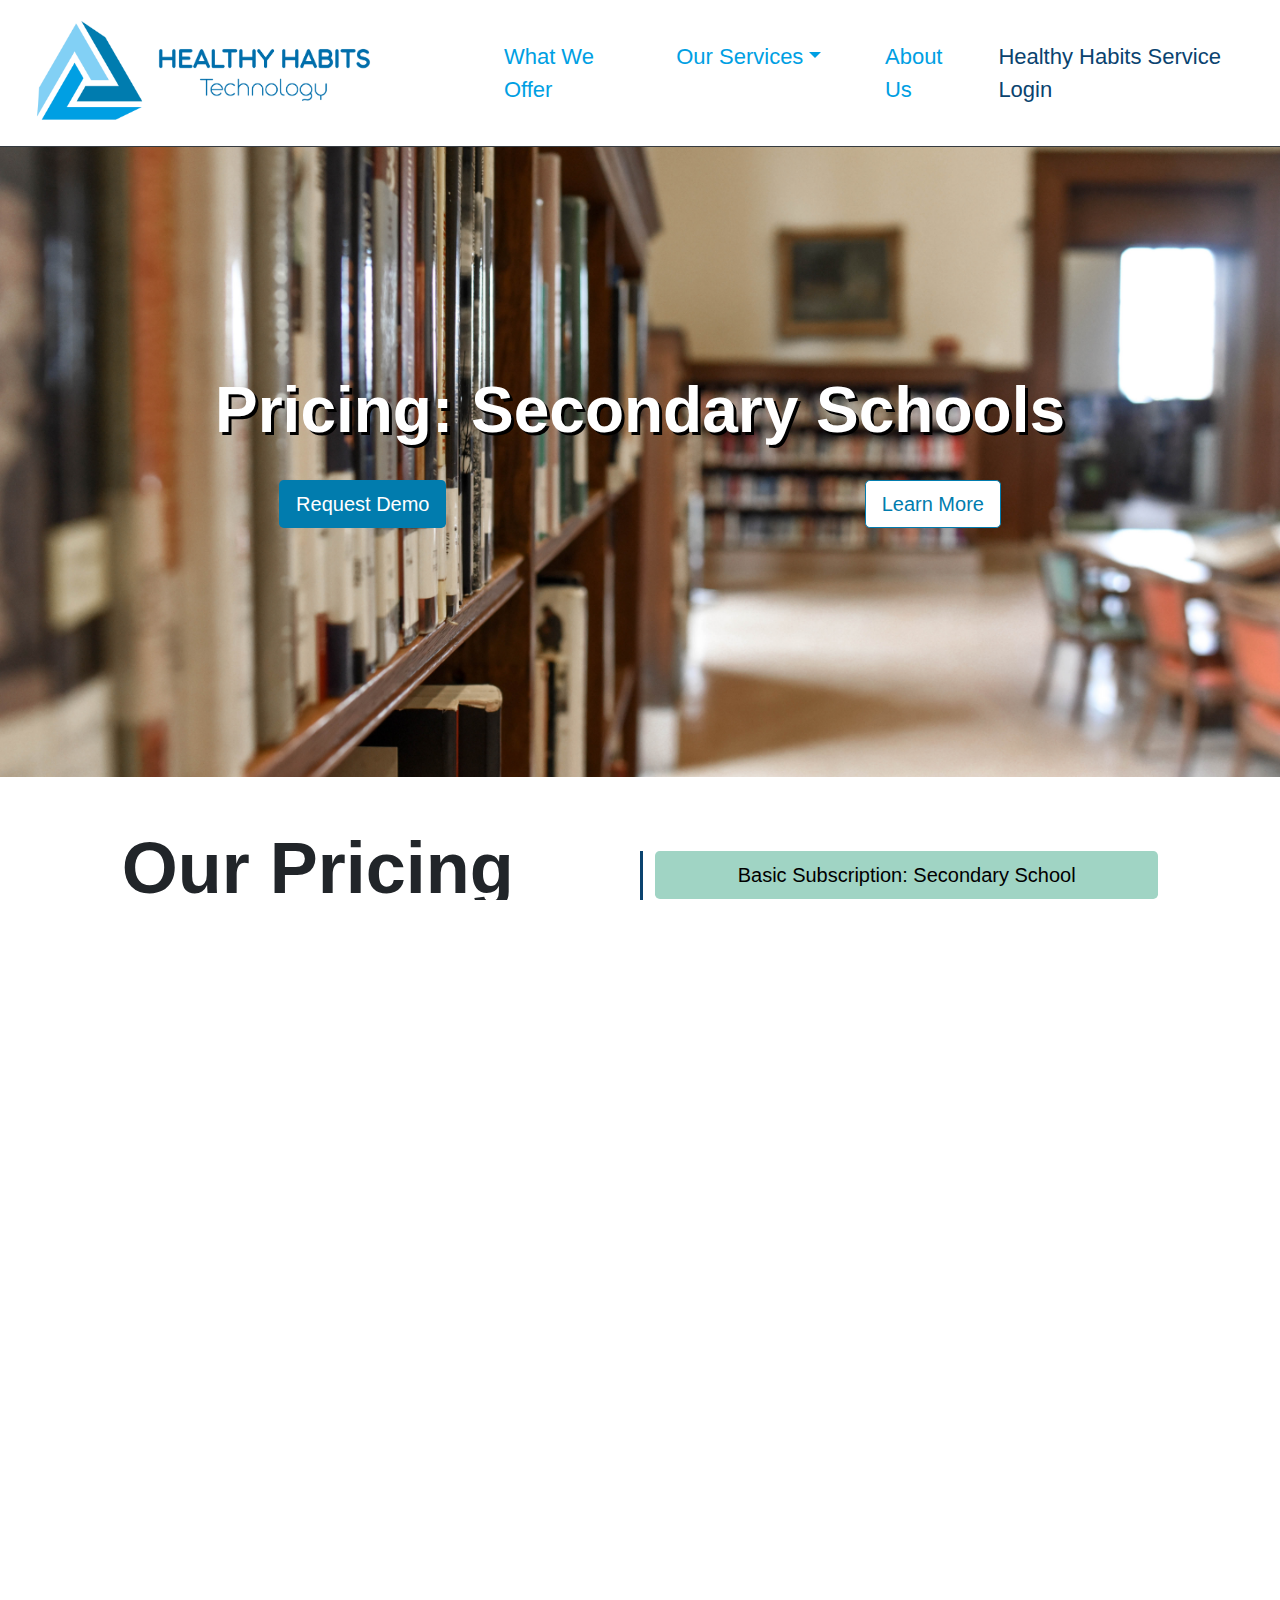
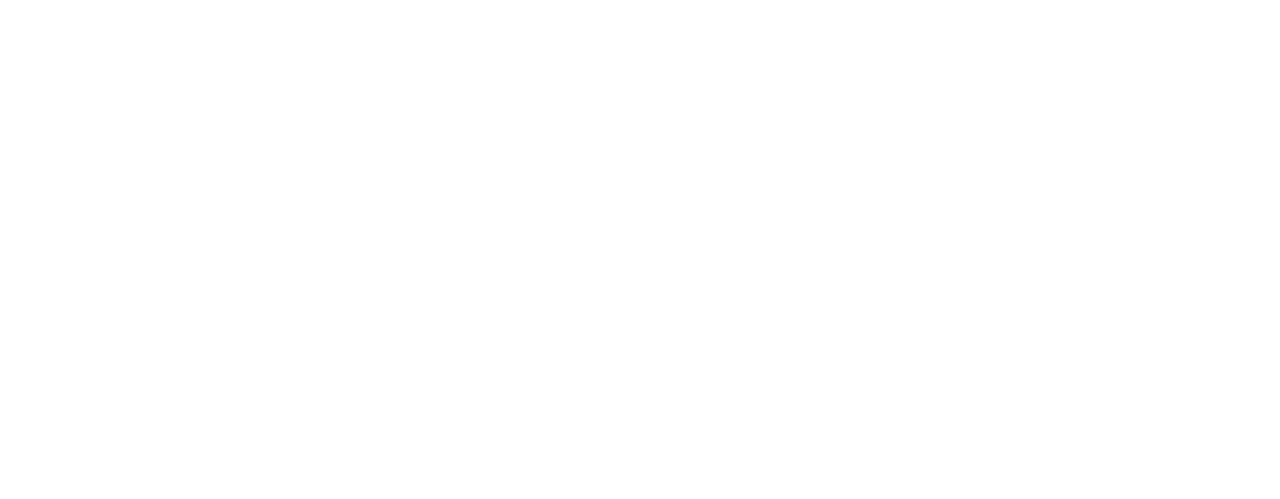
<file: secondaryschoolspricing.html>
<!DOCTYPE html>
<html lang="en">
<head>
<meta charset="utf-8">
<meta http-equiv="X-UA-Compatible" content="IE=edge">
<meta name="viewport" content="width=device-width, initial-scale=1">

<!-- Google Tag Manager --> 

<script>(function(w,d,s,l,i){w[l]=w[l]||[];w[l].push({'gtm.start': 

new Date().getTime(),event:'gtm.js'});var f=d.getElementsByTagName(s)[0], 

j=d.createElement(s),dl=l!='dataLayer'?'&l='+l:'';j.async=true;j.src= 

'https://www.googletagmanager.com/gtm.js?id='+i+dl;f.parentNode.insertBefore(j,f); 

})(window,document,'script','dataLayer','GTM-5JJKHHJ');</script> 

<!-- End Google Tag Manager -->

<title>Healthy Habits Secondary Schools: Pricing</title>

<!-- Bootstrap -->
<link href="css/bootstrap-4.3.1.css" rel="stylesheet">
<link href="css/HealtyHabits.css" rel="stylesheet">
<link rel="stylesheet" href="https://cdnjs.cloudflare.com/ajax/libs/font-awesome/4.7.0/css/font-awesome.min.css">
</head>
<body>
<!-- Google Tag Manager (noscript) -->

<noscript>
<iframe src="https://www.googletagmanager.com/ns.html?id=GTM-5JJKHHJ" 

height="0" width="0" style="display:none;visibility:hidden"></iframe>
</noscript>

<!-- End Google Tag Manager (noscript) -->
<nav class="navbar navbar-expand-lg lead navbar-light border-bottom border-dark mx-auto">
  <div class="container"> <a class="navbar-brand" href="index.html" style="margin-right: 100px"> <img src="images/hhlogo.png" width="120" height="" alt=""> <img src="images/hhlogotext.png" width="" height="60" alt=""> </a>
    <button class="navbar-toggler" type="button" data-toggle="collapse" data-target="#hhnav" aria-controls="hhnav" aria-expanded="false" aria-label="Toggle navigation"> <span class="navbar-toggler-icon"></span> </button>
    <div class="collapse navbar-collapse" id="hhnav">
    <ul class="navbar-nav">
      <li class="nav-item active ml-4 mr-4"> <a class="nav-link" href="whatweoffer.html" style="color: #009FE3">What We Offer<span class="sr-only">(current)</span></a> </li>
      <li class="nav-item dropdown ml-4 mr-4"> <a class="nav-link dropdown-toggle" href="#" id="navbarDropdown" role="button" data-toggle="dropdown" aria-haspopup="true" aria-expanded="false" style="color: #009FE3">Our Services</a>
        <div class="dropdown-menu" aria-labelledby="navbarDropdown"> <a class="dropdown-item" href="healthyhabitsfamilies.html">Families</a> <a class="dropdown-item" href="healthyhabitsschools.html">Primary Schools</a> <a class="dropdown-item" href="healthyhabitssecondaryschools.html">Secondary Schools</a> <a class="dropdown-item" href="healthyhabitssports.html">Sports Clubs</a> <a class="dropdown-item" href="healthyhabitsworkplace.html">Workplaces</a> <a class="dropdown-item" href="healthyhabitscommunities.html">Communities</a> </div>
      </li>
      <li class="nav-item ml-4 mr-4"> <a class="nav-link" href="aboutus.html" id="navbarDropdown1" style="color: #009FE3" role="button" aria-haspopup="true" aria-expanded="false">About Us</a>
		</li>
      </div>
		
    </ul>

  </div>
	<span class="navbar-text">
     <a href="https://www.healthyhabits.technology/" style="color: #0A436F">Healthy Habits Service Login</a>  
    </span>	  
  </div>

</nav>
<header class="secondaryschoolsheader">
  <div class="container h-100">
    <div class="row h-100 align-items-center">
      <div class="col-12 text-center">
        <h1 class="fw-light text-white display-3 pageheader pb-4">Pricing: Secondary Schools</h1>
        <div class="row justify-content-center pb-4"> <a href="contactus.html" class="btn btn-lg contactbutton mx-auto text-center" data-toggle="modal" data-target="#exampleModalCenter">Request Demo</a> <a href="healthyhabitssecondaryschools.html" class="btn btn-lg offerbutton mx-auto">Learn More</a> </div>
      </div>
    </div>
  </div>
</header>
  <div class="maincontent mx-auto pt-5 mb-5 col-xl-10">
    <div class="row border-between">
      <div class="col-md-6 mx-auto my-auto">
        <h1 class="display-3 pb-5" style="font-weight: bold">Our Pricing For Your School</h1>
      </div>
      <div class="col-md-6 my-auto mx-auto">
        <div class="mx-auto flex-column d-flex">
          <button type="button" class="pricingbutton1 mb-4 btn btn-lg view-item" data-toggle="collapse" data-target="#collapseBasic" aria-expanded="false" aria-controls="collapseBasic">Basic Subscription: Secondary School</button>
          <div class="row collapse mx-auto" id="collapseBasic">
            <div class="col-xl-12">
              <h6 class="lead mt-3" style="text-align: left">With our yearly subscription service of</h6>
              <h1 class="display-4" style="text-align: center">£1.00/member</h1>
              <h6 class="lead" style="text-align: center">you will unlock the Healthy Habits Basic Package.</h6>
              <ul class="fa-ul" style="color: green">
                <li><i class="fa fa-check-circle"></i>Content storage and management included.</li>
                <li><i class="fa fa-check-circle"></i>Access to our pre-designed health and wellbeing programmes.</li>
                <li><i class="fa fa-check-circle"></i>Create custom sections for each year, teacher & lecture.</li>
                <li><i class="fa fa-check-circle"></i>Digital attendance records, customised dashboards & reports.</li>
              </ul>
            </div>
          </div>
          <button type="button" class="btn pricingbutton3 btn-lg mb-4 view-item" data-toggle="collapse" data-target="#collapseWearables" aria-expanded="false" aria-controls="collapseWearables">Wearables</button>
         <div class="row collapse mx-auto" id="collapseWearables">
          <div class="col-xl-12">
 <h6 class="lead mt-3" style="text-align: left">With our <b>wearables</b> from GARMIN for</h6>
              <h1 class="display-3" style="text-align: center">£70.00/piece</h1>
              <h6 class="lead" style="text-align: center">you can access health data such as heart rate, sleep and steps</h6>
              <ul class="fa-ul" style="color: green">
                <li><i class="fa fa-check-circle"></i>Content storage & management included</li>
                <li><i class="fa fa-check-circle"></i>Access to our pre-designed health and wellbeing programmes</li>
                <li><i class="fa fa-check-circle"></i>Digital records, customised dashboards & reports</li>
              </ul>

          </div>
        </div>
          <button type="button"  class="btn pricingbutton5 btn-lg view-item mb-4" data-toggle="collapse" data-target="#collapsePremiumWearables" aria-expanded="false" aria-controls="collapsePremiumWearables" >Premium Wearable Upgrade For Individuals</button>
          <div class="row collapse mx-auto" id="collapsePremiumWearables">
            <div class="col-xl-12">
              <h6 class="lead mt-3" style="text-align: left">With our premium wearables upgrade of</h6>
              <h1 class="display-4" style="text-align: center">£24.99/year</h1>
              <h6 class="lead" style="text-align: center">you will unlock the full holistic health experience</h6>
              <ul class="fa-ul" style="color: green">
                <li><i class="fa fa-check-circle"></i>Content your wearable to the platform & record your data.</li>
                <li><i class="fa fa-check-circle"></i>Receive notifications and nudges on your wearable.</li>
                <li><i class="fa fa-check-circle"></i>Include wearable data in your overall health reports.</li>
                <li><i class="fa fa-check-circle"></i>Monitor and track your heart rate, sleep and steps.</li>
              </ul>
            </div>
          </div>
          <button type="button"  class="btn  pricingbutton4 btn-lg view-item " data-toggle="collapse" data-target="#collapsePremiumFamilies" aria-expanded="false" aria-controls="collapsePremiumFamilies">Premium Wearables Upgrade For Schools</button>
          <div class="row collapse mx-auto" id="collapsePremiumFamilies">
            <div class="col-xl-12">
              <h6 class="lead mt-5" style="text-align: left">With our premium wearables upgrade of</h6>
              <h1 class="display-4" style="text-align: center">£49.99/year</h1>
              <h6 class="lead" style="text-align: center">you will unlock the full holistic health experience</h6>
              <ul class="fa-ul" style="color: green">
                <li><i class="fa fa-check-circle"></i>Content your wearable to the platform & record your data.</li>
                <li><i class="fa fa-check-circle"></i>Receive notifications and nudges on your wearable.</li>
                <li><i class="fa fa-check-circle"></i>Include wearable data in your overall health reports.</li>
                <li><i class="fa fa-check-circle"></i>Monitor and track your heart rate, sleep and steps.</li>
              </ul>
            </div>
          </div>
        </div>
      </div>
    </div>
  </div>
	<div class="jumbotron jumbotron-fluid mb-0">
  <div class="row justify-content-center">
    <div class="col-sm-4">
      <div class="card mx-auto mb-4" style="height: 100%">
        <div class="card-body">
          <h1 class="card-title" style="font-size: 3vw"><strong>Fancy A Chat?</strong></h1>
          <p class="card-text lead">We tailor our product to your individual needs. Let's chat and determine your plans for your personal health and wellbeing journey with us.</p>
          <a href="contactus.html" class="btn btn-lg contactbutton btn-block text-center" data-toggle="modal" data-target="#exampleModalCenter">Let's Chat</a> </div>
      </div>
		<!-- Modal -->
<div class="modal fade" id="exampleModalCenter" tabindex="-1" role="dialog" aria-labelledby="exampleModalCenterTitle" aria-hidden="true">
  <div class="modal-dialog modal-dialog-centered" role="document">
    <div class="modal-content">
      <div class="modal-header">
        <h5 class="modal-title" id="exampleModalLongTitle">Contact Us</h5>
        <button type="button" class="close" data-dismiss="modal" aria-label="Close">
          <span aria-hidden="true">&times;</span>
        </button>
      </div>
      <div class="modal-body">
       <form action="mailto:info@healthy-habits.technology" method="post" enctype="text/plain">
      <h2 style="text-align: center">We're open for any suggestion or just to have a chat!</h2>
      <div class="row mt-4 mb-4 mx-auto">
        <div class="col-6 mx-auto">
          <h3 st>Address</h3>
          <p>1 Deans Road
            Bleary, Craigavon
            County Armagh BT66 7AS
            Northern Ireland</p>
        </div>
        <div class="col-6 mx-auto">
          <h3 style="text-align: center">E-mail</h3>
          <p style="text-align: center">info@healthy-habits.technology</p>
        </div>
      </div>
      <label for="fname">Name</label>
      <input type="text" id="fname" name="firstname" placeholder="Your name..">
      <label for="email">E-mail</label>
      <input type="text" id="email" name="email" placeholder="Your e-mail">
      <label for="subject">Subject</label>
      <input type="text" id="subject" name="subject" placeholder="The subject of the message">
      <label for="message">Type your message here</label>
      <textarea id="message" name="message" style="height:200px"></textarea>
      </div>
      <div class="modal-footer">
		   <div class="row mx-auto"> <a href="https://www.youtube.com/channel/UCdy-YYGPq7IrgLQi7a6-kOQ" class="fa fa-youtube"></a> <a href="https://www.facebook.com/HealthyHabitsTechnology" class="fa fa-facebook"></a> <a href="https://twitter.com/HealthyHabitsNI" class="fa fa-twitter"></a> <a href="https://www.linkedin.com/company/healthy-habits-technology/" class="fa fa-linkedin"></a> </div>
         <input type="submit" value="Send Message">
      </div>
		  </form>
    </div>
  </div>
</div>
	
    </div>
    <div class="col-sm-4">
      <div class="card mx-auto" style="height: 100%">
        <div class="card-body">
          <h1 class="card-title" style="font-size: 3vw"><strong>Newsletter</strong></h1>
          <p class="card-text lead">Want to stay up to date on our service? Subscribe to our newsletter and get all the hot and relevant information delivered straight to your inbox.
          Unsubscribe whenever you want.</p>
          <a href="#" class="btn btn-lg contactbutton btn-block text-center">Subscribe</a> </div>
      </div>
    </div>
  </div>
</div>
	
	
<!-- Footer -->
<footer class="text-center text-lg-start text-white"> 
  <!-- Section: Social media -->
  <section
    class="d-flex justify-content-center justify-content-lg-between p-4 border-bottom"
  > 
    <!-- Left -->
    <div class="me-5 d-none d-lg-block"> <span>Get connected with us on social networks:</span> </div>
    <!-- Left --> 
    
    <!-- Right -->
    <div> <a href="https://www.youtube.com/channel/UCdy-YYGPq7IrgLQi7a6-kOQ" class="fa fa-youtube"></a><a href="https://www.facebook.com/HealthyHabitsTechnology" class="fa fa-facebook"></a> <a href="https://twitter.com/HealthyHabitsNI" class="fa fa-twitter"></a> <a href="https://www.linkedin.com/company/healthy-habits-technology/" class="fa fa-linkedin"></a></div>
    <!-- Right --> 
  </section>
  <!-- Section: Social media --> 
  
  <!-- Section: Links  -->
  <section class="border-bottom">
    <div class="container text-center text-md-start mt-5"> 
      <!-- Grid row -->
      <div class="row mt-3"> 
        <!-- Grid column -->
        <div class="col-md-3 col-lg-4 col-xl-3 mx-auto mb-4"> 
          <!-- Content -->
          <h6 class="text-uppercase fw-bold mb-4"> </h6>
          <img src="images/Logo.png" height="125" width="225" alt="Healthy Habits logo"> </div>
        <!-- Grid column --> 
        
        <!-- Grid column -->
        <div class="col-md-2 col-lg-2 col-xl-2 mx-auto mb-4"> 
          <!-- Links -->
          <h6 class="text-uppercase fw-bold mb-4">Customers</h6>
          <p> <a href="healthyhabitsfamilies.html" class="text-reset">Families</a> </p>
          <p> <a href="healthyhabitsschools.html" class="text-reset">Schools</a> </p>
          <p> <a href="healthyhabitssports.html" class="text-reset">Sports Clubs</a> </p>
          <p> <a href="healthyhabitsworkplace.html" class="text-reset">Workplace</a> </p>
          <p> <a href="healthyhabitscommunities.html" class="text-reset">Communities</a> </p>
        </div>
        <!-- Grid column --> 
        
        <!-- Grid column --> 
        
        <!-- Grid column -->
        <div class="col-md-2 col-lg-2 col-xl-2 mx-auto mb-4"> 
          <!-- Links -->
          <h6 class="text-uppercase fw-bold mb-4">Company</h6>
          <p> <a href="aboutus.html" class="text-reset">About Us</a> </p>
        </div>
        <!-- Grid column -->
        <div class="col-md-2 col-lg-2 col-xl-2 mx-auto mb-4"> 
          <!-- Links -->
          <h6 class="text-uppercase fw-bold mb-4">Data</h6>
          <p> <a href="#!" class="text-reset">Data Use</a> </p>
          <p> <a href="#!" class="text-reset">Data Governance</a> </p>
          <p> <a href="#!" class="text-reset">Cookie Policy</a> </p>
        </div>
        <!-- Grid column --> 
      </div>
      <!-- Grid row --> 
    </div>
  </section>
  <!-- Section: Links  --> 
  
  <!-- Copyright -->
  <div class="p-4 text-left" style="background-color: rgba(0, 0, 0, 0.05);"><a class="text-reset fw-bold" href="">Healthy Habits Technology © All Rights Reserved.</a> </div>
  <!-- Copyright --> 
</footer>
<!-- Footer --> 
<!-- jQuery (necessary for Bootstrap's JavaScript plugins) --> 
<script src="js/jquery-3.3.1.min.js"></script> 
<!-- Include all compiled plugins (below), or include individual files as needed --> 
<script src="js/popper.min.js"></script> 
<script src="js/bootstrap-4.3.1.js"></script> 
<script src="js/hh.js"></script>
</body>
</html>
</file>
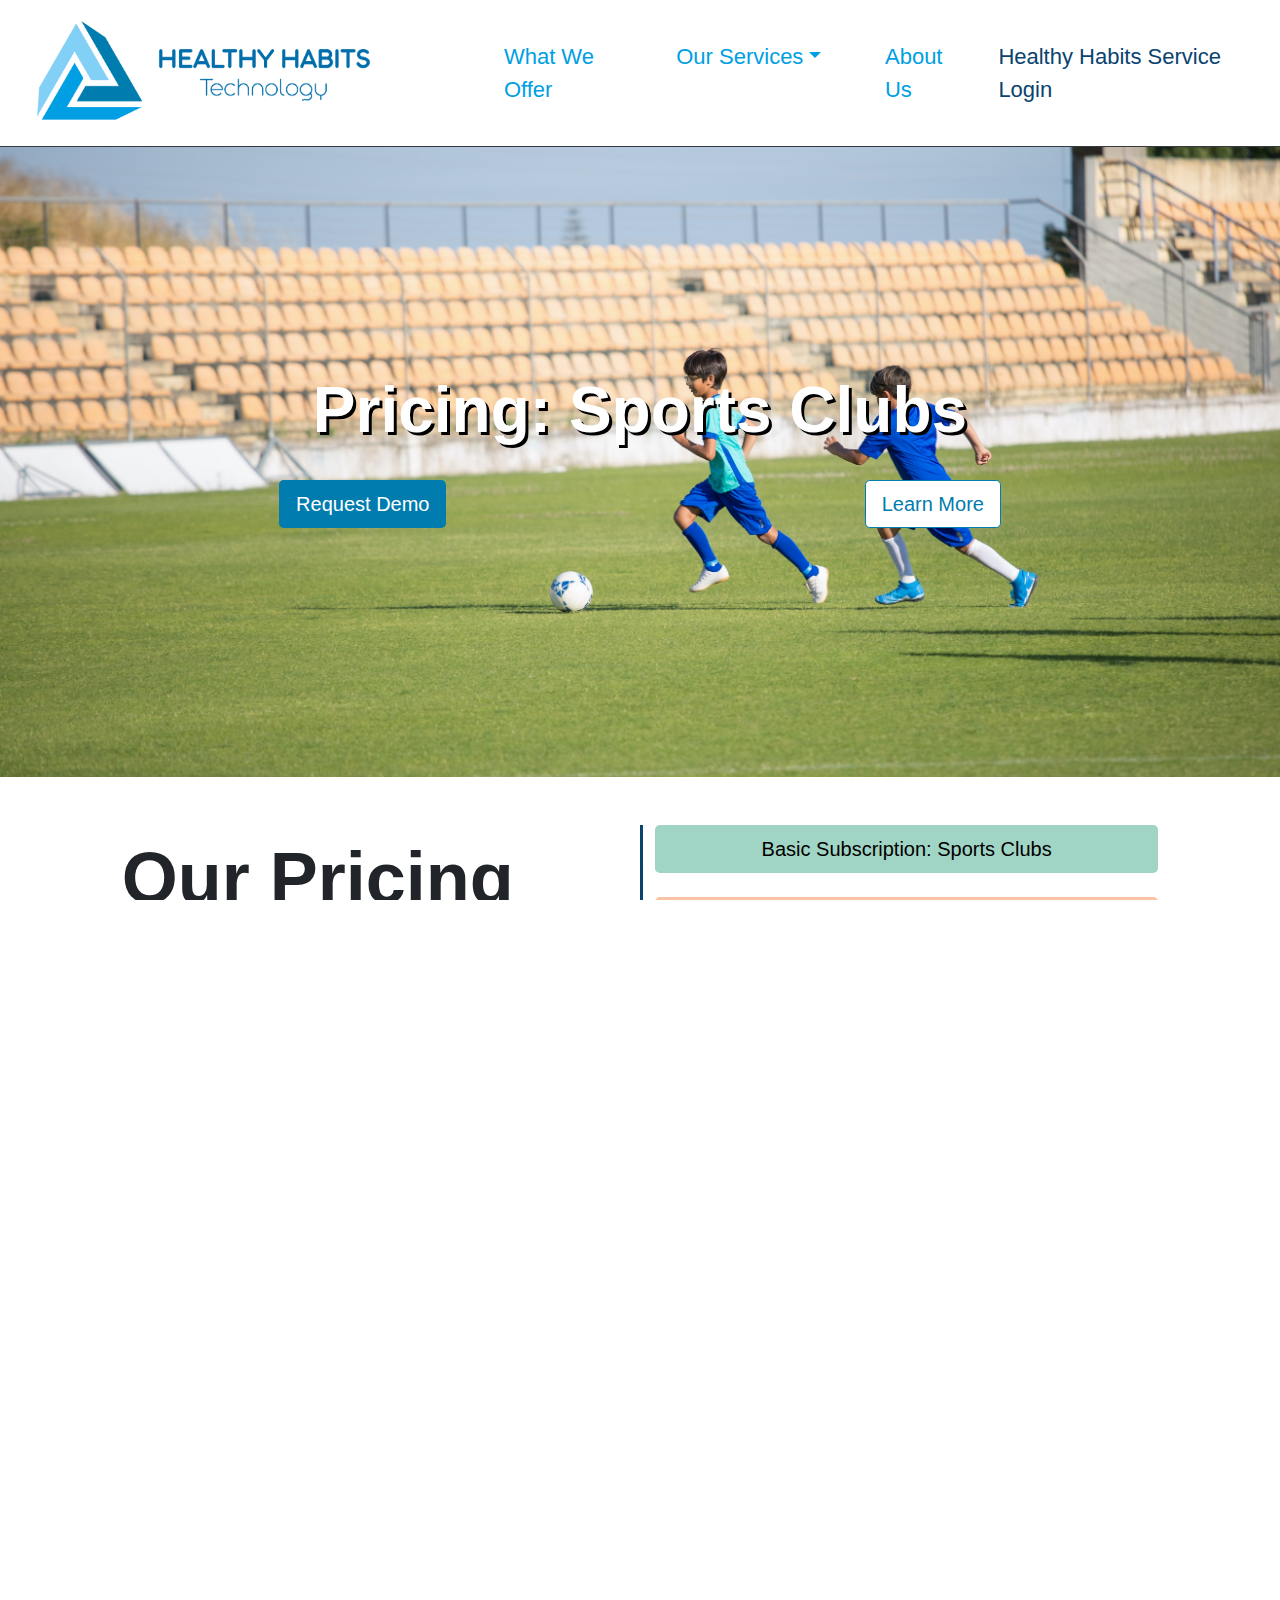
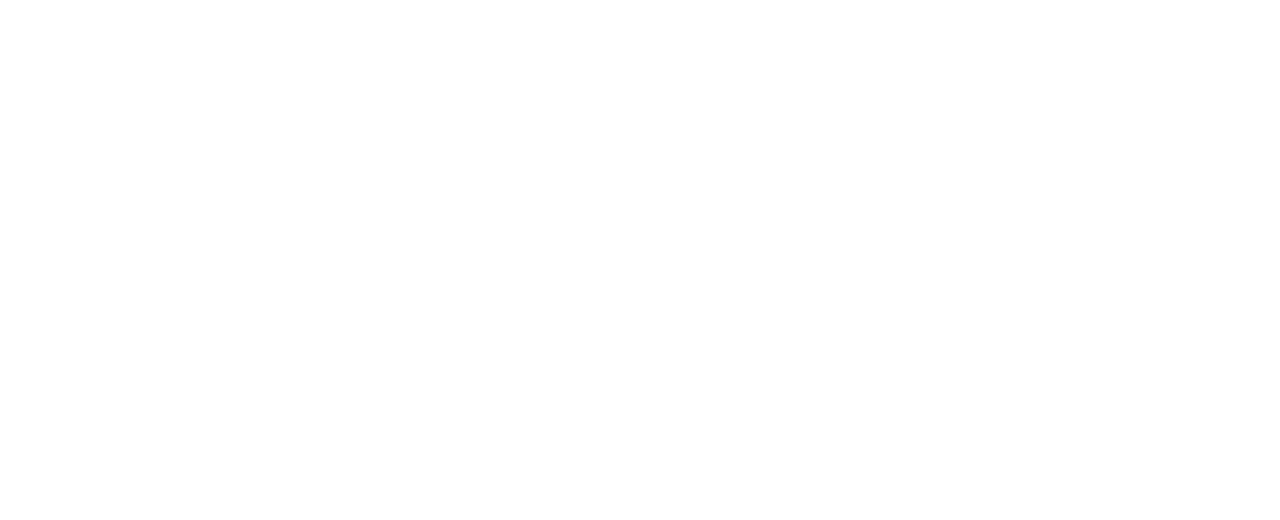
<file: sportsclubspricing.html>
<!DOCTYPE html>
<html lang="en">
<head>
<meta charset="utf-8">
<meta http-equiv="X-UA-Compatible" content="IE=edge">
<meta name="viewport" content="width=device-width, initial-scale=1">

<!-- Google Tag Manager --> 

<script>(function(w,d,s,l,i){w[l]=w[l]||[];w[l].push({'gtm.start': 

new Date().getTime(),event:'gtm.js'});var f=d.getElementsByTagName(s)[0], 

j=d.createElement(s),dl=l!='dataLayer'?'&l='+l:'';j.async=true;j.src= 

'https://www.googletagmanager.com/gtm.js?id='+i+dl;f.parentNode.insertBefore(j,f); 

})(window,document,'script','dataLayer','GTM-5JJKHHJ');</script> 

<!-- End Google Tag Manager -->

<title>Healthy Habits Sports Clubs: Pricing</title>

<!-- Bootstrap -->
<link href="css/bootstrap-4.3.1.css" rel="stylesheet">
<link href="css/HealtyHabits.css" rel="stylesheet">
<link rel="stylesheet" href="https://cdnjs.cloudflare.com/ajax/libs/font-awesome/4.7.0/css/font-awesome.min.css">
</head>
<body>
<!-- Google Tag Manager (noscript) -->

<noscript>
<iframe src="https://www.googletagmanager.com/ns.html?id=GTM-5JJKHHJ" 

height="0" width="0" style="display:none;visibility:hidden"></iframe>
</noscript>

<!-- End Google Tag Manager (noscript) -->
<nav class="navbar navbar-expand-lg lead navbar-light border-bottom border-dark mx-auto">
  <div class="container"> <a class="navbar-brand" href="index.html" style="margin-right: 100px"> <img src="images/hhlogo.png" width="120" height="" alt=""> <img src="images/hhlogotext.png" width="" height="60" alt=""> </a>
    <button class="navbar-toggler" type="button" data-toggle="collapse" data-target="#hhnav" aria-controls="hhnav" aria-expanded="false" aria-label="Toggle navigation"> <span class="navbar-toggler-icon"></span> </button>
    <div class="collapse navbar-collapse" id="hhnav">
    <ul class="navbar-nav">
      <li class="nav-item active ml-4 mr-4"> <a class="nav-link" href="whatweoffer.html" style="color: #009FE3">What We Offer<span class="sr-only">(current)</span></a> </li>
      <li class="nav-item dropdown ml-4 mr-4"> <a class="nav-link dropdown-toggle" href="#" id="navbarDropdown" role="button" data-toggle="dropdown" aria-haspopup="true" aria-expanded="false" style="color: #009FE3">Our Services</a>
        <div class="dropdown-menu" aria-labelledby="navbarDropdown"> <a class="dropdown-item" href="healthyhabitsfamilies.html">Families</a> <a class="dropdown-item" href="healthyhabitsschools.html">Primary Schools</a> <a class="dropdown-item" href="healthyhabitssecondaryschools.html">Secondary Schools</a> <a class="dropdown-item" href="healthyhabitssports.html">Sports Clubs</a> <a class="dropdown-item" href="healthyhabitsworkplace.html">Workplaces</a> <a class="dropdown-item" href="healthyhabitscommunities.html">Communities</a> </div>
      </li>
      <li class="nav-item ml-4 mr-4"> <a class="nav-link" href="aboutus.html" id="navbarDropdown1" style="color: #009FE3" role="button" aria-haspopup="true" aria-expanded="false">About Us</a>
		</li>
      </div>
		
    </ul>

  </div>
	<span class="navbar-text">
     <a href="https://www.healthyhabits.technology/" style="color: #0A436F">Healthy Habits Service Login</a>  
    </span>	  
  </div>

</nav>
<header class="sportsheader">
  <div class="container h-100">
    <div class="row h-100 align-items-center">
      <div class="col-12 text-center">
        <h1 class="fw-light text-white display-1 pageheader pb-4">Pricing: Sports Clubs</h1>
        <div class="row justify-content-center pb-4"> <a href="contactus.html" class="btn btn-lg contactbutton mx-auto text-center" data-toggle="modal" data-target="#exampleModalCenter">Request Demo</a> <a href="healthyhabitssports.html" class="btn btn-lg offerbutton mx-auto">Learn More</a> </div>
      </div>
    </div>
  </div>
</header>
  <div class="maincontent mx-auto pt-5 mb-5 col-xl-10">
    <div class="row border-between">
      <div class="col-md-6 mx-auto my-auto">
        <h1 class="display-3 pb-5" style="font-weight: bold">Our Pricing For Your Sports Club</h1>
      </div>
      <div class="col-md-6 my-auto mx-auto">
        <div class="mx-auto flex-column d-flex">
          <button type="button" class="pricingbutton1 mb-4 btn btn-lg view-item" data-toggle="collapse" data-target="#collapseBasicYouth" aria-expanded="false" aria-controls="collapseBasicYouth">Basic Subscription: Sports Clubs</button>
          <div class="row collapse mx-auto" id="collapseBasicYouth">
            <div class="col-xl-12">
              <h6 class="lead mt-3" style="text-align: left">With our subscription service of</h6>
              <h1 class="display-4" style="text-align: center">£0.25/member</h1>
              <h6 class="lead" style="text-align: center">you will unlock the Healthy Habits Basic Package.</h6>
              <ul class="fa-ul" style="color: green">
                <li><i class="fa fa-check-circle"></i>Platform for developing coaches and coaching content.</li>
                <li><i class="fa fa-check-circle"></i>Access to our pre-designed health and wellbeing programmes.</li>
                <li><i class="fa fa-check-circle"></i>Monitor your members' engagement and participation.</li>
                <li><i class="fa fa-check-circle"></i>Reports that show activity, quality & impact of your programme.</li>
              </ul>
            </div>
          </div>
          <button type="button" class="pricingbutton2 mb-4 btn btn-lg view-item" data-toggle="collapse" data-target="#collapseBasicCommunity" aria-expanded="false" aria-controls="collapseBasicCommunity">Basic Subscription: Community Gyms</button>
          <div class="row collapse mx-auto" id="collapseBasicCommunity">
            <div class="col-xl-12">
              <h6 class="lead mt-3" style="text-align: left">With our yearly subscription service of</h6>
              <h1 class="display-4" style="text-align: center">£1.00/member</h1>
              <h6 class="lead" style="text-align: center">you will unlock the Healthy Habits Basic Package.</h6>
              <ul class="fa-ul" style="color: green">
                <li><i class="fa fa-check-circle"></i>Platform for developing coaches and coaching content.</li>
                <li><i class="fa fa-check-circle"></i>Access to our pre-designed health and wellbeing programmes.</li>
                <li><i class="fa fa-check-circle"></i>Monitor your members' engagement and participation.</li>
                <li><i class="fa fa-check-circle"></i>Reports that show activity, quality & impact of your programme.</li>
              </ul>
            </div>
          </div>
          <button type="button" class="btn pricingbutton3 btn-lg mb-4 view-item" data-toggle="collapse" data-target="#collapseWearables" aria-expanded="false" aria-controls="collapseWearables">Wearables</button>
          <div class="row collapse mx-auto" id="collapseWearables">
          <div class="col-xl-12">
 <h6 class="lead mt-3" style="text-align: left">With our <b>wearables</b> from GARMIN for</h6>
              <h1 class="display-3" style="text-align: center">£70.00/piece</h1>
              <h6 class="lead" style="text-align: center">you can access health data such as heart rate, sleep and steps</h6>
              <ul class="fa-ul" style="color: green">
                <li><i class="fa fa-check-circle"></i>Content storage & management included</li>
                <li><i class="fa fa-check-circle"></i>Access to our pre-designed health and wellbeing programmes</li>
                <li><i class="fa fa-check-circle"></i>Digital records, customised dashboards & reports</li>
              </ul>

          </div>
        </div>
          <button type="button"  class="btn pricingbutton5 btn-lg view-item mb-4" data-toggle="collapse" data-target="#collapsePremiumWearables" aria-expanded="false" aria-controls="collapsePremiumWearables" >Premium Wearable Upgrade For Individuals</button>
          <div class="row collapse mx-auto" id="collapsePremiumWearables">
            <div class="col-xl-12">
              <h6 class="lead mt-3" style="text-align: left">With our premium wearables upgrade of</h6>
              <h1 class="display-4" style="text-align: center">£24.99/year</h1>
              <h6 class="lead" style="text-align: center">you will unlock the full holistic health experience</h6>
              <ul class="fa-ul" style="color: green">
                <li><i class="fa fa-check-circle"></i>Content your wearable to the platform & record your data.</li>
                <li><i class="fa fa-check-circle"></i>Receive notifications and nudges on your wearable.</li>
                <li><i class="fa fa-check-circle"></i>Include wearable data in your overall health reports.</li>
                <li><i class="fa fa-check-circle"></i>Monitor and track your heart rate, sleep and steps.</li>
              </ul>
            </div>
          </div>
          <button type="button"  class="btn  pricingbutton4 btn-lg view-item" data-toggle="collapse" data-target="#collapsePremiumFamilies" aria-expanded="false" aria-controls="collapsePremiumFamilies">Premium Wearables Upgrade For Families</button>
          <div class="row collapse mx-auto" id="collapsePremiumFamilies">
            <div class="col-xl-12 ">
              <h6 class="lead mt-5" style="text-align: left">With our premium wearables upgrade of</h6>
              <h1 class="display-4" style="text-align: center">£49.99/year</h1>
              <h6 class="lead" style="text-align: center">you will unlock the full holistic health experience</h6>
              <ul class="fa-ul" style="color: green">
                <li><i class="fa fa-check-circle"></i>Content your wearable to the platform & record your data.</li>
                <li><i class="fa fa-check-circle"></i>Receive notifications and nudges on your wearable.</li>
                <li><i class="fa fa-check-circle"></i>Include wearable data in your overall health reports.</li>
                <li><i class="fa fa-check-circle"></i>Monitor and track your heart rate, sleep and steps.</li>
              </ul>
            </div>
          </div>
        </div>
      </div>
    </div>
  </div>

	<div class="jumbotron jumbotron-fluid mb-0">
  <div class="row justify-content-center">
    <div class="col-sm-4">
      <div class="card mx-auto mb-4" style="height: 100%">
        <div class="card-body">
          <h1 class="card-title" style="font-size: 3vw"><strong>Fancy A Chat?</strong></h1>
          <p class="card-text lead">We tailor our product to your individual needs. Let's chat and determine your plans for your personal health and wellbeing journey with us.</p>
          <a href="contactus.html" class="btn btn-lg contactbutton btn-block text-center" data-toggle="modal" data-target="#exampleModalCenter">Let's Chat</a> </div>
      </div>
		<!-- Modal -->
<div class="modal fade" id="exampleModalCenter" tabindex="-1" role="dialog" aria-labelledby="exampleModalCenterTitle" aria-hidden="true">
  <div class="modal-dialog modal-dialog-centered" role="document">
    <div class="modal-content">
      <div class="modal-header">
        <h5 class="modal-title" id="exampleModalLongTitle">Contact Us</h5>
        <button type="button" class="close" data-dismiss="modal" aria-label="Close">
          <span aria-hidden="true">&times;</span>
        </button>
      </div>
      <div class="modal-body">
       <form action="mailto:info@healthy-habits.technology" method="post" enctype="text/plain">
      <h2 style="text-align: center">We're open for any suggestion or just to have a chat!</h2>
      <div class="row mt-4 mb-4 mx-auto">
        <div class="col-6 mx-auto">
          <h3 st>Address</h3>
          <p>1 Deans Road
            Bleary, Craigavon
            County Armagh BT66 7AS
            Northern Ireland</p>
        </div>
        <div class="col-6 mx-auto">
          <h3 style="text-align: center">E-mail</h3>
          <p style="text-align: center">info@healthy-habits.technology</p>
        </div>
      </div>
      <label for="fname">Name</label>
      <input type="text" id="fname" name="firstname" placeholder="Your name..">
      <label for="email">E-mail</label>
      <input type="text" id="email" name="email" placeholder="Your e-mail">
      <label for="subject">Subject</label>
      <input type="text" id="subject" name="subject" placeholder="The subject of the message">
      <label for="message">Type your message here</label>
      <textarea id="message" name="message" style="height:200px"></textarea>
      </div>
      <div class="modal-footer">
		   <div class="row mx-auto"> <a href="https://www.youtube.com/channel/UCdy-YYGPq7IrgLQi7a6-kOQ" class="fa fa-youtube"></a> <a href="https://www.facebook.com/HealthyHabitsTechnology" class="fa fa-facebook"></a> <a href="https://twitter.com/HealthyHabitsNI" class="fa fa-twitter"></a> <a href="https://www.linkedin.com/company/healthy-habits-technology/" class="fa fa-linkedin"></a> </div>
         <input type="submit" value="Send Message">
      </div>
		  </form>
    </div>
  </div>
</div>
	
    </div>
    <div class="col-sm-4">
      <div class="card mx-auto" style="height: 100%">
        <div class="card-body">
          <h1 class="card-title" style="font-size: 3vw"><strong>Newsletter</strong></h1>
          <p class="card-text lead">Want to stay up to date on our service? Subscribe to our newsletter and get all the hot and relevant information delivered straight to your inbox.
          Unsubscribe whenever you want.</p>
          <a href="#" class="btn btn-lg contactbutton btn-block text-center">Subscribe</a> </div>
      </div>
    </div>
  </div>
</div>
	
	
<!-- Footer -->
<footer class="text-center text-lg-start text-white"> 
  <!-- Section: Social media -->
  <section
    class="d-flex justify-content-center justify-content-lg-between p-4 border-bottom"
  > 
    <!-- Left -->
    <div class="me-5 d-none d-lg-block"> <span>Get connected with us on social networks:</span> </div>
    <!-- Left --> 
    
    <!-- Right -->
    <div> <a href="https://www.youtube.com/channel/UCdy-YYGPq7IrgLQi7a6-kOQ" class="fa fa-youtube"></a><a href="https://www.facebook.com/HealthyHabitsTechnology" class="fa fa-facebook"></a> <a href="https://twitter.com/HealthyHabitsNI" class="fa fa-twitter"></a> <a href="https://www.linkedin.com/company/healthy-habits-technology/" class="fa fa-linkedin"></a></div>
    <!-- Right --> 
  </section>
  <!-- Section: Social media --> 
  
  <!-- Section: Links  -->
  <section class="border-bottom">
    <div class="container text-center text-md-start mt-5"> 
      <!-- Grid row -->
      <div class="row mt-3"> 
        <!-- Grid column -->
        <div class="col-md-3 col-lg-4 col-xl-3 mx-auto mb-4"> 
          <!-- Content -->
          <h6 class="text-uppercase fw-bold mb-4"> </h6>
          <img src="images/Logo.png" height="125" width="225" alt="Healthy Habits logo"> </div>
        <!-- Grid column --> 
        
        <!-- Grid column -->
        <div class="col-md-2 col-lg-2 col-xl-2 mx-auto mb-4"> 
          <!-- Links -->
          <h6 class="text-uppercase fw-bold mb-4">Customers</h6>
          <p> <a href="healthyhabitsfamilies.html" class="text-reset">Families</a> </p>
          <p> <a href="healthyhabitsschools.html" class="text-reset">Schools</a> </p>
          <p> <a href="healthyhabitssports.html" class="text-reset">Sports Clubs</a> </p>
          <p> <a href="healthyhabitsworkplace.html" class="text-reset">Workplace</a> </p>
          <p> <a href="healthyhabitscommunities.html" class="text-reset">Communities</a> </p>
        </div>
        <!-- Grid column --> 
        
        <!-- Grid column --> 
        
        <!-- Grid column -->
        <div class="col-md-2 col-lg-2 col-xl-2 mx-auto mb-4"> 
          <!-- Links -->
          <h6 class="text-uppercase fw-bold mb-4">Company</h6>
          <p> <a href="aboutus.html" class="text-reset">About Us</a> </p>
        </div>
        <!-- Grid column -->
        <div class="col-md-2 col-lg-2 col-xl-2 mx-auto mb-4"> 
          <!-- Links -->
          <h6 class="text-uppercase fw-bold mb-4">Data</h6>
          <p> <a href="#!" class="text-reset">Data Use</a> </p>
          <p> <a href="#!" class="text-reset">Data Governance</a> </p>
          <p> <a href="#!" class="text-reset">Cookie Policy</a> </p>
        </div>
        <!-- Grid column --> 
      </div>
      <!-- Grid row --> 
    </div>
  </section>
  <!-- Section: Links  --> 
  
  <!-- Copyright -->
  <div class="p-4 text-left" style="background-color: rgba(0, 0, 0, 0.05);"><a class="text-reset fw-bold" href="">Healthy Habits Technology © All Rights Reserved.</a> </div>
  <!-- Copyright --> 
</footer>
<!-- Footer --> 
<!-- jQuery (necessary for Bootstrap's JavaScript plugins) --> 
<script src="js/jquery-3.3.1.min.js"></script> 
<!-- Include all compiled plugins (below), or include individual files as needed --> 
<script src="js/popper.min.js"></script> 
<script src="js/bootstrap-4.3.1.js"></script> 
<script src="js/hh.js"></script>
</body>
</html>
</file>
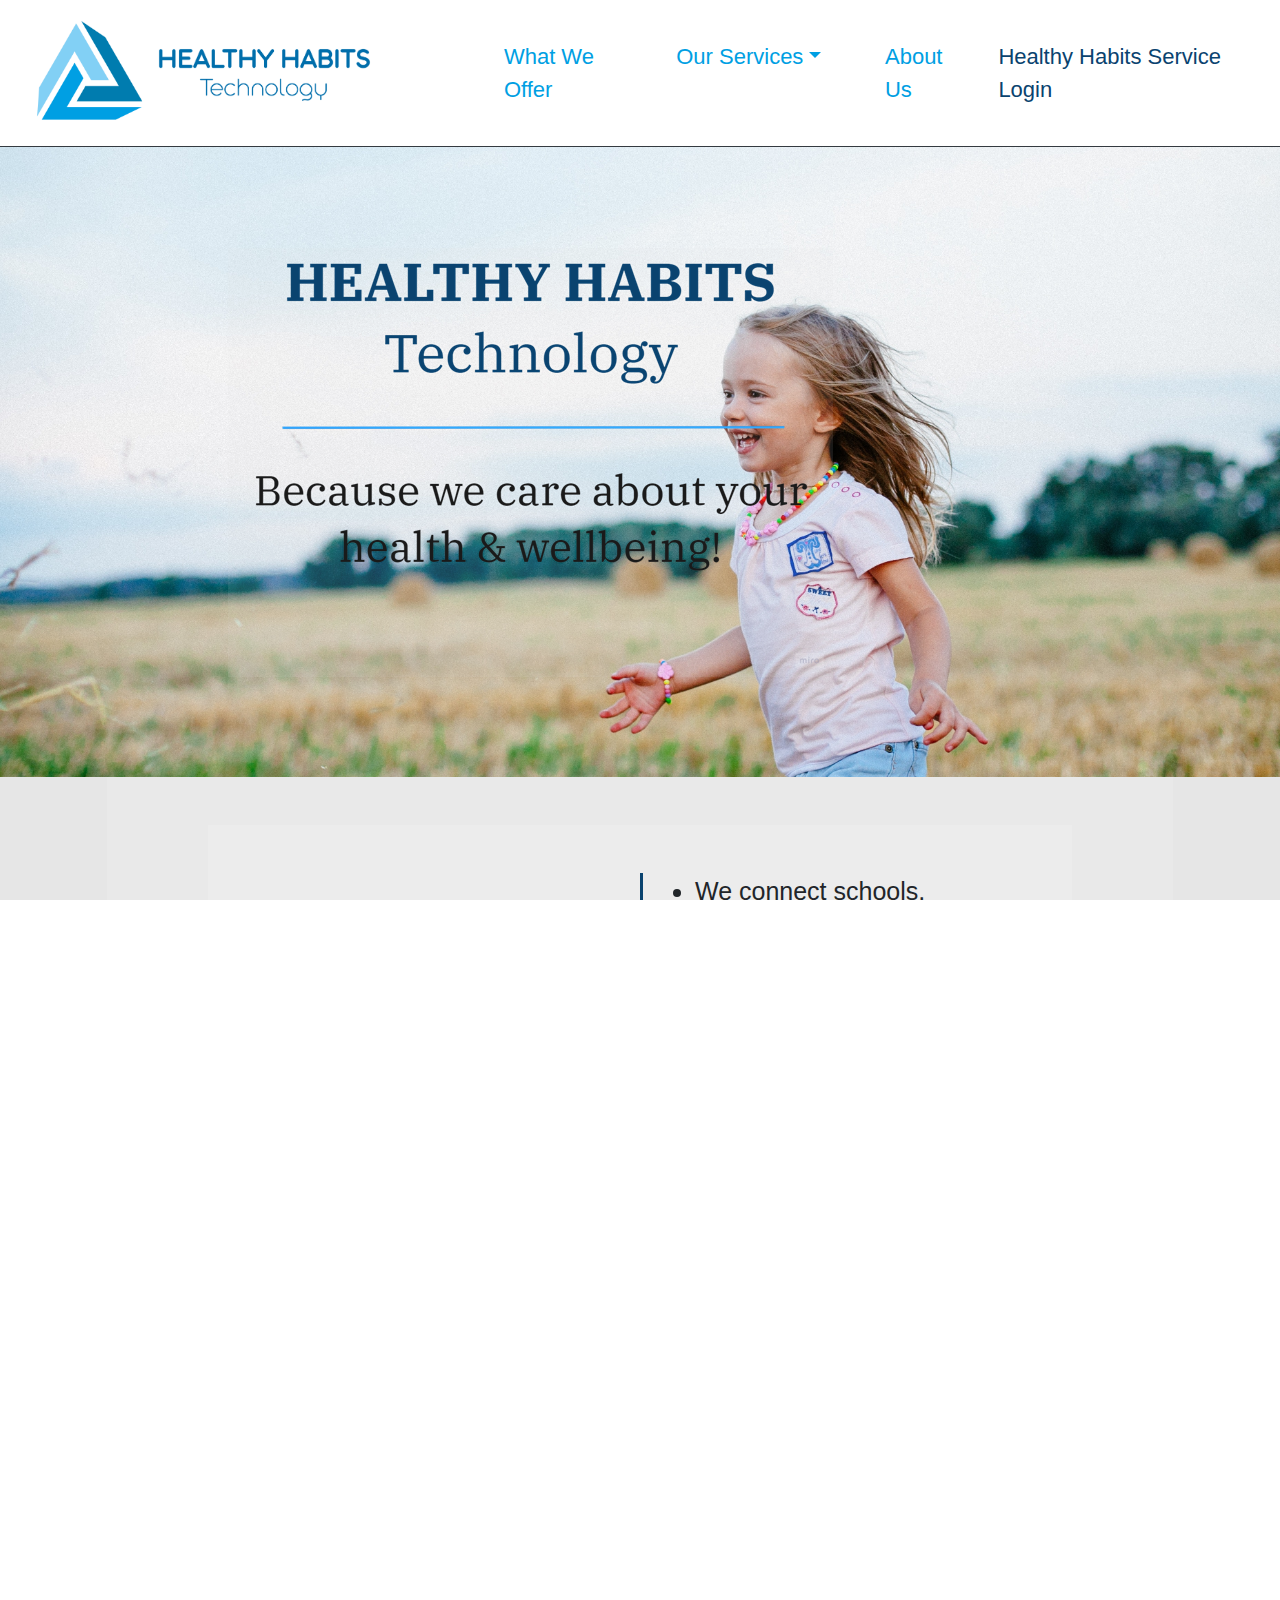
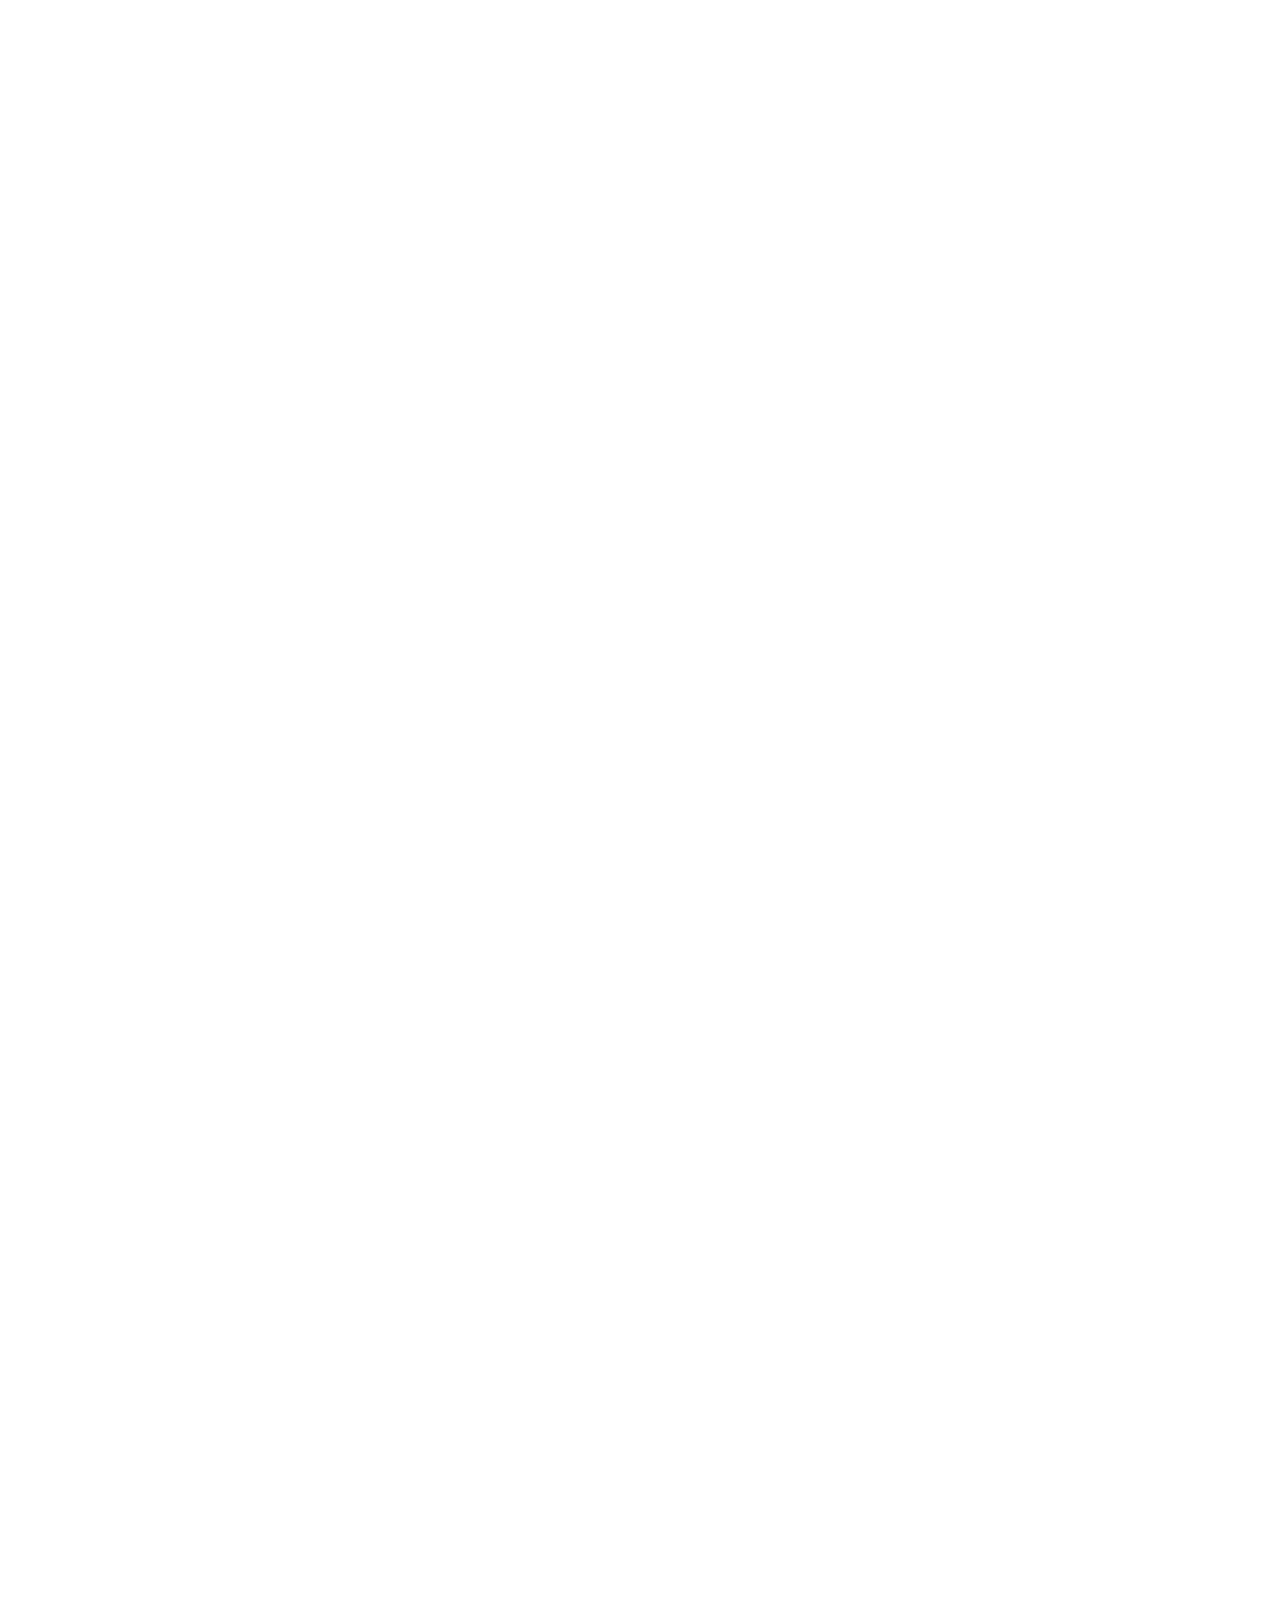
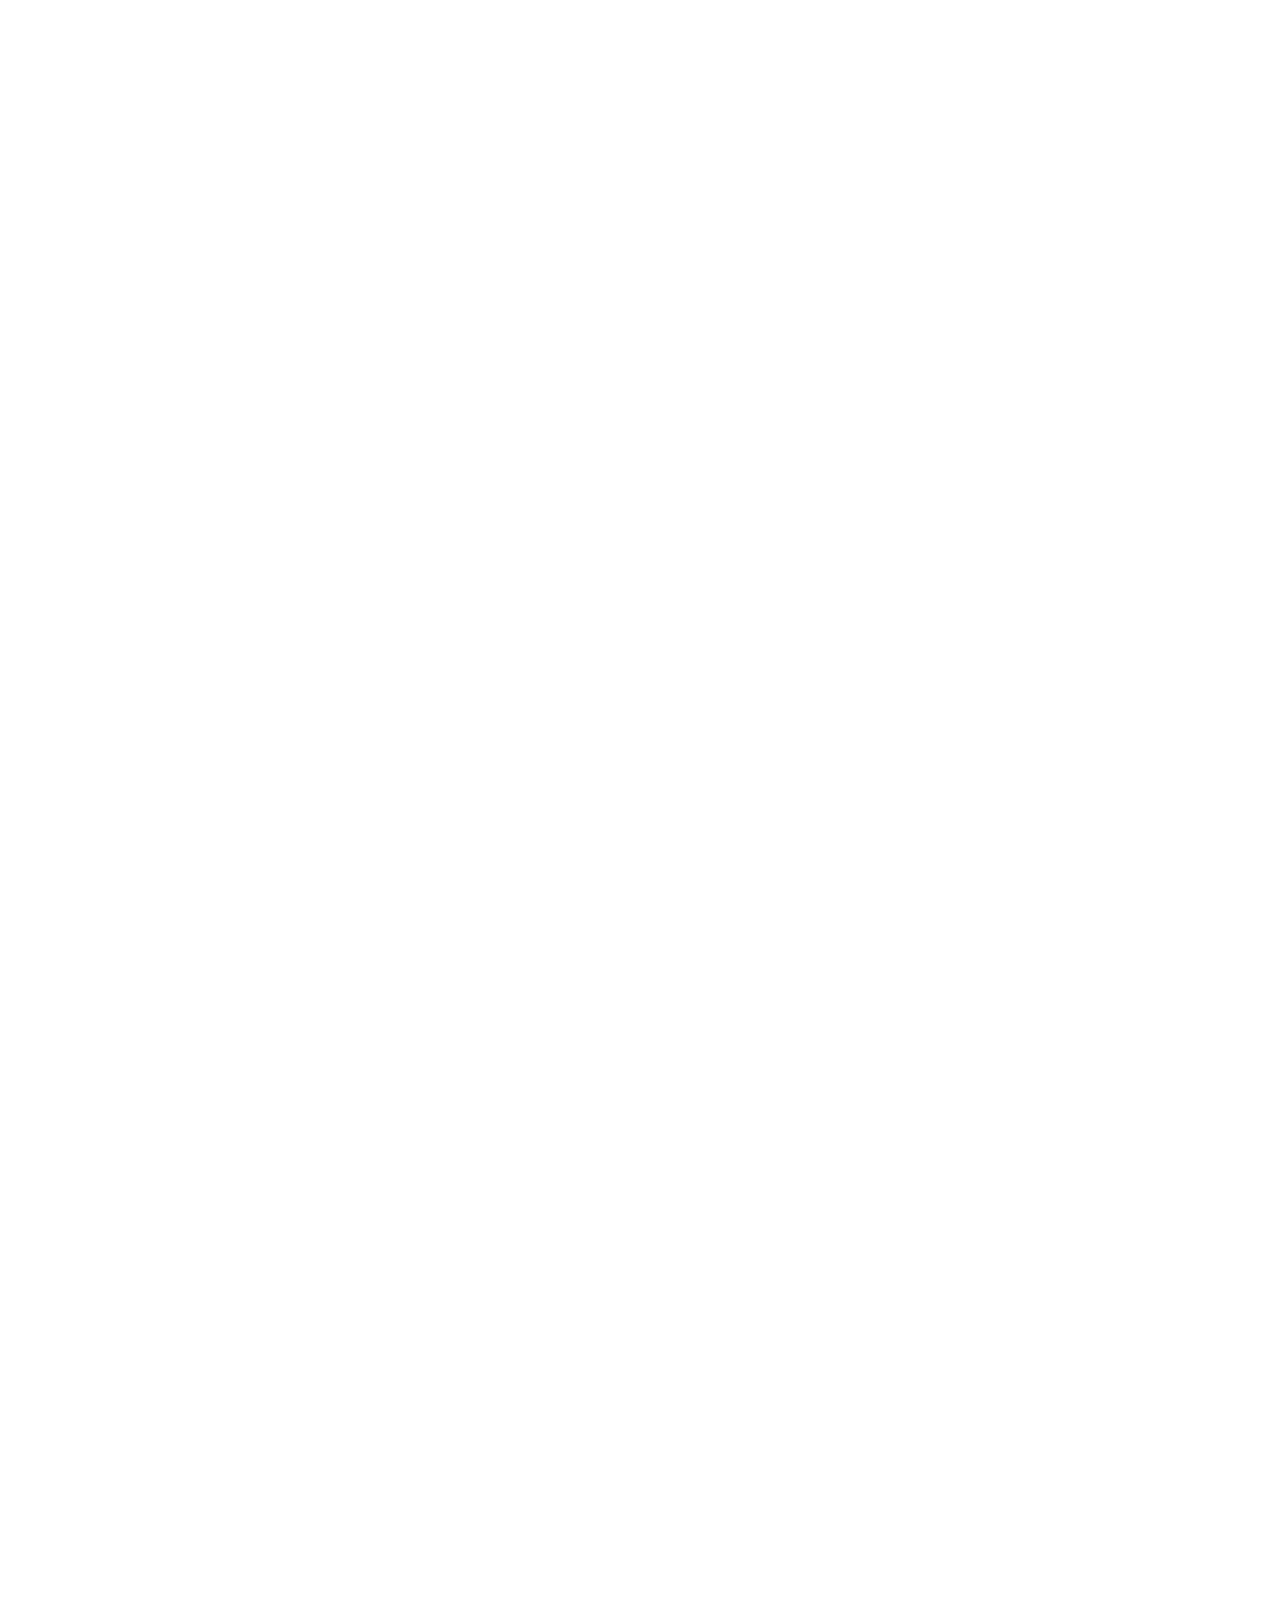
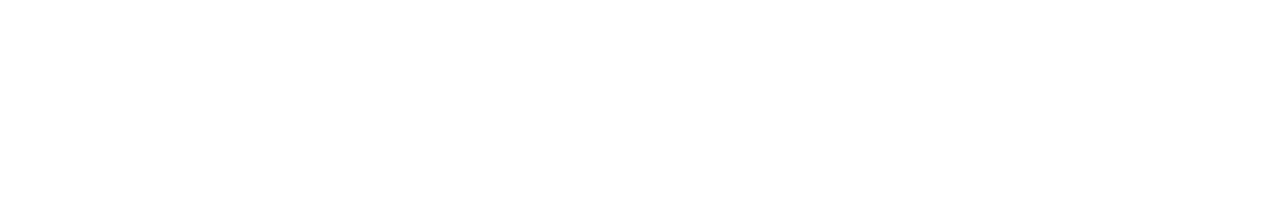
<file: whatweoffer.html>
<!DOCTYPE html>
<html lang="en">
<head>
<meta charset="utf-8">
<meta http-equiv="X-UA-Compatible" content="IE=edge">
<meta name="viewport" content="width=device-width, initial-scale=1">

<!-- Google Tag Manager --> 

<script>(function(w,d,s,l,i){w[l]=w[l]||[];w[l].push({'gtm.start': 

new Date().getTime(),event:'gtm.js'});var f=d.getElementsByTagName(s)[0], 

j=d.createElement(s),dl=l!='dataLayer'?'&l='+l:'';j.async=true;j.src= 

'https://www.googletagmanager.com/gtm.js?id='+i+dl;f.parentNode.insertBefore(j,f); 

})(window,document,'script','dataLayer','GTM-5JJKHHJ');</script> 

<!-- End Google Tag Manager -->

<title>What We Offer</title>

<!-- Bootstrap -->
<link href="css/bootstrap-4.3.1.css" rel="stylesheet">
<link href="css/HealtyHabits.css" rel="stylesheet">
<link rel="stylesheet" href="https://cdnjs.cloudflare.com/ajax/libs/font-awesome/4.7.0/css/font-awesome.min.css">
</head>
<body>
<!-- Google Tag Manager (noscript) -->

<noscript>
<iframe src="https://www.googletagmanager.com/ns.html?id=GTM-5JJKHHJ" 

height="0" width="0" style="display:none;visibility:hidden"></iframe>
</noscript>

<!-- End Google Tag Manager (noscript) -->
<nav class="navbar navbar-expand-lg lead navbar-light border-bottom border-dark mx-auto">
  <div class="container"> <a class="navbar-brand" href="index.html" style="margin-right: 100px"> <img src="images/hhlogo.png" width="120" height="" alt=""> <img src="images/hhlogotext.png" width="" height="60" alt=""> </a>
    <button class="navbar-toggler" type="button" data-toggle="collapse" data-target="#hhnav" aria-controls="hhnav" aria-expanded="false" aria-label="Toggle navigation"> <span class="navbar-toggler-icon"></span> </button>
    <div class="collapse navbar-collapse" id="hhnav">
    <ul class="navbar-nav">
      <li class="nav-item active ml-4 mr-4"> <a class="nav-link" href="whatweoffer.html" style="color: #009FE3">What We Offer<span class="sr-only">(current)</span></a> </li>
      <li class="nav-item dropdown ml-4 mr-4"> <a class="nav-link dropdown-toggle" href="#" id="navbarDropdown" role="button" data-toggle="dropdown" aria-haspopup="true" aria-expanded="false" style="color: #009FE3">Our Services</a>
        <div class="dropdown-menu" aria-labelledby="navbarDropdown"> <a class="dropdown-item" href="healthyhabitsfamilies.html">Families</a> <a class="dropdown-item" href="healthyhabitsschools.html">Primary Schools</a> <a class="dropdown-item" href="healthyhabitssecondaryschools.html">Secondary Schools</a> <a class="dropdown-item" href="healthyhabitssports.html">Sports Clubs</a> <a class="dropdown-item" href="healthyhabitsworkplace.html">Workplaces</a> <a class="dropdown-item" href="healthyhabitscommunities.html">Communities</a> </div>
      </li>
      <li class="nav-item ml-4 mr-4"> <a class="nav-link" href="aboutus.html" id="navbarDropdown1" style="color: #009FE3" role="button" aria-haspopup="true" aria-expanded="false">About Us</a>
		</li>
      </div>
		
    </ul>

  </div>
	<span class="navbar-text">
     <a href="https://www.healthyhabits.technology/" style="color: #0A436F">Healthy Habits Service Login</a>  
    </span>	  
  </div>

</nav>
<header class="offerheader">
  <div class="container-fluid h-100">
    <div class="row h-100 align-items-center">
      <div class="col-3 text-center offset-xl-2 col-xl-5"> <img src="images/whatweoffer/headertext.png" style="max-height: 100vh; max-width: 50vw; margin: auto"> </div>
    </div>
  </div>
</header>
<section class="section-1">
  <div class="maincontent pt-5 col-xl-10 mx-auto">
    <div class="maincontent pt-5 col-xl-10 mx-auto">
      <div class="row border-between">
        <div class="col-md-6 justify-content-center mx-auto my-auto">
          <h1 class="display-3" style="font-weight: bold">What We Do</h1>
        </div>
        <div class="col-md-6">
          <ul class="lead" style="font-size:25px">
            <li>We connect schools, communities, workplaces, sports clubs, and families onto a single holistic platform</li>
            <li>Our wearables service automatically captures your activity data at school, work, at play and at home. </li>
            <li>Using our Artificial Intelligence (AI) service developed in partnership with Ulster University, we can analyse your personal activity data against the Canadian 24-Hour Movement Guidelines for children and adults to create personalised interventions and nudges to encourage the adoption of new healthy habits. </li>
            <li>Our platform also promotes and underpins the UK Government’s activity target of achieving 60 minutes of daily activity. </li>
          </ul>
        </div>
      </div>
    </div>
  </div>
</section>
	

  <div class="container container-fluid pb-4 pt-4"  style="background-image: url('images/cycle.png'); background-repeat: no-repeat; background-position: center 79%; background-size: 500px ">
	  <h1 class="text-center lead display-2 mb-5" style="font-weight: bold">How It Works</h1>
      	  <div class="row mx-auto pb-5" style="margin-bottom: 100px">
	   <button type="button" id="testsettracesBtn1" class="btn btn-lg popobutton1 mx-auto" data-toggle="popover" data-placement="bottom" data-content="1. Provide us with your health & wellbeing data through self reporting and wearables connected to the platform.<br/> 2. Use our mobile app or desktop version to report data.<br/> 3. We record and analyse your data based on our Outcome-Based Accountability model, preparing the data for future use in our dashboards, reports and rewards." data-trigger="hover" data-html="true">1. The Data</button>
	  </div>
	  <div class="row mx-auto" style="padding-left: 50px; margin-bottom: 100px">
	     <button type="button" class="btn btn-lg popobutton3 mx-auto" data-toggle="popover" data-placement="left" data-content="1. Our AI provides you with personalised interventions and nudges to help you reach your personal BEST health.<br/>2. Centralise all of your health & wellbeing data in your reports and dashboards. <br/>3. Share your results with family, friends, teachers and coaches to motivate yourself and others." data-trigger="hover" data-html="true">4. Your Health</button>
		    <button type="button" class="btn btn-lg popobutton2 mx-auto" data-toggle="popover" data-placement="right" data-content="1. Monitor REAL progress by Recording, Encouraging, Analysing and Leading yourself, your children and your family with our mobile app.<br/>2. Build personalized dashboards & share valuable content with your family and friends.<br/> 3. Earn rewards for outstanding participation and engagement from your organisations, clubs and school." data-trigger="hover" data-html="true">2. The Mobile App</button>
	  </div>
	  	  <div class="row pt-5 mb-5 mx-auto">
	     <button type="button" class="btn btn-lg contactbutton mx-auto" data-toggle="popover" data-placement="top" data-content="1. Create, manage & store new content and upload it to our platform in fully customisable sections. <br/>2. Manage your day-to-day life with our integrated calendar.<br/>3. Easily assign, manage and amend roles and permissions with our ready-to-go roles, members and teams lists!" data-trigger="hover" data-html="true">3. Your Content</button>
	  </div>
  </div>

	
	<section class="section-1">
  <div class="jumbotron jumbotron-fluid mb-0">
	        <h1 class="text-light text-center display-4 pb-4">Who Do We Work With?</h1>
    <div class="row justify-content-center mx-auto">

      <img class="img-fluid" src="images/whatweoffer/workwith.png" alt="An image of the organisations that Healthy Habits work with" width="1920rem" height="10" style="background: white"> </div>
  </div>
  </div>
</section>

<section class="section-1">
  <div class="maincontent pt-5 col-xl-10 mx-auto">
    <div class="maincontent pt-5 col-xl-10 mx-auto">
 <h2 class="text-center display-4" style="font-weight: bold">Demonstrate Impact Through:</h2>
    <h6 class="text-center" style="font-size: 30px">Outcome Based Accountability</h6>
    <p>&nbsp;</p>
    <p class="text-left lead pb-4" style="font-size:25px">Enabling organisations to show the difference they make.</p>
    <div class="row justify-content-center">
      <div class="card border-0 mx-auto homecard">
		  <div class="card-img" style="background-image: url('./images/whatweoffer/howmuch.jpg'); background-position: center; background-repeat: no-repeat; background-size: cover"> 
		  <img>
		  </div>
        <h5 class="text-center">How much did you do?</h5>
        <div class="card-body">
          <p class="card-text lead">The platform allows you to easily record activities and attendance.</p>
        </div>
      </div>
      <div class="card border-0 mx-auto homecard"> 
		  		  <div class="card-img" style="background-image: url('./images/whatweoffer/howwell.jpg'); background-position: center; background-repeat: no-repeat; background-size: cover"> 
		  <img>
		  </div>
        <h5 class="text-center">How well did you do?</h5>
        <div class="card-body">
          <p class="card-text lead">Easily gather data on the quality of your programme or service, from quick rating options to the recording of feedback.</p>
        </div>
      </div>
      <div class="card border-0 mx-auto homecard">
		  <div class="card-img" style="background-image: url('./images/whatweoffer/Impact.jpg'); background-position: center; background-repeat: no-repeat; background-size: cover"> 
		  <img>
		  </div>
<h5 class="text-center">Impact</h5>
        <div class="card-body">
          <p class="card-text lead">We capture high quality data which is analysed by the latest AI technology to demonstrate the impact of your work to Stakeholders & Funders.</p>
        </div>
      </div>
    </div>
    <div class="row justify-content-center pb-4 mt-4"> <a href="contactus.html" class="btn btn-lg contactbutton mx-auto text-center" data-toggle="modal" data-target="#exampleModalCenter">Request Demo</a>  </div>
  </div>
    </div>
  </div>
</section>

<div class="jumbotron jumbotron-fluid mb-0">
  <div class="row justify-content-center">
    <div class="col-sm-4">
      <div class="card mx-auto mb-4" style="height: 100%">
        <div class="card-body">
          <h1 class="card-title" style="font-size: 3vw"><strong>Fancy A Chat?</strong></h1>
          <p class="card-text lead">We tailor our product to your individual needs. Let's chat and determine your plans for your personal health and wellbeing journey with us.</p>
          <a href="contactus.html" class="btn btn-lg contactbutton btn-block text-center" data-toggle="modal" data-target="#exampleModalCenter">Let's Chat</a> </div>
      </div>
		<!-- Modal -->
<div class="modal fade" id="exampleModalCenter" tabindex="-1" role="dialog" aria-labelledby="exampleModalCenterTitle" aria-hidden="true">
  <div class="modal-dialog modal-dialog-centered" role="document">
    <div class="modal-content">
      <div class="modal-header">
        <h5 class="modal-title" id="exampleModalLongTitle">Contact Us</h5>
        <button type="button" class="close" data-dismiss="modal" aria-label="Close">
          <span aria-hidden="true">&times;</span>
        </button>
      </div>
      <div class="modal-body">
       <form action="mailto:info@healthy-habits.technology" method="post" enctype="text/plain">
      <h2 style="text-align: center">We're open for any suggestion or just to have a chat!</h2>
      <div class="row mt-4 mb-4 mx-auto">
        <div class="col-6 mx-auto">
          <h3 st>Address</h3>
          <p>1 Deans Road
            Bleary, Craigavon
            County Armagh BT66 7AS
            Northern Ireland</p>
        </div>
        <div class="col-6 mx-auto">
          <h3 style="text-align: center">E-mail</h3>
          <p style="text-align: center">info@healthy-habits.technology</p>
        </div>
      </div>
      <label for="fname">Name</label>
      <input type="text" id="fname" name="firstname" placeholder="Your name..">
      <label for="email">E-mail</label>
      <input type="text" id="email" name="email" placeholder="Your e-mail">
      <label for="subject">Subject</label>
      <input type="text" id="subject" name="subject" placeholder="The subject of the message">
      <label for="message">Type your message here</label>
      <textarea id="message" name="message" style="height:200px"></textarea>
      </div>
      <div class="modal-footer">
		   <div class="row mx-auto"> <a href="https://www.youtube.com/channel/UCdy-YYGPq7IrgLQi7a6-kOQ" class="fa fa-youtube"></a> <a href="https://www.facebook.com/HealthyHabitsTechnology" class="fa fa-facebook"></a> <a href="https://twitter.com/HealthyHabitsNI" class="fa fa-twitter"></a> <a href="https://www.linkedin.com/company/healthy-habits-technology/" class="fa fa-linkedin"></a> </div>
         <input type="submit" value="Send Message">
      </div>
		  </form>
    </div>
  </div>
</div>
	
    </div>
    <div class="col-sm-4">
      <div class="card mx-auto" style="height: 100%">
        <div class="card-body">
          <h1 class="card-title" style="font-size: 3vw"><strong>Newsletter</strong></h1>
          <p class="card-text lead">Want to stay up to date on our service? Subscribe to our newsletter and get all the hot and relevant information delivered straight to your inbox.
          Unsubscribe whenever you want.</p>
          <a href="#" class="btn btn-lg contactbutton btn-block text-center">Subscribe</a> </div>
      </div>
    </div>
  </div>
</div>

<!-- Footer -->
<footer class="text-center text-lg-start text-white"> 
  <!-- Section: Social media -->
  <section
    class="d-flex justify-content-center justify-content-lg-between p-4 border-bottom"
  > 
    <!-- Left -->
    <div class="me-5 d-none d-lg-block"> <span>Get connected with us on social networks:</span> </div>
    <!-- Left --> 
    
    <!-- Right -->
    <div> <a href="https://www.youtube.com/channel/UCdy-YYGPq7IrgLQi7a6-kOQ" class="fa fa-youtube"></a><a href="https://www.facebook.com/HealthyHabitsTechnology" class="fa fa-facebook"></a> <a href="https://twitter.com/HealthyHabitsNI" class="fa fa-twitter"></a> <a href="https://www.linkedin.com/company/healthy-habits-technology/" class="fa fa-linkedin"></a></div>
    <!-- Right --> 
  </section>
  <!-- Section: Social media --> 
  
  <!-- Section: Links  -->
  <section class="border-bottom">
    <div class="container text-center text-md-start mt-5"> 
      <!-- Grid row -->
      <div class="row mt-3"> 
        <!-- Grid column -->
        <div class="col-md-3 col-lg-4 col-xl-3 mx-auto mb-4"> 
          <!-- Content -->
          <h6 class="text-uppercase fw-bold mb-4"> </h6>
          <img src="images/Logo.png" height="125" width="225" alt="Healthy Habits logo"> </div>
        <!-- Grid column --> 
        
        <!-- Grid column -->
        <div class="col-md-2 col-lg-2 col-xl-2 mx-auto mb-4"> 
          <!-- Links -->
          <h6 class="text-uppercase fw-bold mb-4">Customers</h6>
          <p> <a href="healthyhabitsfamilies.html" class="text-reset">Families</a> </p>
          <p> <a href="healthyhabitsschools.html" class="text-reset">Schools</a> </p>
          <p> <a href="healthyhabitssports.html" class="text-reset">Sports Clubs</a> </p>
          <p> <a href="healthyhabitsworkplace.html" class="text-reset">Workplace</a> </p>
          <p> <a href="healthyhabitscommunities.html" class="text-reset">Communities</a> </p>
        </div>
        <!-- Grid column --> 
        
        <!-- Grid column --> 
        
        <!-- Grid column -->
        <div class="col-md-2 col-lg-2 col-xl-2 mx-auto mb-4"> 
          <!-- Links -->
          <h6 class="text-uppercase fw-bold mb-4">Company</h6>
          <p> <a href="aboutus.html" class="text-reset">About Us</a> </p>
        </div>
        <!-- Grid column -->
        <div class="col-md-2 col-lg-2 col-xl-2 mx-auto mb-4"> 
          <!-- Links -->
          <h6 class="text-uppercase fw-bold mb-4">Data</h6>
          <p> <a href="#!" class="text-reset">Data Use</a> </p>
          <p> <a href="#!" class="text-reset">Data Governance</a> </p>
          <p> <a href="#!" class="text-reset">Cookie Policy</a> </p>
        </div>
        <!-- Grid column --> 
      </div>
      <!-- Grid row --> 
    </div>
  </section>
  <!-- Section: Links  --> 
  
  <!-- Copyright -->
  <div class="p-4 text-left" style="background-color: rgba(0, 0, 0, 0.05);"><a class="text-reset fw-bold" href="">Healthy Habits Technology © All Rights Reserved.</a> </div>
  <!-- Copyright --> 
</footer>
<!-- Footer --> 
<!-- jQuery (necessary for Bootstrap's JavaScript plugins) --> 
<script src="js/jquery-3.3.1.min.js"></script> 
<!-- Include all compiled plugins (below), or include individual files as needed --> 
<script src="js/popper.min.js"></script> 
<script src="js/bootstrap-4.3.1.js"></script> 
<script src="js/hh.js"></script>
</body>
</html>
</file>
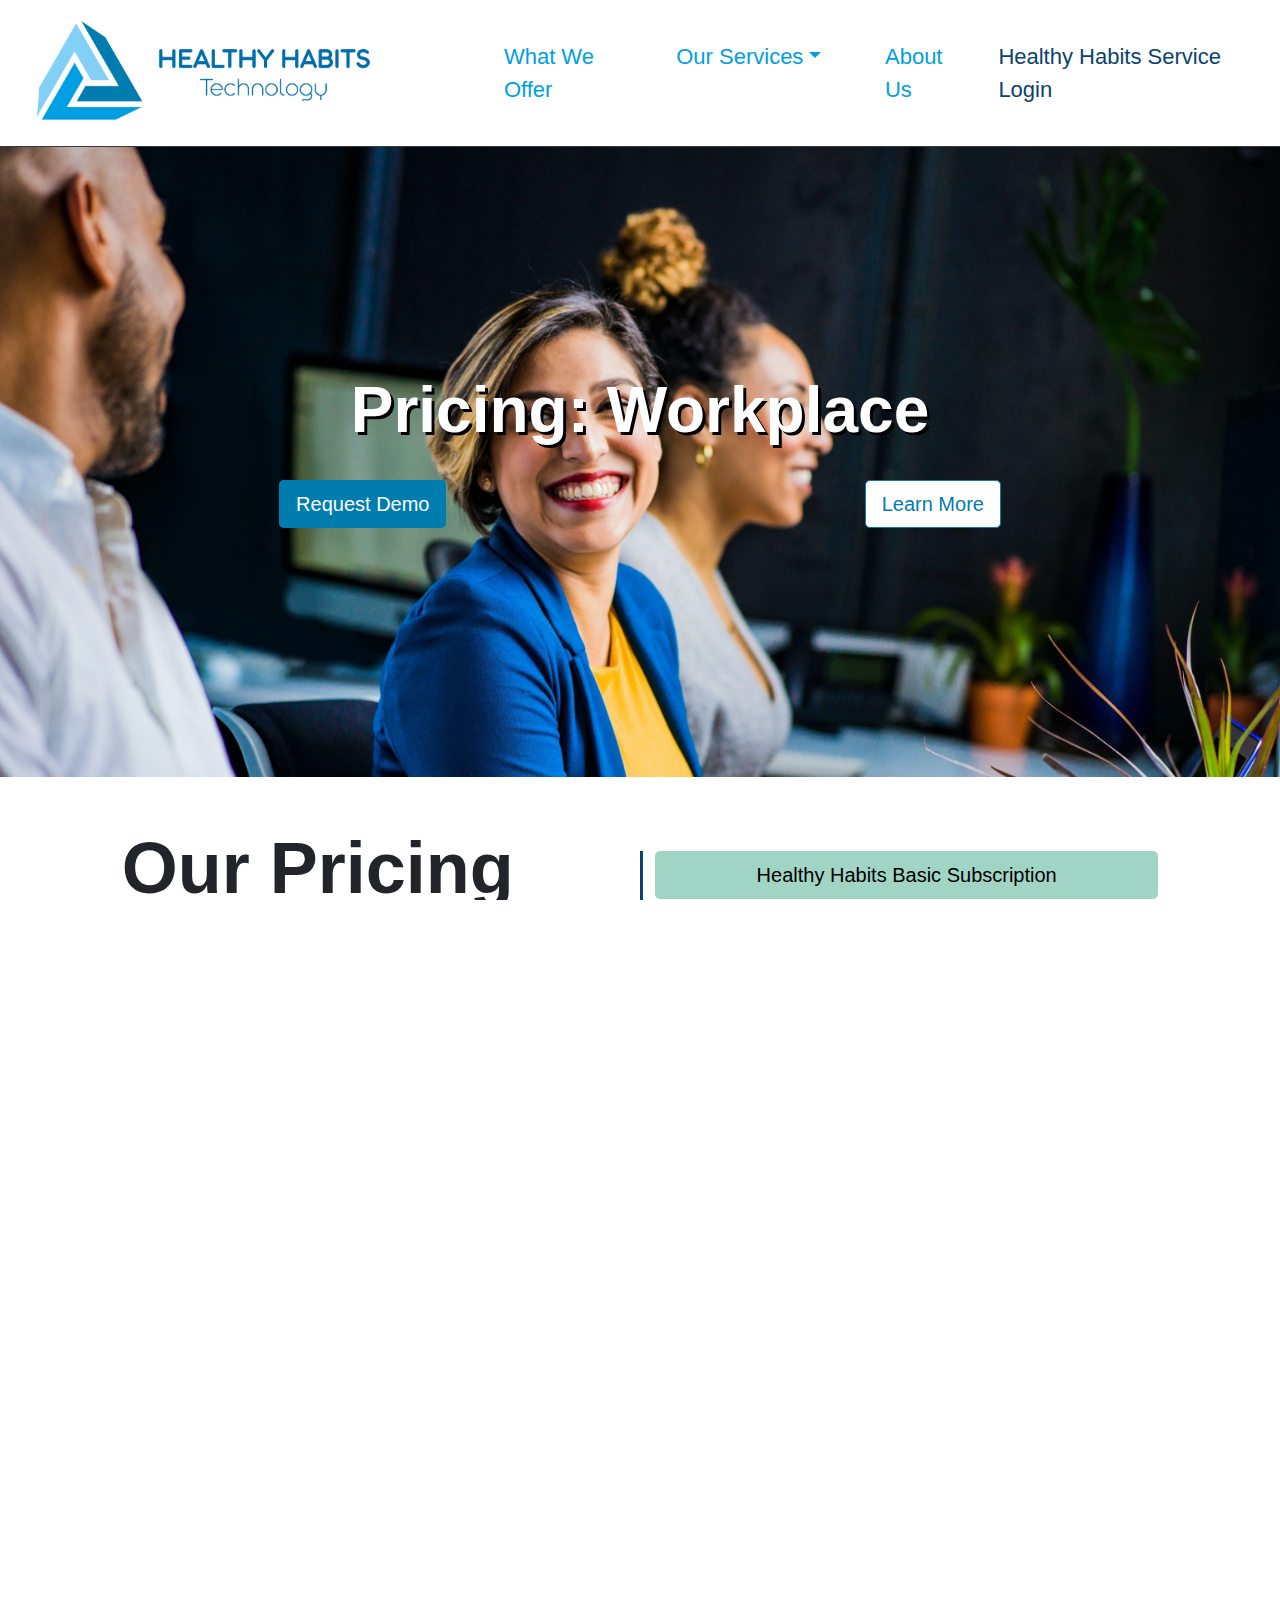
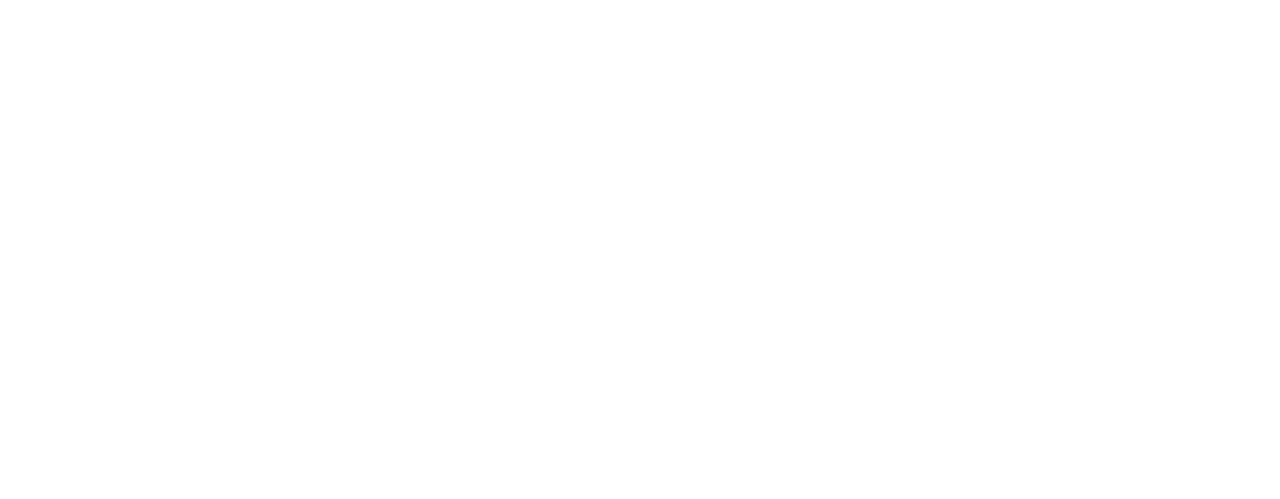
<file: workplacepricing.html>
<!DOCTYPE html>
<html lang="en">
<head>
<meta charset="utf-8">
<meta http-equiv="X-UA-Compatible" content="IE=edge">
<meta name="viewport" content="width=device-width, initial-scale=1">

<!-- Google Tag Manager --> 

<script>(function(w,d,s,l,i){w[l]=w[l]||[];w[l].push({'gtm.start': 

new Date().getTime(),event:'gtm.js'});var f=d.getElementsByTagName(s)[0], 

j=d.createElement(s),dl=l!='dataLayer'?'&l='+l:'';j.async=true;j.src= 

'https://www.googletagmanager.com/gtm.js?id='+i+dl;f.parentNode.insertBefore(j,f); 

})(window,document,'script','dataLayer','GTM-5JJKHHJ');</script> 

<!-- End Google Tag Manager -->

<title>Healthy Habits Workplace: Pricing</title>

<!-- Bootstrap -->
<link href="css/bootstrap-4.3.1.css" rel="stylesheet">
<link href="css/HealtyHabits.css" rel="stylesheet">
<link rel="stylesheet" href="https://cdnjs.cloudflare.com/ajax/libs/font-awesome/4.7.0/css/font-awesome.min.css">
</head>
<body>
<!-- Google Tag Manager (noscript) -->

<noscript>
<iframe src="https://www.googletagmanager.com/ns.html?id=GTM-5JJKHHJ" 

height="0" width="0" style="display:none;visibility:hidden"></iframe>
</noscript>

<!-- End Google Tag Manager (noscript) -->
<nav class="navbar navbar-expand-lg lead navbar-light border-bottom border-dark mx-auto">
  <div class="container"> <a class="navbar-brand" href="index.html" style="margin-right: 100px"> <img src="images/hhlogo.png" width="120" height="" alt=""> <img src="images/hhlogotext.png" width="" height="60" alt=""> </a>
    <button class="navbar-toggler" type="button" data-toggle="collapse" data-target="#hhnav" aria-controls="hhnav" aria-expanded="false" aria-label="Toggle navigation"> <span class="navbar-toggler-icon"></span> </button>
    <div class="collapse navbar-collapse" id="hhnav">
    <ul class="navbar-nav">
      <li class="nav-item active ml-4 mr-4"> <a class="nav-link" href="whatweoffer.html" style="color: #009FE3">What We Offer<span class="sr-only">(current)</span></a> </li>
      <li class="nav-item dropdown ml-4 mr-4"> <a class="nav-link dropdown-toggle" href="#" id="navbarDropdown" role="button" data-toggle="dropdown" aria-haspopup="true" aria-expanded="false" style="color: #009FE3">Our Services</a>
        <div class="dropdown-menu" aria-labelledby="navbarDropdown"> <a class="dropdown-item" href="healthyhabitsfamilies.html">Families</a> <a class="dropdown-item" href="healthyhabitsschools.html">Primary Schools</a> <a class="dropdown-item" href="healthyhabitssecondaryschools.html">Secondary Schools</a> <a class="dropdown-item" href="healthyhabitssports.html">Sports Clubs</a> <a class="dropdown-item" href="healthyhabitsworkplace.html">Workplaces</a> <a class="dropdown-item" href="healthyhabitscommunities.html">Communities</a> </div>
      </li>
      <li class="nav-item ml-4 mr-4"> <a class="nav-link" href="aboutus.html" id="navbarDropdown1" style="color: #009FE3" role="button" aria-haspopup="true" aria-expanded="false">About Us</a>
		</li>
      </div>
		
    </ul>

  </div>
	<span class="navbar-text">
     <a href="https://www.healthyhabits.technology/" style="color: #0A436F">Healthy Habits Service Login</a>  
    </span>	  
  </div>

</nav>
<header class="workplaceheader">
  <div class="container h-100">
    <div class="row h-100 align-items-center">
      <div class="col-12 text-center">
        <h1 class="fw-light text-white display-3 pageheader pb-4">Pricing: Workplace</h1>
        <div class="row justify-content-center pb-4"> <a href="contactus.html" class="btn btn-lg contactbutton mx-auto text-center" data-toggle="modal" data-target="#exampleModalCenter">Request Demo</a> <a href="healthyhabitssports.html" class="btn btn-lg offerbutton mx-auto">Learn More</a> </div>
      </div>
    </div>
  </div>
</header>
	
  <div class="maincontent mx-auto pt-5 mb-5 col-xl-10">
    <div class="row border-between">
      <div class="col-md-6 mx-auto my-auto">
        <h1 class="display-3 pb-5" style="font-weight: bold">Our Pricing For Your Workplace</h1>
      </div>
      <div class="col-md-6 my-auto mx-auto">
        <div class="mx-auto flex-column d-flex">
          <button type="button" class="pricingbutton1 mb-4 btn btn-lg view-item" data-toggle="collapse" data-target="#collapseBasic" aria-expanded="false" aria-controls="collapseBasic">Healthy Habits Basic Subscription</button>
          <div class="row collapse mx-auto" id="collapseBasic">
            <div class="col-xl-12">
              <h6 class="lead mt-3" style="text-align: left">With our monthly subscription service of</h6>
              <h1 class="display-4" style="text-align: center">£0.50/member</h1>
              <h6 class="lead" style="text-align: center">you will unlock the Healthy Habits Basic Package</h6>
              <ul class="fa-ul" style="color: green">
                <li><i class="fa fa-check-circle"></i>Monitor your employees' engagement and participation.</li>
                <li><i class="fa fa-check-circle"></i>Access to our pre-designed health and wellbeing programmes.</li>
                <li><i class="fa fa-check-circle"></i>Directly measure efficacy and effectiveness of your programmes</li>
                <li><i class="fa fa-check-circle"></i>Integrated data capture from any device with AI informed nudges</li>
              </ul>
            </div>
          </div>
          <button type="button" class="btn pricingbutton3 btn-lg mb-4 view-item" data-toggle="collapse" data-target="#collapseWearables" aria-expanded="false" aria-controls="collapseWearables">Wearables</button>
         <div class="row collapse mx-auto" id="collapseWearables">
          <div class="col-xl-12">
 <h6 class="lead mt-3" style="text-align: left">With our <b>wearables</b> from GARMIN for</h6>
              <h1 class="display-3" style="text-align: center">£70.00/piece</h1>
              <h6 class="lead" style="text-align: center">you can access health data such as heart rate, sleep and steps</h6>
              <ul class="fa-ul" style="color: green">
                <li><i class="fa fa-check-circle"></i>Content storage & management included</li>
                <li><i class="fa fa-check-circle"></i>Access to our pre-designed health and wellbeing programmes</li>
                <li><i class="fa fa-check-circle"></i>Digital records, customised dashboards & reports</li>
              </ul>

          </div>
        </div>
          <button type="button"  class="btn pricingbutton5 btn-lg view-item mb-4" data-toggle="collapse" data-target="#collapsePremiumWearables" aria-expanded="false" aria-controls="collapsePremiumWearables" >Premium Wearable Upgrade For Individuals</button>
          <div class="row collapse mx-auto" id="collapsePremiumWearables">
            <div class="col-xl-12">
              <h6 class="lead mt-3" style="text-align: left">With our premium wearables upgrade of</h6>
              <h1 class="display-4" style="text-align: center">£24.99/year</h1>
              <h6 class="lead" style="text-align: center">you will unlock the full holistic health experience</h6>
              <ul class="fa-ul" style="color: green">
                <li><i class="fa fa-check-circle"></i>Content your wearable to the platform & record your data.</li>
                <li><i class="fa fa-check-circle"></i>Receive notifications and nudges on your wearable.</li>
                <li><i class="fa fa-check-circle"></i>Include wearable data in your overall health reports.</li>
                <li><i class="fa fa-check-circle"></i>Monitor and track your heart rate, sleep and steps.</li>
              </ul>
            </div>
          </div>
          <button type="button"  class="btn  pricingbutton4 btn-lg view-item" data-toggle="collapse" data-target="#collapsePremiumFamilies" aria-expanded="false" aria-controls="collapsePremiumFamilies">Premium Wearables Upgrade For Families</button>
          <div class="row collapse mx-auto" id="collapsePremiumFamilies">
            <div class="col-xl-12">
              <h6 class="lead mt-5" style="text-align: left">With our premium wearables upgrade of</h6>
              <h1 class="display-4" style="text-align: center">£49.99/year</h1>
              <h6 class="lead" style="text-align: center">you will unlock the full holistic health experience</h6>
              <ul class="fa-ul" style="color: green">
                <li><i class="fa fa-check-circle"></i>Content your wearable to the platform & record your data.</li>
                <li><i class="fa fa-check-circle"></i>Receive notifications and nudges on your wearable.</li>
                <li><i class="fa fa-check-circle"></i>Include wearable data in your overall health reports.</li>
                <li><i class="fa fa-check-circle"></i>Monitor and track your heart rate, sleep and steps.</li>
              </ul>
            </div>
          </div>
        </div>
      </div>
    </div>
  </div>
	<div class="jumbotron jumbotron-fluid mb-0">
  <div class="row justify-content-center">
    <div class="col-sm-4">
      <div class="card mx-auto mb-4" style="height: 100%">
        <div class="card-body">
          <h1 class="card-title" style="font-size: 3vw"><strong>Fancy A Chat?</strong></h1>
          <p class="card-text lead">We tailor our product to your individual needs. Let's chat and determine your plans for your personal health and wellbeing journey with us.</p>
          <a href="contactus.html" class="btn btn-lg contactbutton btn-block text-center" data-toggle="modal" data-target="#exampleModalCenter">Let's Chat</a> </div>
      </div>
		<!-- Modal -->
<div class="modal fade" id="exampleModalCenter" tabindex="-1" role="dialog" aria-labelledby="exampleModalCenterTitle" aria-hidden="true">
  <div class="modal-dialog modal-dialog-centered" role="document">
    <div class="modal-content">
      <div class="modal-header">
        <h5 class="modal-title" id="exampleModalLongTitle">Contact Us</h5>
        <button type="button" class="close" data-dismiss="modal" aria-label="Close">
          <span aria-hidden="true">&times;</span>
        </button>
      </div>
      <div class="modal-body">
       <form action="mailto:info@healthy-habits.technology" method="post" enctype="text/plain">
      <h2 style="text-align: center">We're open for any suggestion or just to have a chat!</h2>
      <div class="row mt-4 mb-4 mx-auto">
        <div class="col-6 mx-auto">
          <h3 st>Address</h3>
          <p>1 Deans Road
            Bleary, Craigavon
            County Armagh BT66 7AS
            Northern Ireland</p>
        </div>
        <div class="col-6 mx-auto">
          <h3 style="text-align: center">E-mail</h3>
          <p style="text-align: center">info@healthy-habits.technology</p>
        </div>
      </div>
      <label for="fname">Name</label>
      <input type="text" id="fname" name="firstname" placeholder="Your name..">
      <label for="email">E-mail</label>
      <input type="text" id="email" name="email" placeholder="Your e-mail">
      <label for="subject">Subject</label>
      <input type="text" id="subject" name="subject" placeholder="The subject of the message">
      <label for="message">Type your message here</label>
      <textarea id="message" name="message" style="height:200px"></textarea>
      </div>
      <div class="modal-footer">
		   <div class="row mx-auto"> <a href="https://www.youtube.com/channel/UCdy-YYGPq7IrgLQi7a6-kOQ" class="fa fa-youtube"></a> <a href="https://www.facebook.com/HealthyHabitsTechnology" class="fa fa-facebook"></a> <a href="https://twitter.com/HealthyHabitsNI" class="fa fa-twitter"></a> <a href="https://www.linkedin.com/company/healthy-habits-technology/" class="fa fa-linkedin"></a> </div>
         <input type="submit" value="Send Message">
      </div>
		  </form>
    </div>
  </div>
</div>
	
    </div>
    <div class="col-sm-4">
      <div class="card mx-auto" style="height: 100%">
        <div class="card-body">
          <h1 class="card-title" style="font-size: 3vw"><strong>Newsletter</strong></h1>
          <p class="card-text lead">Want to stay up to date on our service? Subscribe to our newsletter and get all the hot and relevant information delivered straight to your inbox.
          Unsubscribe whenever you want.</p>
          <a href="#" class="btn btn-lg contactbutton btn-block text-center">Subscribe</a> </div>
      </div>
    </div>
  </div>
</div>
	
<!-- Footer -->
<footer class="text-center text-lg-start text-white"> 
  <!-- Section: Social media -->
  <section
    class="d-flex justify-content-center justify-content-lg-between p-4 border-bottom"
  > 
    <!-- Left -->
    <div class="me-5 d-none d-lg-block"> <span>Get connected with us on social networks:</span> </div>
    <!-- Left --> 
    
    <!-- Right -->
    <div> <a href="https://www.youtube.com/channel/UCdy-YYGPq7IrgLQi7a6-kOQ" class="fa fa-youtube"></a><a href="https://www.facebook.com/HealthyHabitsTechnology" class="fa fa-facebook"></a> <a href="https://twitter.com/HealthyHabitsNI" class="fa fa-twitter"></a> <a href="https://www.linkedin.com/company/healthy-habits-technology/" class="fa fa-linkedin"></a></div>
    <!-- Right --> 
  </section>
  <!-- Section: Social media --> 
  
  <!-- Section: Links  -->
  <section class="border-bottom">
    <div class="container text-center text-md-start mt-5"> 
      <!-- Grid row -->
      <div class="row mt-3"> 
        <!-- Grid column -->
        <div class="col-md-3 col-lg-4 col-xl-3 mx-auto mb-4"> 
          <!-- Content -->
          <h6 class="text-uppercase fw-bold mb-4"> </h6>
          <img src="images/Logo.png" height="125" width="225" alt="Healthy Habits logo"> </div>
        <!-- Grid column --> 
        
        <!-- Grid column -->
        <div class="col-md-2 col-lg-2 col-xl-2 mx-auto mb-4"> 
          <!-- Links -->
          <h6 class="text-uppercase fw-bold mb-4">Customers</h6>
          <p> <a href="healthyhabitsfamilies.html" class="text-reset">Families</a> </p>
          <p> <a href="healthyhabitsschools.html" class="text-reset">Schools</a> </p>
          <p> <a href="healthyhabitssports.html" class="text-reset">Sports Clubs</a> </p>
          <p> <a href="healthyhabitsworkplace.html" class="text-reset">Workplace</a> </p>
          <p> <a href="healthyhabitscommunities.html" class="text-reset">Communities</a> </p>
        </div>
        <!-- Grid column --> 
        
        <!-- Grid column --> 
        
        <!-- Grid column -->
        <div class="col-md-2 col-lg-2 col-xl-2 mx-auto mb-4"> 
          <!-- Links -->
          <h6 class="text-uppercase fw-bold mb-4">Company</h6>
          <p> <a href="aboutus.html" class="text-reset">About Us</a> </p>
        </div>
        <!-- Grid column -->
        <div class="col-md-2 col-lg-2 col-xl-2 mx-auto mb-4"> 
          <!-- Links -->
          <h6 class="text-uppercase fw-bold mb-4">Data</h6>
          <p> <a href="#!" class="text-reset">Data Use</a> </p>
          <p> <a href="#!" class="text-reset">Data Governance</a> </p>
          <p> <a href="#!" class="text-reset">Cookie Policy</a> </p>
        </div>
        <!-- Grid column --> 
      </div>
      <!-- Grid row --> 
    </div>
  </section>
  <!-- Section: Links  --> 
  
  <!-- Copyright -->
  <div class="p-4 text-left" style="background-color: rgba(0, 0, 0, 0.05);"><a class="text-reset fw-bold" href="">Healthy Habits Technology © All Rights Reserved.</a> </div>
  <!-- Copyright --> 
</footer>
<!-- Footer --> 
<!-- jQuery (necessary for Bootstrap's JavaScript plugins) --> 
<script src="js/jquery-3.3.1.min.js"></script> 
<!-- Include all compiled plugins (below), or include individual files as needed --> 
<script src="js/popper.min.js"></script> 
<script src="js/bootstrap-4.3.1.js"></script> 
<script src="js/hh.js"></script>
</body>
</html>
</file>
<file: css/HealtyHabits.css>
html,body
{
    width: 100%;
    height: 100%;
    margin: 0px;
    padding: 0px;
    overflow-x: hidden; 
}

.btn-xl {
    padding: 20px 80px;
    font-size: 20px;
	color: blue;
    border-radius: 10px;
}
.fa {
  display: inline-block;
  border-radius: 8px;
  padding: 0.5em 0.6em;
}

/* Facebook */
.fa-facebook {
  background: #3B5998;
  color: white;
}

/* Twitter */
.fa-twitter {
  background: #55ACEE;
  color: white;
}
.fa-linkedin {
  background:#0072b1;
  color: white;
}
.fa-youtube {
  background:#1BAEFF;
  color: white;
}

.maincontent{
	background-color: rgba(255,255,255,0.15);
}

.habitsschoolsheader {
  height: 70vh;
  min-height: 500px;
  background-image: url('../images/healthyhabitsschools/schoolspageheader.jpg');
  background-size: cover;
  background-position: center;
  background-repeat: no-repeat;
}
.habitssecondaryschoolsheader {
  height: 70vh;
  min-height: 500px;
  background-image: url('../images/healthyhabitssecondaryschools/header.jpg');
  background-size: cover;
  background-position: center;
  background-repeat: no-repeat;
}
.habitsfamiliesheader {
  height: 70vh;
  min-height: 500px;
  background-image: url('../images/healthyhabitsfamilies/header.jpg');
  background-size: cover;
  background-position: center;
  background-repeat: no-repeat;

}
.habitsworkplaceheader {
  height: 70vh;
  min-height: 500px;
  background-image: url('../images/healthyhabitsworkplace/header.jpg');
  background-size: cover;
  background-position: center;
  background-repeat: no-repeat;
}
.habitscommunityheader {
  height: 70vh;
  min-height: 500px;
  background-image: url('../images/healthyhabitscommunities/header.jpg');
  background-size: cover;
  background-position: center;
  background-repeat: no-repeat;
}
.habitssportsheader {
  height: 70vh;
  min-height: 500px;
  background-image: url('../images/healthyhabitssports/header.jpg');
  background-size: cover;
  background-position: center;
  background-repeat: no-repeat;
}
.secondaryschoolsheader {
  height: 70vh;
  min-height: 500px;
  background-image: url('../images/secondaryschoolspricing/header.jpg');
  background-size: cover;
  background-position: center;
  background-repeat: no-repeat;
}
.schoolsheader {
  height: 70vh;
  min-height: 500px;
  background-image: url('../images/schoolspricing/header.jpg');
  background-size: cover;
  background-position: center;
  background-repeat: no-repeat;
}
.sportsheader {
  height:70vh;
  min-height: 500px;
  background-image: url('../images/sportsclubspricing/header.jpg');
  background-size: cover;
  background-position: center;
  background-repeat: no-repeat;
}
.workplaceheader {
  height: 70vh;
  min-height: 500px;
  background-image: url('../images/workplacepricing/header.jpg');
  background-size: cover;
  background-position: center;
  background-repeat: no-repeat;
	object-fit: cover;
}
.familiesheader {
  height: 70vh;
  min-height: 600px;
  background-image: url('../images/familiespricing/header.jpg');
  background-size: cover;
  background-position: center;
  background-repeat: no-repeat;
	object-fit: cover;
	overflow: hidden;
}
.communitiesheader {
  height: 70vh;
  min-height: 500px;
  background-image: url('../images/communitiespricing/header.jpg');
  background-size: cover;
  background-position: center;
  background-repeat: no-repeat;
	object-fit: cover;
}
.aboutheader {
  height: 70vh;
  min-height: 500px;
  background-image: url('../images/aboutus/header.jpg');
  background-size: cover;
  background-position: center;
  background-repeat: no-repeat;
	object-fit: cover;
}
.offerheader {
  height: 70vh;
  min-height: 500px;
  background-image: url('../images/whatweoffer/header.jpg');
  background-size: cover;
  background-position: center;
  background-repeat: no-repeat;
	object-fit: cover;
}
.newsandeventsheader {
  height: 70vh;
  min-height: 500px;
  background-image: url('../images/news/header.jpg');
  background-size: cover;
  background-position: center;
  background-repeat: no-repeat;
	object-fit: cover;
}

.center {
  margin: 0;
  position: absolute;
  top: 50%;
  left: 50%;
  -ms-transform: translate(-50%, -50%);
  transform: translate(-50%, -50%);
}

/*Image Overlay*/
.img-container{
  position:relative;
  display:inline-block;
}
.img-container .overlay{
  position:absolute;
  top:0;
  left:0;
  width:100%;
  height:100%;
  background:rgba(0,123,255,255);
  opacity:0;
  transition:opacity 500ms ease-in-out;
}
.img-container:hover .overlay{
  opacity:1;
}
.overlay span{
  position:absolute;
  top:50%;
  left:50%;
  transform:translate(-50%,-50%);
  color:#fff;
}

.navbar{
	font-size: 22px;
}

.jumbotron{
	background-color: #017cae;
	width: 100%;
}

footer{
	background-color: #0a436f;
}

.button{
	background-color: #007CB0;
	color: white;
}

.button:hover{
	background-color: #007CB0;
	color: #83D0F5;
}
.pageheadertext{
	text-shadow: 2px 1.3px #000000;
	}
.pageheader{
	text-shadow: 3px 3px #000000;
	font-weight: bold;
	font-size: 4em
	}
.containerhex {
	position: relative;
	display: flex;
	justify-content: center;
	align-items: center;
	flex-wrap: wrap;
}
.containerhex .hexagon{
	position: relative;
		width:350px;
	height: 400px;
	
}
.containerhex .hexagon:before
{
	content: '';
	position: absolute;
	bottom: -70px;
	width: 100%;
	height: 60px;
	background: radial-gradient(rgba(0, 0, 0, .5), transparent, transparent);
	border-radius: 50%;
	transition:0.5s;
}

.containerhex .hexagon:hover::before
{
	opacity: 0.3;
	transform: scale(0.8);
}

.containerhex .hexagon .shape{
	position: absolute;
	top: 0;
	left:0;
	width: 100%;
	height: 100%;
	background: #000000;
	clip-path: polygon(25% 0%, 75% 0%, 100% 50%, 75% 100%, 25% 100%, 0% 50%);
	transition: 0.5s;
}

.containerhex .hexagon .shape .content
{
	position: absolute;
	top: 0;
	left: 0;
	width: 100%;
	height: 100%;
	padding: 20px;
	text-align: center;
	background: linear-gradient(45deg, #fff, rgba(255,255,255,0.5));
	color: #fff;
	opacity: 0;
	transition: 0.5s
}
.containerhex .hexagon:hover .shape
{
	transform: translateY(-30px);
}
.containerhex .hexagon:hover .shape .content
{
	opacity: 1;
}

.section-1{
	background-color: #e6e6e6;
	height: 100
}
.section-2{
	background-color: #d2e1e9;
	height: 100
}
.section-3{
	background-color: #0a436f;
	height: 100
}
.homecard
{
	width: 20rem;
}
.homecard img{
	width: 20rem;
		height: 15rem;
}
.homecard h5{
	font-size: 30px;
}
.img-fluid {
  max-width: 100%;
  height: auto;
}
input[type=text], select, textarea {
  width: 100%;
  padding: 12px;
  border: 1px solid #ccc;
  border-radius: 4px;
  box-sizing: border-box;
  margin-top: 6px;
  margin-bottom: 16px;
  resize: vertical;
}

input[type=submit] {
  background-color: #007CB0;
  color: white;
  padding: 12px 20px;
  border: none;
  border-radius: 4px;
  cursor: pointer;
}

input[type=submit]:hover {
  background-color: #009FE3;
}


.wrap {
  max-width: 30em;
}

.card {
  background: #fff;
  border: 1px solid #eee;
  transition: all 0.35s ease;
}
.card:hover {
  border-color: #ddd;
  box-shadow: rgba(10, 145, 145, 0.1) 0 0 5em;
}
.card:hover figure {
  transform: scale(0.6) translateY(-1.4em);
}
.card:hover .card--title {
  transform: translateY(-5em);
}
.card:hover .card--desc {
  visibility: visible;
  opacity: 1;
  transform: translateY(0);
  transition-duration: 0.4s;
}
.card:hover .card--desc p {
  opacity: 1;
}
.card:hover .card--desc hr {
  transition-delay: 0.1s;
  transform: scale(1, 1);
}
.card:hover .card--social li {
  opacity: 1;
  transition-duration: 0.3s;
  transition-delay: 0.1s;
  transform: translate(0, 0) rotate(0deg);
}
.card:hover .card--btn a {
  background: #fbfbfb;
  border-color: #ddd;
}
.card:hover .card--btn .moreinfo {
  opacity: 0;
  transform: translateY(-50px);
}
.card:hover .card--btn .fullprof {
  opacity: 1;
  transform: translateY(0);
}
.card figure {
  position: relative;
  z-index: 299;
  width: 10em;
  height: 10em;
  margin: 0 auto 1em;
  border-radius: 50%;
  overflow: hidden;
  border: 1px solid #eee;
  padding: 4px;
  transform-origin: center top;
  transition: all 0.4s cubic-bezier(0.075, 0.82, 0.165, 1);
}
.card figure img {
  width: 100%;
  display: block;
  border-radius: 50%;
}

.card-liner {
  position: relative;
  overflow: hidden;
  padding: 2em;
}

.card--title {
  text-align: center;
  line-height: 1;
  transition: all 0.4s cubic-bezier(0.075, 0.82, 0.165, 1);
}
.card--title h3 {
  margin: 0 0 0.4em;
  font-size: 1.4em;
}
.card--title p {
  margin: 0 0 5em;
  color: #a5a5a5;
  font-size: 0.8em;
  text-transform: uppercase;
  letter-spacing: 2.2px;
}

.card--desc {
  position: absolute;
  top: 53.5%;
  left: 9%;
  width: 82%;
  text-align: center;
  padding-bottom: 0.8em;
  visibility: hidden;
  opacity: 0;
  transform: translateY(3em);
  transition: all 0.02s cubic-bezier(0.075, 0.82, 0.165, 1);
}
.card--desc p {
  margin: 0 0 0.5em;
  font-weight: 300;
  opacity: 0;
  transition: all 0.55s ease 0.1s;
}
.card--desc p span {
  text-decoration: line-through;
}
.card--desc hr {
  border: none;
  width: 3em;
  margin: 0 auto 0.75em;
  height: 3px;
  background: #0a9191;
  transform: scale(0, 1);
  transition: all 0.4s cubic-bezier(0.075, 0.82, 0.165, 1) 0.05s;
}

.card--btn {
  text-align: center;
  position: absolute;
  bottom: 0;
  left: 0;
  width: 100%;
}
.card--btn a {
  position: relative;
  overflow: hidden;
  display: block;
  line-height: 1;
  text-decoration: none;
  text-transform: uppercase;
  font-weight: 600;
  font-size: 0.8em;
  color: #a5a5a5;
  padding: 1.4em 2em;
  border-top: 1px solid #eee;
  letter-spacing: 0.5px;
  transition: all 0.4s ease;
}
.card--btn a .fullprof {
  display: block;
  opacity: 0;
  color: #0a9191;
  transform: translateY(50px);
  transition: all 0.4s cubic-bezier(0.075, 0.82, 0.165, 1);
}
.card--btn a .moreinfo {
  display: block;
  position: absolute;
  top: 0;
  left: 0;
  width: 100%;
  padding: 1.4em;
  opacity: 1;
  transition: all 0.4s cubic-bezier(0.075, 0.82, 0.165, 1);
}
.card--btn a .moreinfo i {
  margin-right: 5px;
}

.card--social {
  position: absolute;
  top: 3em;
  left: 0;
  width: 100%;
}
.card--social ul {
  list-style: none;
  margin: 0;
  padding: 2em;
  position: relative;
}
.card--social li {
  display: block;
  text-align: center;
  position: absolute;
  top: 0;
  opacity: 0;
  transition: all 0.02s cubic-bezier(0.075, 0.82, 0.165, 1);
}
.card--social li.twitter {
  left: 72%;
  transform: translate(-200%, 1em) scale(0.7);
}
.card--social li.linkedin {
  right: 72%;
  transform: translate(200%, 1em) scale(0.7);
}
.card--social a {
  line-height: 2.4;
  display: block;
  width: 2.3em;
  height: 2.3em;
  border-radius: 50%;
  border: 1px solid #ccc;
  background: #fbfbfb;
  color: #0a9191;
  text-decoration: none;
  transition: all 0.3s ease;
}
.card--social a:hover {
  background: #eee;
}
.cred {
  position: fixed;
  bottom: 0;
  left: 0;
  width: 100%;
  text-align: center;
  background: #fff;
  border-top: 1px solid #eee;
  text-decoration: none;
}
.cred a {
  display: block;
  padding: 1em;
  text-decoration: none;
  color: #ccc;
  font-weight: 300;
  font-size: 0.9em;
  letter-spacing: 0.5px;
}
.cred a i {
  margin-left: 10px;
}
.border-between > [class*='col-']:before {
   background: #0a436f;
   bottom: 0;
   content: " ";
   left: 0;
   position: absolute;
   width: 3px;
   top: 0;
}

.border-between > [class*='col-']:first-child:before {
   display: none;
}

.pricingbutton1
{
	background: #a0d4c4;  
	color: black;
	
}
.pricingbutton2
{
	background: #f8c4a4;  
	color: black
}
.pricingbutton3
{
	background: #90c4dc;  
	color: black
}
.pricingbutton4
{
	background: #f0a4bc;  
	color: black
}
.pricingbutton5{
	background: #f0dcac;
	color: black;
}
.contactbutton{
	background: #017CAE;
	color: white;
}
.contactbutton:hover{
	background: #017CAE;
	color: #0A436F;
}
.offerbutton{
	background: #FFFFFF;
	color: #017CAE;
	border: 1px solid #017CAE
}
.offerbutton:hover{
	background: #FFFFFF;
	color: #0A436F;
	border: 1px solid #017CAE
}
.popobutton1{
	background: #78c4ec;
	color: white
}
.popobutton1:hover{
	color: #017CAE;
}
.popobutton2{
	background: #309cec;
	color: white
}
.popobutton2:hover{
	color: #017CAE;
}
.popobutton3{
	background: #0A436F;
	color: white
}
.popobutton3:hover{
	color: #017CAE;
}
 .newscard {
    width: 330px;
    height: 430px;
    float: left;
    border-radius: 8px;
    box-shadow: 0 2px 2px rgba(0, 0, 0, 0.2);
    overflow: hidden;
    position: relative;
    top: 0;
    text-align: center;
    transition: all 0.25s;

    &:nth-child(2) {
      margin: 0 50px;
    }

    &:hover {
      top: -15px;
      box-shadow: 0 12px 16px rgba(0, 0, 0, 0.2);
    }
}
	 .grid {
	padding: 20px 20px 100px 20px;
	max-width: 1300px;
	margin: 0 auto;
	list-style: none;
	text-align: center;
}

.grid li {
	display: inline-block;
	width: 250px;
	margin: 30px;
	padding: 10px;
	text-align: left;
	position: relative;
}
.grid figure {
	margin: 0;
	position: relative;
}
.grid figure img {
	max-width: 100%;
	display: block;
	position: relative;
}
.grid figcaption {
	position: absolute;
	top: 0;
	left: 0;
	padding: 0px;

}
@media screen and (max-width: 31.5em) {
	.grid {
		padding: 10px 10px 100px 10px;
	}
	.grid li {
		width: 100%;
		min-width: 300px;
	}
}
.cs-style-2 figure img {
	z-index: 10;
	transition: transform 0.4s;
}

.cs-style-2 figure:hover img,
.cs-style-2 figure.cs-hover img {
	transform: translateY(-90px);
}
.cs-style-2 figcaption {
	height: 90px;
	width: 100%;
	top: auto;
	bottom: 0;
}
.cs-style-2 figcaption a {
	position: absolute;
	right: 20px;
	top: 30px;
}
.center {
  display: flex;
  justify-content: center;
  align-items: center;
}
</file>
